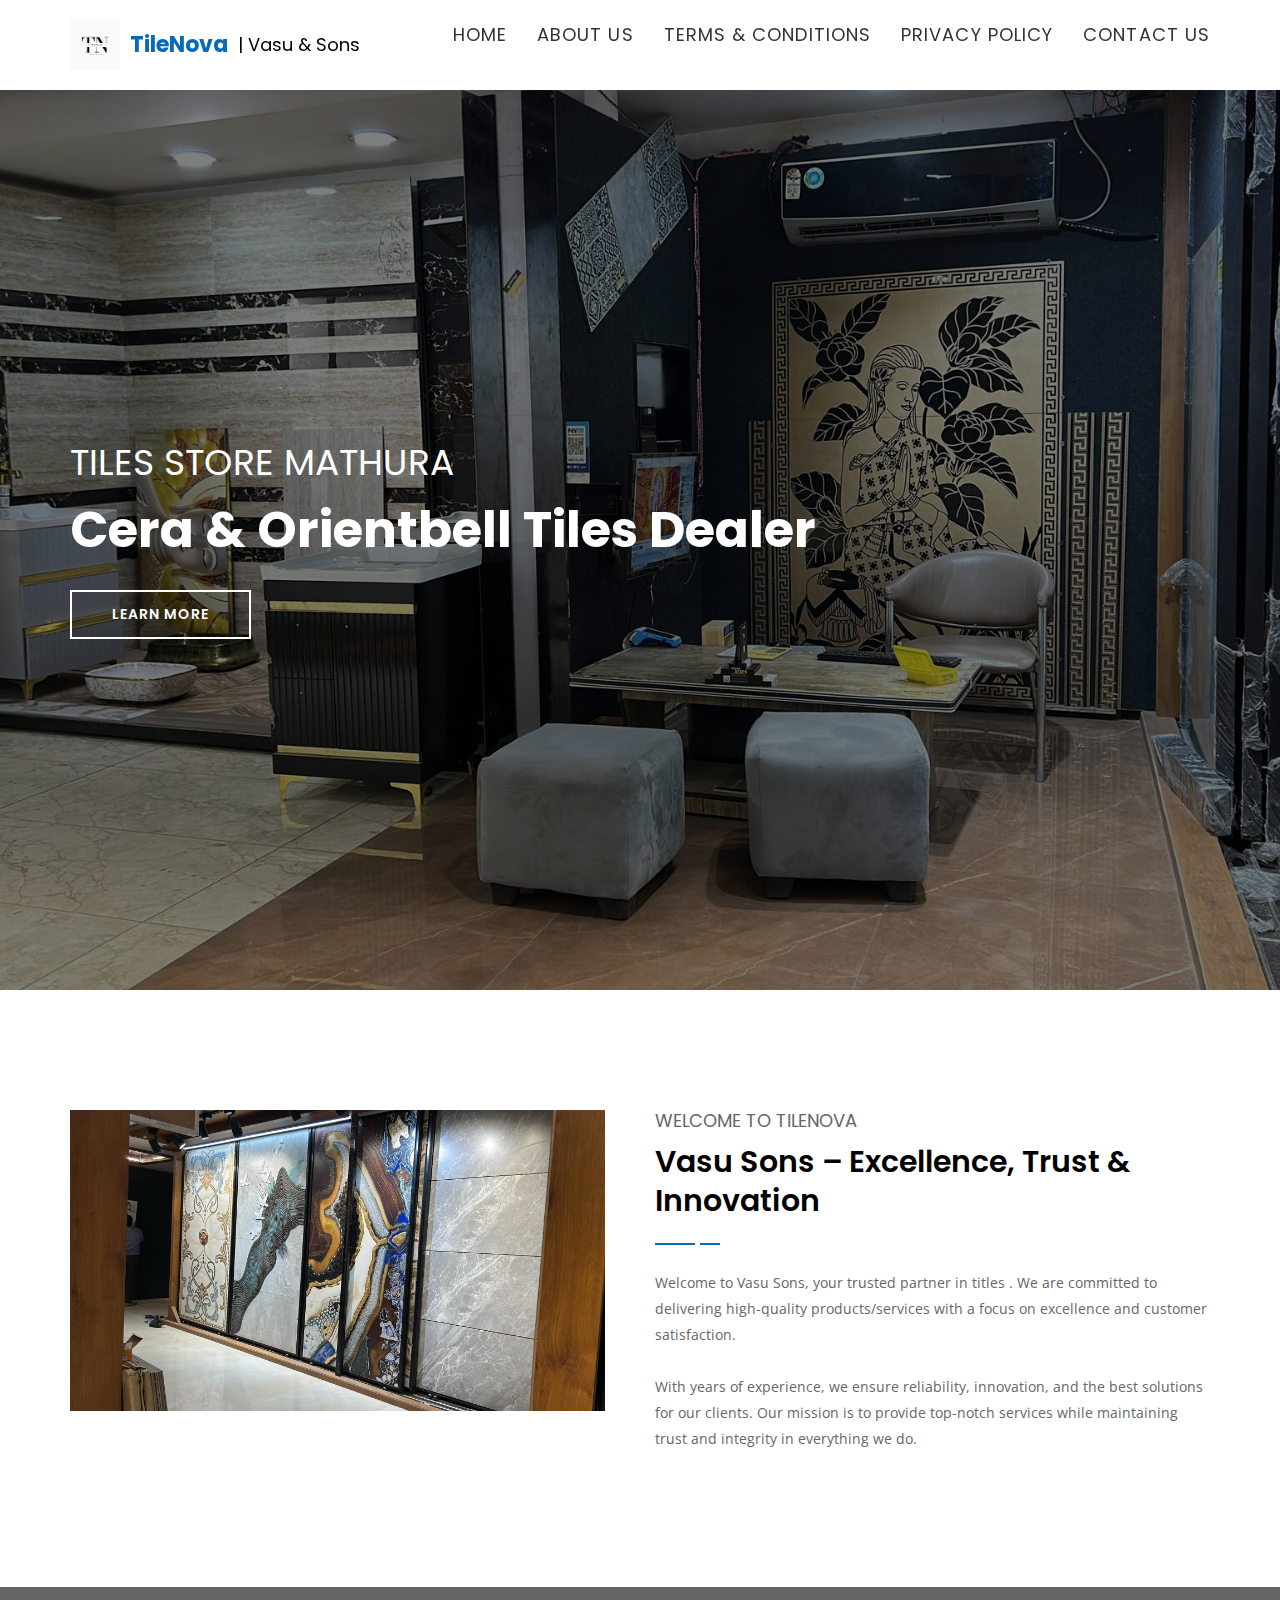
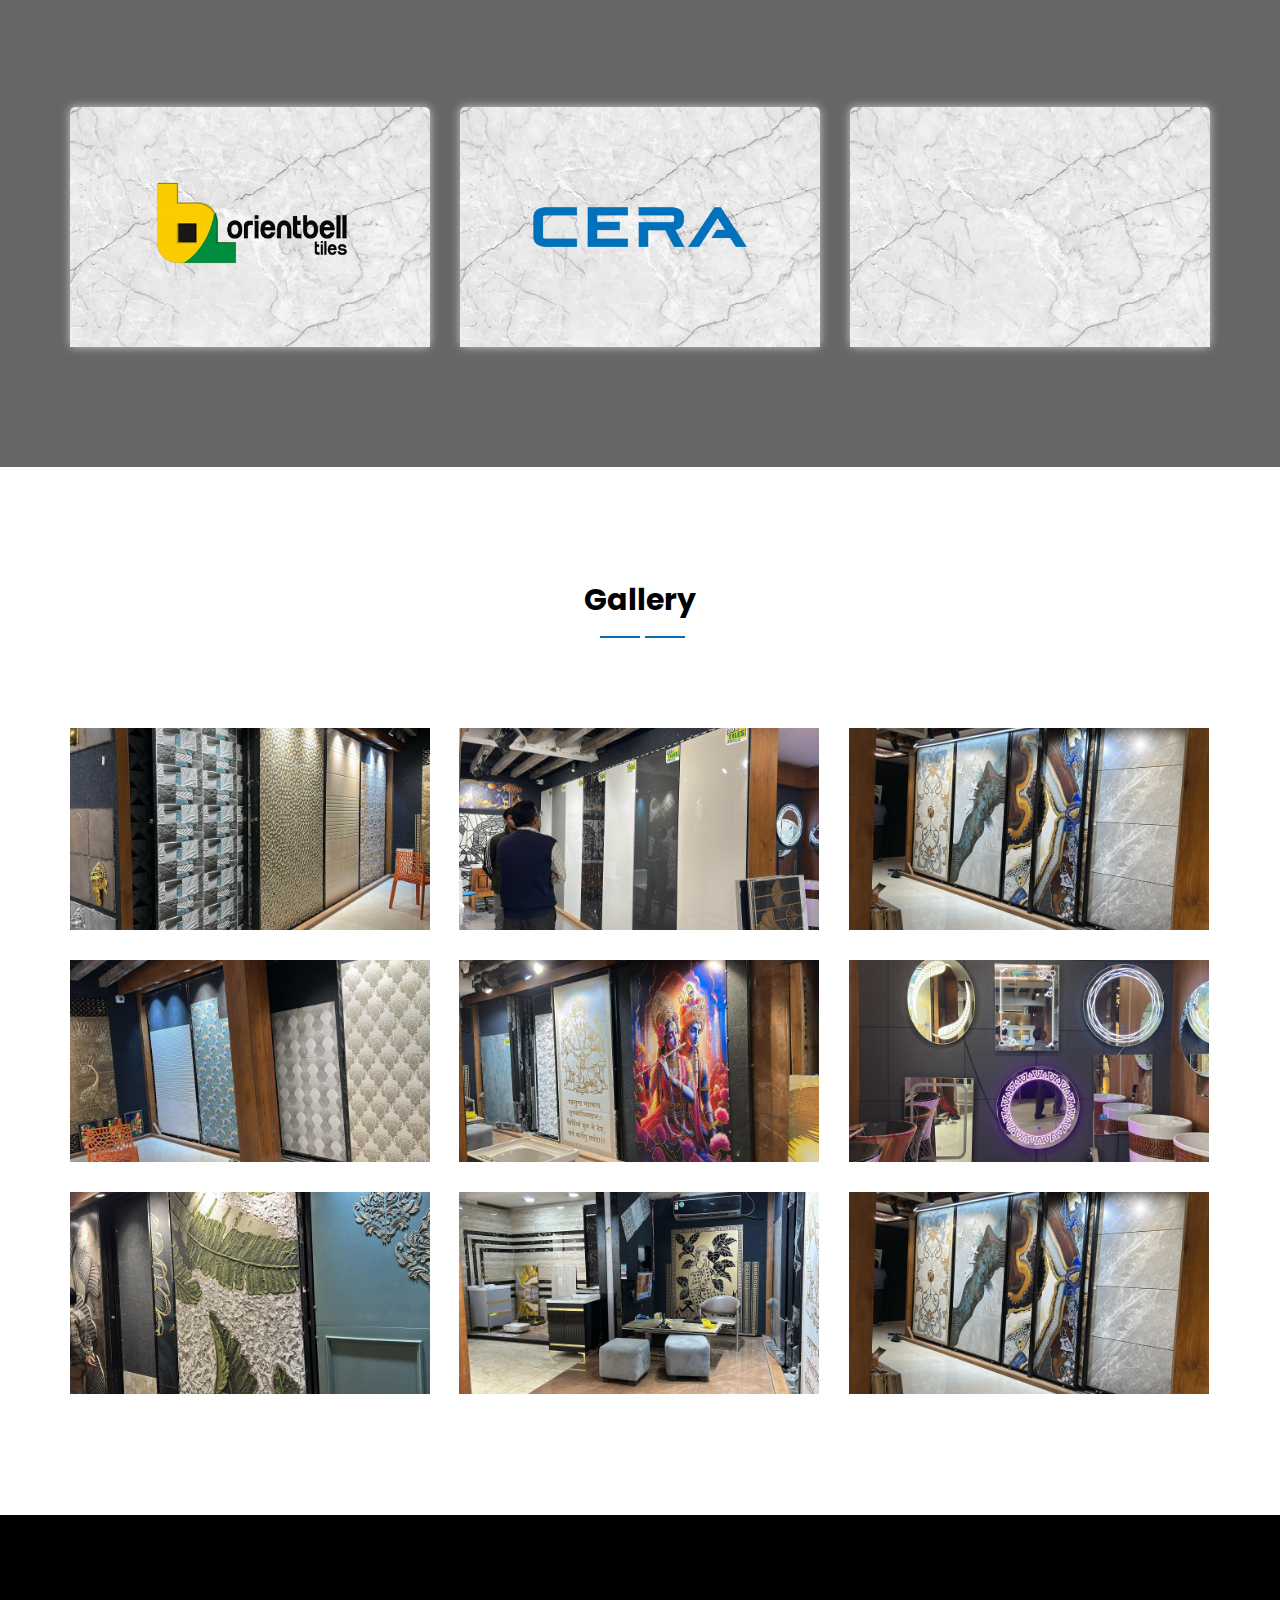
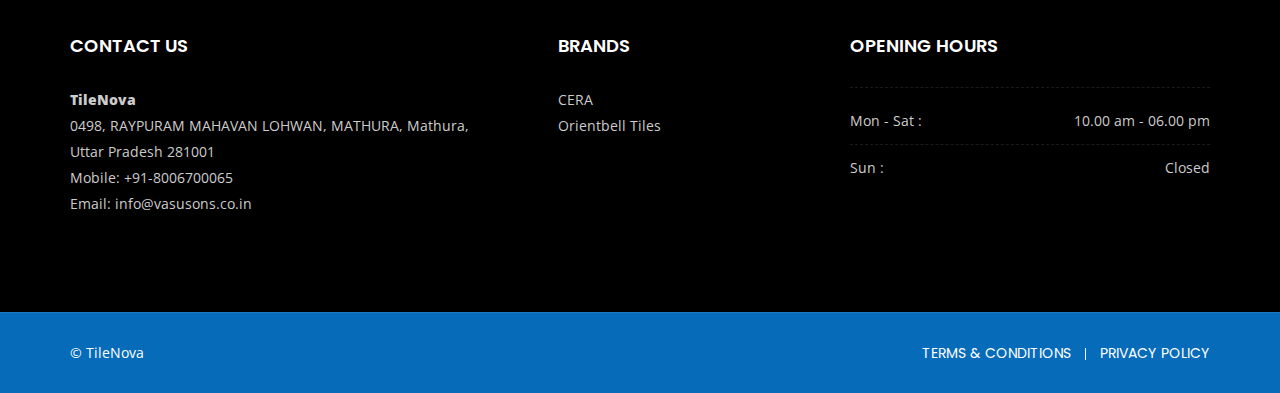
<file: index.html>
<!DOCTYPE html>
<html lang="en">

<head>
    <!-- ========== Meta Tags ========== -->
    <meta charset="utf-8">
    <meta http-equiv="X-UA-Compatible" content="IE=edge">
    <meta name="viewport" content="width=device-width, initial-scale=1">
    <meta name="description" content="Sameer Motors">

    <!-- ========== Page Title ========== -->
    <title>TileNova</title>

    <!-- ========== Favicon Icon ========== -->
    <link rel="shortcut icon" href="./assests/img/favicon.png" type="image/x-icon">

    <!-- ========== Start Stylesheet ========== -->
    <link href="./assests/css/bootstrap.min.css" rel="stylesheet" />
    <link href="./assests/css/" rel="stylesheet" />
    <link href="./assests/css/flaticon-set.css" rel="stylesheet" />
    <link href="./assests/css/elegant-icons.css" rel="stylesheet" />
    <link href="./assests/css/magnific-popup.css" rel="stylesheet" />
    <link href="./assests/css/owl.carousel.min.css" rel="stylesheet" />
    <link href="./assests/css/owl.theme.default.min.css" rel="stylesheet" />
    <link href="./assests/css/animate.css" rel="stylesheet" />
    <link href="./assests/css/bootsnav.css" rel="stylesheet" />
    <link href="./style.css" rel="stylesheet">
    <link href="./assests/css/responsive.css" rel="stylesheet" />
    <!-- ========== End Stylesheet ========== -->

    <!-- HTML5 shim and Respond.js for IE8 support of HTML5 elements and media queries -->
    <!-- WARNING: Respond.js doesn't work if you view the page via file:// -->
    <!--[if lt IE 9]>
      <script src="assests/js/html5/html5shiv.min.js"></script>
      <script src="assests/js/html5/respond.min.js"></script>
    <![endif]-->

    <!-- ========== Google Fonts ========== -->
    <link href="https://fonts.googleapis.com/css?family=Open+Sans" rel="stylesheet">
    <link href="https://fonts.googleapis.com/css?family=Poppins:400,500,600,700,800" rel="stylesheet">
  <style>

    .navbar .navbar-brand,
.navbar .navbar-nav > li > a {
    display: flex !important;
    align-items: center !important;
    height: 70px; /* navbar height */
}

.navbar .navbar-brand img {
    height: 50px; 
}

.navbar .navbar-nav > li > a {
    padding-top: 0 !important;
    padding-bottom: 0 !important;
}
</style>

</head>

<body>


    <!-- Header 
    ============================================= -->
    <header id="home">

        <!-- Start Navigation -->
        <nav class="navbar navbar-default navbar-sticky bootsnav">

            <!-- Start Top Search -->
            <!-- <div class="container">
                <div class="row">
                    <div class="top-search">
                        <div class="input-group">
                            <form action="#">
                                <input type="text" name="text" class="form-control" placeholder="Search">
                                <button type="submit">
                                    <i class="fas fa-search"></i>
                                </button>  
                            </form>
                        </div>
                    </div>
                </div>
            </div> -->
            <!-- End Top Search -->

            <div class="container">

                <!-- Start Atribute Navigation -->
                <!-- <div class="attr-nav">
                    <ul>
                        <li class="search"><a href="#"><i class="fa fa-search"></i></a></li>
                    </ul>
                </div> -->
                <!-- End Atribute Navigation -->

                <!-- Start Header Navigation -->
                <div class="navbar-header">
                    <button type="button" class="navbar-toggle" data-toggle="collapse" data-target="#navbar-menu">
                        <i class="fa fa-bars"></i>
                    </button>
                    <a class="navbar-brand d-flex align-items-center" href="index.html" style="gap:10px;">
                        <img src="./assests/img/t.png" alt="Logo" style="height:50px;">

                        <span style="font-size:22px; font-weight:bold; color:#066bb9;">
                            TileNova
                        </span>

                        <span style="font-size:18px; color:#000;">
                            | Vasu & Sons
                        </span>
                    </a>


                </div>
                <!-- End Header Navigation -->

                <!-- Collect the nav links, forms, and other content for toggling -->
                <div class="collapse navbar-collapse" id="navbar-menu">
                    <ul class="nav navbar-nav navbar-right" data-in="#" data-out="#">
                        <li>
                            <a class="smooth-menu" href="./index.html">Home</a>
                        </li>
                        <li>
                            <a class="smooth-menu" href="#about">About Us</a>
                        </li>
                        <li>
                            <a class="smooth-menu" href="./terms.html">Terms & Conditions</a>
                        </li>
                        <li>
                            <a class="smooth-menu" href="./privacy_policy.html">Privacy Policy</a>
                        </li>
                        <li>
                            <a class="smooth-menu" href="./contact_us.html">contact Us</a>
                        </li>
                    </ul>
                </div><!-- /.navbar-collapse -->
            </div>

        </nav>
        <!-- End Navigation -->
    </header>
    <!-- End Header -->

    <!-- Start Banner 
    ============================================= -->
    <div class="banner-area content-top-heading less-paragraph text-normal">
        <div id="bootcarousel" class="carousel slide animate_text carousel-fade" data-ride="carousel">

            <!-- Wrapper for slides -->
            <div class="carousel-inner text-light carousel-zoom">
                <div class="item active">
                    <div class="slider-thumb bg-fixed" style="background-image: url(./assests/img/08.jpg);"></div>
                    <div class="box-table shadow dark">
                        <div class="box-cell">
                            <div class="container">
                                <div class="row">
                                    <div class="col-md-8">
                                        <div class="content">
                                            <h3 data-animation="animated slideInLeft">Tiles Store Mathura</h3>
                                            <h1 data-animation="animated slideInUp">Cera & Orientbell Tiles Dealer</h1>
                                            <a data-animation="animated slideInUp" class="btn btn-light border btn-md"
                                                href="#">Learn more</a>
                                        </div>
                                    </div>
                                </div>
                            </div>
                        </div>
                    </div>
                </div>
                <div class="item">
                    <div class="slider-thumb bg-fixed" style="background-image: url(./assests/img/02.jpg);"></div>
                    <div class="box-table shadow dark">
                        <div class="box-cell">
                            <div class="container">
                                <div class="row">
                                    <div class="col-md-8">
                                        <div class="content">
                                            <h3 data-animation="animated slideInLeft">Tiles Store Mathura</h3>
                                            <h1 data-animation="animated slideInUp">Cera & Orientbell Tiles Dealer</h1>
                                            <a data-animation="animated slideInUp" class="btn btn-light border btn-md"
                                                href="#">Learn more</a>
                                        </div>
                                    </div>
                                </div>
                            </div>
                        </div>
                    </div>
                </div>

            </div>

            <!-- Left and right controls -->
            <a class="left carousel-control" href="#bootcarousel" data-slide="prev">
                <i class="fa fa-angle-left"></i>
                <span class="sr-only">Previous</span>
            </a>
            <a class="right carousel-control" href="#bootcarousel" data-slide="next">
                <i class="fa fa-angle-right"></i>
                <span class="sr-only">Next</span>
            </a>

        </div>
    </div>
    <!-- End Banner -->

    <!-- Start About 
    ============================================= -->
    <div id="about" class="about-area default-padding">
        <div class="container">
            <div class="row">
                <div class="about-info">
                    <div class="col-md-6 thumb">
                        <img src="./assests/img/03.jpg" alt="Thumb">
                    </div>
                    <div class="col-md-6 info">
                        <h5>Welcome to TileNova</h5>
                        <h2>Vasu Sons – Excellence, Trust & Innovation</h2>
                        <p>
                            Welcome to Vasu Sons, your trusted partner in titles . We are committed to delivering
                            high-quality products/services with a focus on excellence and customer satisfaction.
                            <br><br>
                            With years of experience, we ensure reliability, innovation, and the best solutions for our
                            clients. Our mission is to provide top-notch services while maintaining trust and integrity
                            in everything we do.
                        </p>
                    </div>
                </div>
            </div>
        </div>
    </div>
    <!-- End About -->


    <!-- Start Popular Courses 
    ============================================= -->
    <div id="courses" class="popular-courses bg-gray circle carousel-shadow default-padding"
        style="background-color:#666">
        <div class="container">

            <div class="row">
                <div class="col-md-12">
                    <div class="popular-courses-items popular-courses-carousel owl-carousel owl-theme">
                        <!-- Single Item -->
                        <div class="item">
                            <div class="thumb">
                                <a href="#">
                                    <img src="./assests/img/T2.jpg" alt="Thumb">
                                </a>
                            </div>
                        </div>

                        <div class="item">
                            <div class="thumb">
                                <a href="#">
                                    <img src="./assests/img/T3.jpg" alt="Thumb">
                                </a>
                            </div>
                        </div>

                        <div class="item">
                            <div class="thumb">
                                <a href="#">
                                    <img src="./assests/img/T1.jpg" alt="Thumb">
                                </a>
                            </div>
                        </div>


                        <!-- End Single Item -->
                    </div>
                </div>
            </div>
        </div>
    </div>
    <!-- End Popular Courses -->


    <!-- Start Portfolio
    ============================================= -->
    <div id="gallery" class="portfolio-area default-padding">
        <div class="container">
            <div class="portfolio-items-area text-center">

                <div class="row">
                    <div class="site-heading text-center">
                        <div class="col-md-8 col-md-offset-2">
                            <h2>Gallery</h2>
                        </div>
                    </div>
                </div>

                <div class="row">
                    <div class="col-md-12 portfolio-content">
                        <div class="row magnific-mix-gallery masonary text-light">
                            <div id="portfolio-grid" class="portfolio-items col-3">
                                <div class="pf-item ceremony students">
                                    <div class="item-effect">
                                        <img src="./assests/img/01.jpg" alt="thumb" />
                                        <div class="overlay">
                                            <a href="./assests/img/01.jpg" class="item popup-link"><i
                                                    class="fa fa-expand"></i></a>
                                            <a href="#"><i class="fas fa-link"></i></a>
                                        </div>
                                    </div>
                                </div>
                                <div class="pf-item ceremony students">
                                    <div class="item-effect">
                                        <img src="./assests/img/02.jpg" alt="thumb" />
                                        <div class="overlay">
                                            <a href="./assests/img/02.jpg" class="item popup-link"><i
                                                    class="fa fa-expand"></i></a>
                                            <a href="#"><i class="fas fa-link"></i></a>
                                        </div>
                                    </div>
                                </div>
                                <div class="pf-item ceremony students">
                                    <div class="item-effect">
                                        <img src="./assests/img/03.jpg" alt="thumb" />
                                        <div class="overlay">
                                            <a href="./assests/img/03.jpg" class="item popup-link"><i
                                                    class="fa fa-expand"></i></a>
                                            <a href="#"><i class="fas fa-link"></i></a>
                                        </div>
                                    </div>
                                </div>
                                <div class="pf-item ceremony students">
                                    <div class="item-effect">
                                        <img src="./assests/img/04.jpg" alt="thumb" />
                                        <div class="overlay">
                                            <a href="./assests/img/04.jpg" class="item popup-link"><i
                                                    class="fa fa-expand"></i></a>
                                            <a href="#"><i class="fas fa-link"></i></a>
                                        </div>
                                    </div>
                                </div>
                                <div class="pf-item ceremony students">
                                    <div class="item-effect">
                                        <img src="./assests/img/05.jpg" alt="thumb" />
                                        <div class="overlay">
                                            <a href="./assests/img/05.jpg" class="item popup-link"><i
                                                    class="fa fa-expand"></i></a>
                                            <a href="#"><i class="fas fa-link"></i></a>
                                        </div>
                                    </div>
                                </div>
                                <div class="pf-item ceremony students">
                                    <div class="item-effect">
                                        <img src="./assests/img/06.jpg" alt="thumb" />
                                        <div class="overlay">
                                            <a href="./assests/img/06.jpg" class="item popup-link"><i
                                                    class="fa fa-expand"></i></a>
                                            <a href="#"><i class="fas fa-link"></i></a>
                                        </div>
                                    </div>
                                </div>
                                <div class="pf-item ceremony students">
                                    <div class="item-effect">
                                        <img src="./assests/img/07.jpg" alt="thumb" />
                                        <div class="overlay">
                                            <a href="./assests/img/07.jpg" class="item popup-link"><i
                                                    class="fa fa-expand"></i></a>
                                            <a href="#"><i class="fas fa-link"></i></a>
                                        </div>
                                    </div>
                                </div>
                                <div class="pf-item ceremony students">
                                    <div class="item-effect">
                                        <img src="./assests/img/08.jpg" alt="thumb" />
                                        <div class="overlay">
                                            <a href="./assests/img/08.jpg" class="item popup-link"><i
                                                    class="fa fa-expand"></i></a>
                                            <a href="#"><i class="fas fa-link"></i></a>
                                        </div>
                                    </div>
                                </div>
                                <div class="pf-item ceremony students">
                                    <div class="item-effect">
                                        <img src="./assests/img/03.jpg" alt="thumb" />
                                        <div class="overlay">
                                            <a href="./assests/img/08.jpg" class="item popup-link"><i
                                                    class="fa fa-expand"></i></a>
                                            <a href="#"><i class="fas fa-link"></i></a>
                                        </div>
                                    </div>
                                </div>



                            </div>
                        </div>
                    </div>
                </div>
            </div>
        </div>
    </div>
    <!-- End Portfolio -->




    <!-- Start Footer 
    ============================================= -->
    <footer id="contact" class="bg-dark default-padding-top text-light">
        <div class="container">
            <div class="row">
                <div class="f-items">
                    <div class="col-md-5 col-sm-6 item">
                        <div class="f-item link">
                            <h4>CONTACT US</h4>
                            <p>
                                <b>TileNova</b><br>
                                0498, RAYPURAM MAHAVAN LOHWAN, MATHURA, Mathura,<br>Uttar Pradesh 281001<br>
                                Mobile: +91-8006700065<br>
                                Email: info@vasusons.co.in
                            </p>
                        </div>
                    </div>
                    <div class="col-md-3 col-sm-6 item">
                        <div class="f-item link">
                            <h4>BRANDS</h4>
                            <p>
                                CERA<br>
                                Orientbell Tiles
                            </p>
                        </div>
                    </div>
                    <div class="col-md-4 item">
                        <div class="f-item address">
                            <h4>Opening Hours</h4>

                            <div class="opening-info">
                                <ul>
                                    <li> <span> Mon - Sat : </span>
                                        <div class="pull-right"> 10.00 am - 06.00 pm </div>
                                    </li>
                                    <li> <span> Sun : </span>
                                        <div class="pull-right closed"> Closed </div>
                                    </li>
                                </ul>
                            </div>
                        </div>
                    </div>
                </div>
            </div>
        </div>
        <!-- Start Footer Bottom -->
        <div class="footer-bottom" style="background-color:#066bb9">
            <div class="container">
                <div class="row">
                    <div class="col-md-12">
                        <div class="col-md-6">
                            <p>&copy; TileNova</p>
                        </div>
                        <div class="col-md-6 text-right link">
                            <ul>
                                <li>
                                    <a href="./terms.html">Terms & Conditions</a>
                                </li>
                                <li>
                                    <a href="./privacy_policy.html">Privacy Policy</a>
                                </li>
                            </ul>
                        </div>
                    </div>
                </div>
            </div>
        </div>
    </footer>
    <!-- End Footer -->



    <!-- jQuery Frameworks
    ============================================= -->
    <script src="./assests/js/jquery-1.12.4.min.js"></script>
    <script src="./assests/js/bootstrap.min.js"></script>
    <script src="./assests/js/equal-height.min.js"></script>
    <script src="./assests/js/jquery.appear.js"></script>
    <script src="./assests/js/jquery.easing.min.js"></script>
    <script src="./assests/js/jquery.magnific-popup.min.js"></script>
    <script src="./assests/js/modernizr.custom.13711.js"></script>
    <script src="./assests/js/owl.carousel.min.js"></script>
    <script src="./assests/js/wow.min.js"></script>
    <script src="./assests/js/isotope.pkgd.min.js"></script>
    <script src="./assests/js/imagesloaded.pkgd.min.js"></script>
    <script src="./assests/js/count-to.js"></script>
    <script src="./assests/js/loopcounter.js"></script>
    <script src="./assests/js/jquery.nice-select.min.js"></script>
    <script src="./assests/js/bootsnav.js"></script>
    <script src="./assests/js/main.js"></script>

    </div>
</body>

</html>
</file>
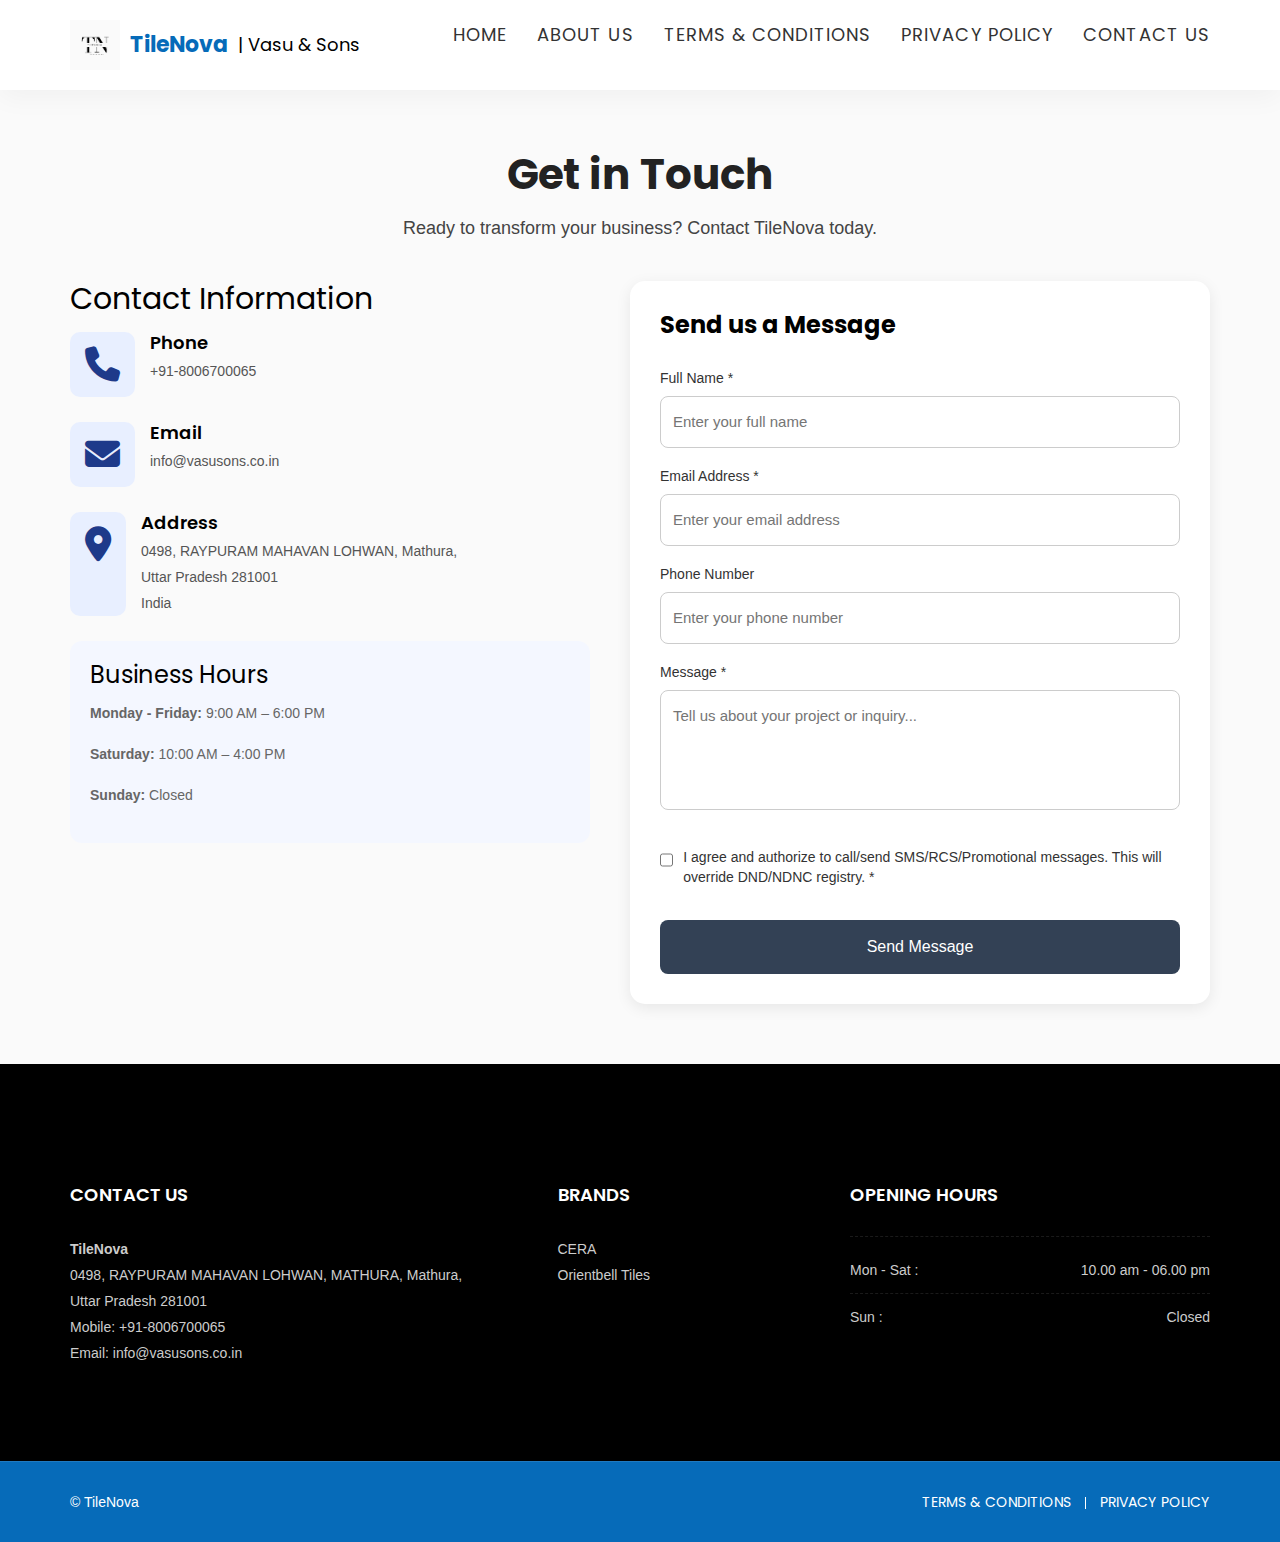
<file: contact_us.html>
<!DOCTYPE html>
<html lang="en">

<head>
    <meta charset="UTF-8">
    <meta name="viewport" content="width=device-width, initial-scale=1.0">
    <title>Contact us</title>

    <link href="./assests/css/bootstrap.min.css" rel="stylesheet" />
    <link href="./assests/css/" rel="stylesheet" />
    <link href="./assests/css/flaticon-set.css" rel="stylesheet" />
    <link href="./assests/css/elegant-icons.css" rel="stylesheet" />
    <link href="./assests/css/magnific-popup.css" rel="stylesheet" />
    <link href="./assests/css/owl.carousel.min.css" rel="stylesheet" />
    <link href="./assests/css/owl.theme.default.min.css" rel="stylesheet" />
    <link href="./assests/css/animate.css" rel="stylesheet" />
    <link href="./assests/css/bootsnav.css" rel="stylesheet" />
    <link href="./style.css" rel="stylesheet">
    <link href="./assests/css/responsive.css" rel="stylesheet" />

    <link href="https://fonts.googleapis.com/css?family=Open+Sans" rel="stylesheet">
    <link href="https://fonts.googleapis.com/css?family=Poppins:400,500,600,700,800" rel="stylesheet">
    <link rel="stylesheet" href="https://cdnjs.cloudflare.com/ajax/libs/font-awesome/6.5.0/css/all.min.css">

    <style>
        body {
            font-family: 'Inter', sans-serif;
            background: #fafafa;
            margin: 0;
        }

        .contact-section {
            padding: 60px 20px;
        }

        .title {
            text-align: center;
            font-size: 42px;
            font-weight: 700;
            color: #222;
        }

        .subtitle {
            text-align: center;
            font-size: 18px;
            margin-top: 10px;
            margin-bottom: 40px;
            color: #444;
        }

        .container {
            max-width: 1200px;
            margin: auto;
        }

        .contact-wrapper {
            display: flex;
            gap: 40px;
            flex-wrap: wrap;
        }

        /* LEFT SIDE */
        .contact-info {
            flex: 1;
            min-width: 300px;
        }

        .info-box {
            display: flex;
            gap: 15px;
            margin-bottom: 25px;
        }

        .info-box i {
            font-size: 35px;
            color: #1e3a8a;
            background: #e8efff;
            padding: 15px;
            border-radius: 10px;
        }

        .info-box h4 {
            margin: 0;
            font-size: 18px;
            font-weight: 600;
        }

        .info-box p {
            margin: 4px 0 0;
            color: #555;
        }

        .business-hours {
            background: #f4f7ff;
            padding: 20px;
            border-radius: 12px;
            margin-top: 20px;
        }

        .business-hours h3 {
            margin-bottom: 10px;
        }

        /* RIGHT SIDE FORM */
        .contact-form {
            flex: 1;
            min-width: 320px;
            background: #ffffff;
            padding: 30px;
            border-radius: 15px;
            box-shadow: 0 4px 15px rgba(0, 0, 0, 0.08);
        }

        .contact-form h2 {
            margin-bottom: 25px;
            font-size: 24px;
            font-weight: 700;
        }

        .contact-form input,
        .contact-form textarea {
            width: 100%;
            padding: 12px;
            border-radius: 8px;
            border: 1px solid #ccc;
            margin-bottom: 15px;
            font-size: 15px;
        }

        textarea {
            height: 120px;
            resize: none;
        }

        /* .checkbox-area {
    font-size: 14px;
    display: flex;
    align-items: flex-start;
    gap: 10px;
} */

        .checkbox-area {
            display: flex;
            align-items: center;
            gap: 10px;
            font-size: 14px;
            line-height: 20px;
            margin-bottom: 20px;
        }

        .checkbox-area input[type="checkbox"] {
            width: 18px;
            height: 18px;
            accent-color: #1e3a8a;
            /* checkbox color */
            margin-top: 2px;
        }


        .btn-submit {
            background: #334155;
            color: white;
            padding: 14px;
            border: none;
            width: 100%;
            border-radius: 8px;
            cursor: pointer;
            font-size: 16px;
        }

        .btn-submit:hover {
            background: #1e293b;
        }


        .navbar .navbar-brand,
        .navbar .navbar-nav>li>a {
            display: flex !important;
            align-items: center !important;
            height: 70px;
            /* navbar height */
        }

        .navbar .navbar-brand img {
            height: 50px;
        }

        .navbar .navbar-nav>li>a {
            padding-top: 0 !important;
            padding-bottom: 0 !important;
        }
    </style>
</head>

<body>

    <!-- Header 
    ============================================= -->
    <header id="home">

        <!-- Start Navigation -->
        <nav class="navbar navbar-default navbar-sticky bootsnav">

            <!-- Start Top Search -->
            <!-- <div class="container">
                <div class="row">
                    <div class="top-search">
                        <div class="input-group">
                            <form action="#">
                                <input type="text" name="text" class="form-control" placeholder="Search">
                                <button type="submit">
                                    <i class="fas fa-search"></i>
                                </button>  
                            </form>
                        </div>
                    </div>
                </div>
            </div> -->
            <!-- End Top Search -->

            <div class="container">

                <!-- Start Atribute Navigation -->
                <!-- <div class="attr-nav">
                    <ul>
                        <li class="search"><a href="#"><i class="fa fa-search"></i></a></li>
                    </ul>
                </div> -->
                <!-- End Atribute Navigation -->

                <!-- Start Header Navigation -->
                <div class="navbar-header">
                    <button type="button" class="navbar-toggle" data-toggle="collapse" data-target="#navbar-menu">
                        <i class="fa fa-bars"></i>
                    </button>
                    <a class="navbar-brand d-flex align-items-center" href="index.html" style="gap:10px;">
                        <img src="./assests/img/t.png" alt="Logo" style="height:50px;">

                        <span style="font-size:22px; font-weight:bold; color:#066bb9;">
                            TileNova
                        </span>

                        <span style="font-size:18px; color:#000;">
                            | Vasu & Sons
                        </span>
                    </a>


                </div>
                <!-- End Header Navigation -->

                <!-- Collect the nav links, forms, and other content for toggling -->
                <div class="collapse navbar-collapse" id="navbar-menu">
                    <ul class="nav navbar-nav navbar-right" data-in="#" data-out="#">
                        <li>
                            <a class="smooth-menu" href="./index.html">Home</a>
                        </li>
                        <li>
                            <a class="smooth-menu" href="#about">About Us</a>
                        </li>
                        <li>
                            <a class="smooth-menu" href="./terms.html">Terms & Conditions</a>
                        </li>
                        <li>
                            <a class="smooth-menu" href="./privacy_policy.html">Privacy Policy</a>
                        </li>
                        <li>
                            <a class="smooth-menu" href="./contact_us.html">contact Us</a>
                        </li>
                    </ul>
                </div><!-- /.navbar-collapse -->
            </div>

        </nav>
        <!-- End Navigation -->
    </header>
    <!-- End Header -->

    <section class="contact-section">
        <div class="container">
            <h1 class="title">Get in Touch</h1>
            <p class="subtitle">Ready to transform your business? Contact TileNova  today.</p>

            <div class="contact-wrapper">

                <!-- LEFT SIDE INFO -->
                <div class="contact-info">
                    <h2>Contact Information</h2>

                    <div class="info-box">
                        <i class="fas fa-phone"></i>
                        <div>
                            <h4>Phone</h4>
                            <p>+91-8006700065</p>
                        </div>
                    </div>

                    <div class="info-box">
                        <i class="fas fa-envelope"></i>
                        <div>
                            <h4>Email</h4>
                            <p>info@vasusons.co.in</p>
                        </div>
                    </div>

                    <div class="info-box">
                        <i class="fas fa-location-dot"></i>
                        <div>
                            <h4>Address</h4>
                            <p>0498, RAYPURAM MAHAVAN LOHWAN, Mathura,<br>
                                Uttar Pradesh 281001<br>
                                India</p>
                        </div>
                    </div>

                    <div class="business-hours">
                        <h3>Business Hours</h3>
                        <p><strong>Monday - Friday:</strong> 9:00 AM – 6:00 PM</p>
                        <p><strong>Saturday:</strong> 10:00 AM – 4:00 PM</p>
                        <p><strong>Sunday:</strong> Closed</p>
                    </div>
                </div>

                <!-- RIGHT SIDE FORM -->
                <div class="contact-form">
                    <h2>Send us a Message</h2>

                    <form action="#" method="POST" id="contactForm">
                        <label>Full Name *</label>
                        <input type="text" name="name" required placeholder="Enter your full name">

                        <label>Email Address *</label>
                        <input type="email" name="email" required placeholder="Enter your email address">

                        <label>Phone Number</label>
                        <input type="text" name="phone" placeholder="Enter your phone number">

                        <label>Message *</label>
                        <textarea name="message" required
                            placeholder="Tell us about your project or inquiry..."></textarea>

                        <label class="checkbox-area">
                            <input type="checkbox" name="rcs_optin">
                            I agree and authorize to call/send SMS/RCS/Promotional messages.
                            This will override DND/NDNC registry. *
                        </label>

                        <button type="submit" class="btn-submit">Send Message</button>
                    </form>
                </div>

            </div>
        </div>
    </section>

    <!-- Start Footer 
    ============================================= -->
    <footer id="contact" class="bg-dark default-padding-top text-light">
        <div class="container">
            <div class="row">
                <div class="f-items">
                    <div class="col-md-5 col-sm-6 item">
                        <div class="f-item link">
                            <h4>CONTACT US</h4>
                            <p>
                                <b>TileNova</b><br>
                                0498, RAYPURAM MAHAVAN LOHWAN, MATHURA, Mathura,<br>Uttar Pradesh 281001<br>
                                Mobile: +91-8006700065<br>
                                Email: info@vasusons.co.in
                            </p>
                        </div>
                    </div>
                    <div class="col-md-3 col-sm-6 item">
                        <div class="f-item link">
                            <h4>BRANDS</h4>
                            <p>
                                CERA<br>
                                Orientbell Tiles
                            </p>
                        </div>
                    </div>
                    <div class="col-md-4 item">
                        <div class="f-item address">
                            <h4>Opening Hours</h4>

                            <div class="opening-info">
                                <ul>
                                    <li> <span> Mon - Sat : </span>
                                        <div class="pull-right"> 10.00 am - 06.00 pm </div>
                                    </li>
                                    <li> <span> Sun : </span>
                                        <div class="pull-right closed"> Closed </div>
                                    </li>
                                </ul>
                            </div>
                        </div>
                    </div>
                </div>
            </div>
        </div>
        <!-- Start Footer Bottom -->
        <div class="footer-bottom" style="background-color:#066bb9">
            <div class="container">
                <div class="row">
                    <div class="col-md-12">
                        <div class="col-md-6">
                            <p>&copy; TileNova</p>
                        </div>
                        <div class="col-md-6 text-right link">
                            <ul>
                                <li>
                                    <a href="./terms.html">Terms & Conditions</a>
                                </li>
                                <li>
                                    <a href="./privacy_policy.html">Privacy Policy</a>
                                </li>
                            </ul>
                        </div>
                    </div>
                </div>
            </div>
        </div>
    </footer>
    <!-- End Footer -->



</body>

<!-- jQuery Frameworks
    ============================================= -->
<script src="./assests/js/jquery-1.12.4.min.js"></script>
<script src="./assests/js/bootstrap.min.js"></script>
<script src="./assests/js/equal-height.min.js"></script>
<script src="./assests/js/jquery.appear.js"></script>
<script src="./assests/js/jquery.easing.min.js"></script>
<script src="./assests/js/jquery.magnific-popup.min.js"></script>
<script src="./assests/js/modernizr.custom.13711.js"></script>
<script src="./assests/js/owl.carousel.min.js"></script>
<script src="./assests/js/wow.min.js"></script>
<script src="./assests/js/isotope.pkgd.min.js"></script>
<script src="./assests/js/imagesloaded.pkgd.min.js"></script>
<script src="./assests/js/count-to.js"></script>
<script src="./assests/js/loopcounter.js"></script>
<script src="./assests/js/jquery.nice-select.min.js"></script>
<script src="./assests/js/bootsnav.js"></script>
<script src="./assests/js/main.js"></script>

<script>
    document.querySelector("#contactForm").addEventListener("submit", function (e) {
        e.preventDefault();  // Stop form refresh

        alert("Your form has been submitted successfully!");

        // If you want to actually submit to backend
        // this.submit();
    });
</script>


</html>
</file>
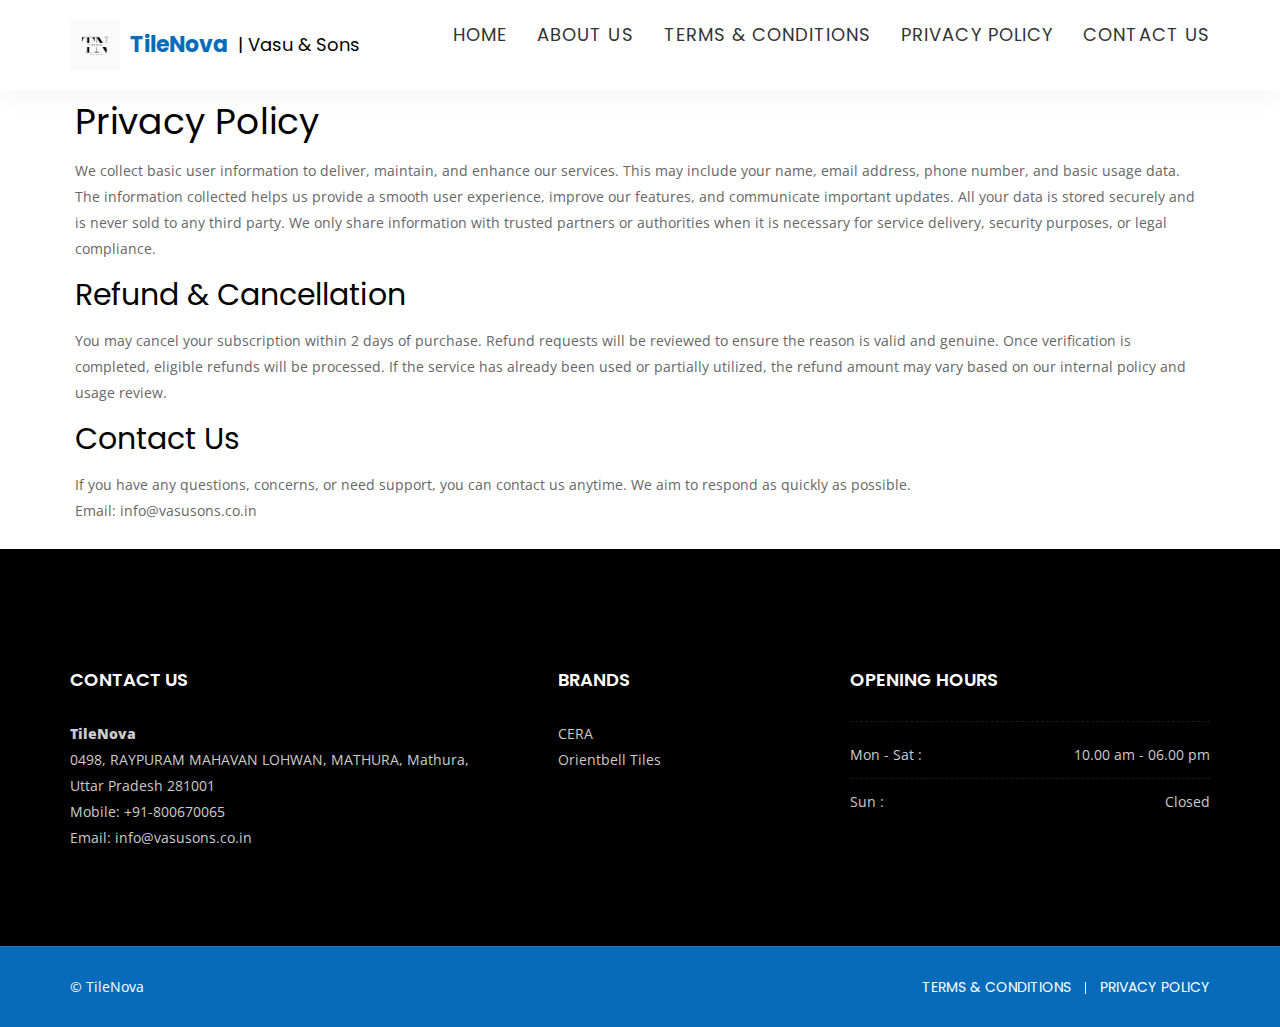
<file: privacy_policy.html>
<!DOCTYPE html>
<html lang="en">

<head>
    <!-- ========== Meta Tags ========== -->
    <meta charset="utf-8">
    <meta http-equiv="X-UA-Compatible" content="IE=edge">
    <meta name="viewport" content="width=device-width, initial-scale=1">
    <meta name="description" content="Sameer Motors">

    <!-- ========== Page Title ========== -->
    <title>Sameer Motors</title>

    <!-- ========== Favicon Icon ========== -->
    <link rel="shortcut icon" href="./assests/img/favicon.png" type="image/x-icon">

    <!-- ========== Start Stylesheet ========== -->
    <link href="./assests/css/bootstrap.min.css" rel="stylesheet" />
    <link href="./assests/css/font-awesome.min.css" rel="stylesheet" />
    <link href="./assests/css/flaticon-set.css" rel="stylesheet" />
    <link href="./assests/css/elegant-icons.css" rel="stylesheet" />
    <link href="./assests/css/magnific-popup.css" rel="stylesheet" />
    <link href="./assests/css/owl.carousel.min.css" rel="stylesheet" />
    <link href="./assests/css/owl.theme.default.min.css" rel="stylesheet" />
    <link href="./assests/css/animate.css" rel="stylesheet" />
    <link href="./assests/css/bootsnav.css" rel="stylesheet" />
    <link href="style.css" rel="stylesheet">
    <link href="./assests/css/responsive.css" rel="stylesheet" />
    <!-- ========== End Stylesheet ========== -->

    <!-- HTML5 shim and Respond.js for IE8 support of HTML5 elements and media queries -->
    <!-- WARNING: Respond.js doesn't work if you view the page via file:// -->
    <!--[if lt IE 9]>
      <script src="assests/js/html5/html5shiv.min.js"></script>
      <script src="assests/js/html5/respond.min.js"></script>
    <![endif]-->

    <!-- ========== Google Fonts ========== -->
    <link href="https://fonts.googleapis.com/css?family=Open+Sans" rel="stylesheet">
    <link href="https://fonts.googleapis.com/css?family=Poppins:400,500,600,700,800" rel="stylesheet">

      <style>

    .navbar .navbar-brand,
.navbar .navbar-nav > li > a {
    display: flex !important;
    align-items: center !important;
    height: 70px; /* navbar height */
}

.navbar .navbar-brand img {
    height: 50px; 
}

.navbar .navbar-nav > li > a {
    padding-top: 0 !important;
    padding-bottom: 0 !important;
}

.privacy-container{
    max-width: 1150px;
    margin: 0 auto;   /* PAGE CENTER ME AA JAYEGA */
    padding: 10px;
}
.privacy-container h1,
.privacy-container h2,
.privacy-container p{
    text-align: left;   /* Text left rahega but block center me */
}

</style>

</head>

<body>

     <!-- Header 
    ============================================= -->
    <header id="home">

        <!-- Start Navigation -->
        <nav class="navbar navbar-default navbar-sticky bootsnav">

            <!-- Start Top Search -->
            <!-- <div class="container">
                <div class="row">
                    <div class="top-search">
                        <div class="input-group">
                            <form action="#">
                                <input type="text" name="text" class="form-control" placeholder="Search">
                                <button type="submit">
                                    <i class="fas fa-search"></i>
                                </button>  
                            </form>
                        </div>
                    </div>
                </div>
            </div> -->
            <!-- End Top Search -->

            <div class="container">

                <!-- Start Atribute Navigation -->
                <!-- <div class="attr-nav">
                    <ul>
                        <li class="search"><a href="#"><i class="fa fa-search"></i></a></li>
                    </ul>
                </div> -->
                <!-- End Atribute Navigation -->

                <!-- Start Header Navigation -->
                <div class="navbar-header">
                    <button type="button" class="navbar-toggle" data-toggle="collapse" data-target="#navbar-menu">
                        <i class="fa fa-bars"></i>
                    </button>
                    <a class="navbar-brand d-flex align-items-center" href="index.html" style="gap:10px;">
                        <img src="./assests/img/t.png" alt="Logo" style="height:50px;">

                        <span style="font-size:22px; font-weight:bold; color:#066bb9;">
                            TileNova
                        </span>

                        <span style="font-size:18px; color:#000;">
                            | Vasu & Sons
                        </span>
                    </a>


                </div>
                <!-- End Header Navigation -->

                <!-- Collect the nav links, forms, and other content for toggling -->
                <div class="collapse navbar-collapse" id="navbar-menu">
                    <ul class="nav navbar-nav navbar-right" data-in="#" data-out="#">
                        <li>
                            <a class="smooth-menu" href="./index.html">Home</a>
                        </li>
                        <li>
                            <a class="smooth-menu" href="#about">About Us</a>
                        </li>
                        <li>
                            <a class="smooth-menu" href="./terms.html">Terms & Conditions</a>
                        </li>
                        <li>
                            <a class="smooth-menu" href="./privacy_policy.html">Privacy Policy</a>
                        </li>
                        <li>
                            <a class="smooth-menu" href="./contact_us.html">contact Us</a>
                        </li>
                    </ul>
                </div><!-- /.navbar-collapse -->
            </div>

        </nav>
        <!-- End Navigation -->
    </header>
    <!-- End Header -->

 
<!-- Start About 
    ============================================= -->

<div id="privacy-policy" class="privacy-container">

    <h1>Privacy Policy</h1>
    <p>We collect basic user information to deliver, maintain, and enhance our services. This may include your name, email address, phone number, and basic usage data. The information collected helps us provide a smooth user experience, improve our features, and communicate important updates. All your data is stored securely and is never sold to any third party. We only share information with trusted partners or authorities when it is necessary for service delivery, security purposes, or legal compliance.</p>

    <h2>Refund & Cancellation</h2>
    <p>You may cancel your subscription within 2 days of purchase. Refund requests will be reviewed to ensure the reason is valid and genuine. Once verification is completed, eligible refunds will be processed. If the service has already been used or partially utilized, the refund amount may vary based on our internal policy and usage review.</p>

    <h2>Contact Us</h2>
    <p>If you have any questions, concerns, or need support, you can contact us anytime. We aim to respond as quickly as possible.<br>
    Email: info@vasusons.co.in</p>

</div>


   <!-- Start Footer 
    ============================================= -->
    <footer id="contact" class="bg-dark default-padding-top text-light">
        <div class="container">
            <div class="row">
                <div class="f-items">
                    <div class="col-md-5 col-sm-6 item">
                        <div class="f-item link">
                            <h4>CONTACT US</h4>
                            <p>
                                <b>TileNova</b><br>
                                0498, RAYPURAM MAHAVAN LOHWAN, MATHURA, Mathura,<br>Uttar Pradesh 281001<br>
                                Mobile: +91-800670065<br>
                                Email: info@vasusons.co.in
							</p>
                        </div>
                    </div>
                    <div class="col-md-3 col-sm-6 item">
                        <div class="f-item link">
                            <h4>BRANDS</h4>
                            <p>
								CERA<br>
								Orientbell Tiles
							</p>
                        </div>
                    </div>
                    <div class="col-md-4 item">
                        <div class="f-item address">
                            <h4>Opening Hours</h4>
                            
                            <div class="opening-info">
                                <ul>
                                    <li> <span> Mon - Sat :  </span>
                                      <div class="pull-right"> 10.00 am - 06.00 pm </div>
                                    </li>
                                    <li> <span> Sun : </span>
                                      <div class="pull-right closed"> Closed </div>
                                    </li>
                                </ul>
                            </div>
                        </div>
                    </div>
                </div>
            </div>
        </div>
        <!-- Start Footer Bottom -->
        <div class="footer-bottom" style="background-color:#066bb9">
            <div class="container">
                <div class="row">
                    <div class="col-md-12">
                        <div class="col-md-6">
                            <p>&copy; TileNova</p>
                        </div>
                        <div class="col-md-6 text-right link">
                            <ul>
                                <li>
                                    <a href="./terms.html">Terms & Conditions</a>
                                </li>
                                <li>
                                    <a href="./privacy_policy.html">Privacy Policy</a>
                                </li>
                            </ul>
                        </div>
                    </div>
                </div>
            </div>
        </div>
    </footer>
    <!-- End Footer -->



    <!-- jQuery Frameworks
    ============================================= -->
    <script src="./assests/js/jquery-1.12.4.min.js"></script>
    <script src="./assests/js/bootstrap.min.js"></script>
    <script src="./assests/js/equal-height.min.js"></script>
    <script src="./assests/js/jquery.appear.js"></script>
    <script src="./assests/js/jquery.easing.min.js"></script>
    <script src="./assests/js/jquery.magnific-popup.min.js"></script>
    <script src="./assests/js/modernizr.custom.13711.js"></script>
    <script src="./assests/js/owl.carousel.min.js"></script>
    <script src="./assests/js/wow.min.js"></script>
    <script src="./assests/js/isotope.pkgd.min.js"></script>
    <script src="./assests/js/imagesloaded.pkgd.min.js"></script>
    <script src="./assests/js/count-to.js"></script>
    <script src="./assests/js/loopcounter.js"></script>
    <script src="./assests/js/jquery.nice-select.min.js"></script>
    <script src="./assests/js/bootsnav.js"></script>
    <script src="./assests/js/main.js"></script>





</div>
</body>
</html>
</file>
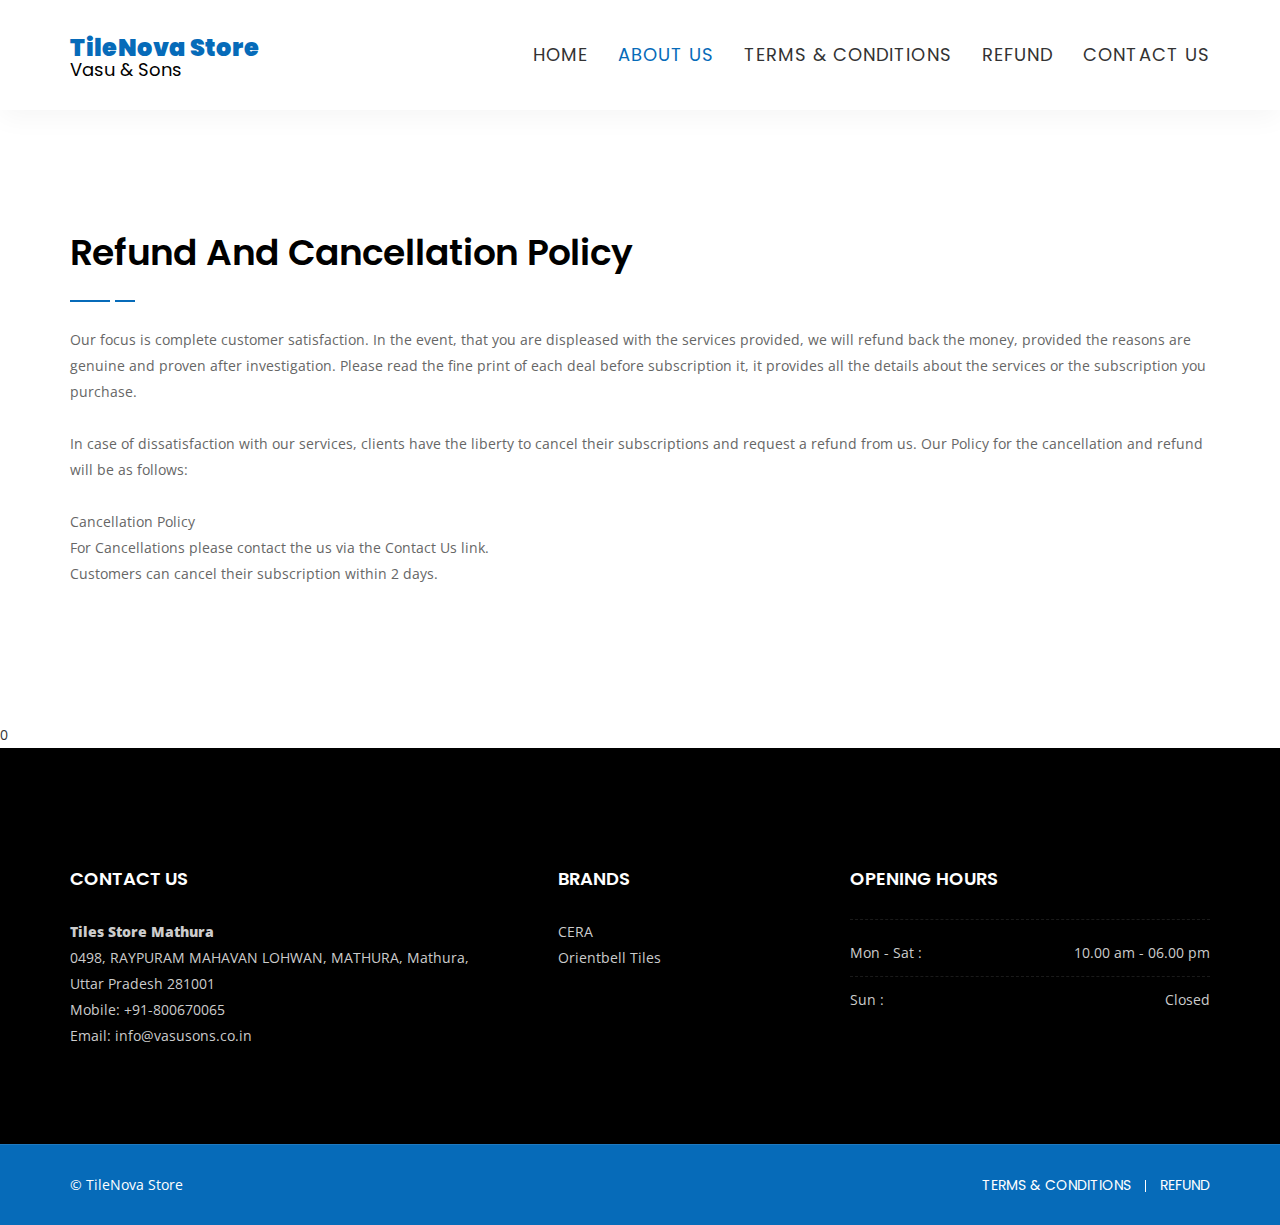
<file: refund.html>
<!DOCTYPE html>
<html lang="en">

<head>
    <!-- ========== Meta Tags ========== -->
    <meta charset="utf-8">
    <meta http-equiv="X-UA-Compatible" content="IE=edge">
    <meta name="viewport" content="width=device-width, initial-scale=1">
    <meta name="description" content="Sameer Motors">

    <!-- ========== Page Title ========== -->
    <title>Sameer Motors</title>

    <!-- ========== Favicon Icon ========== -->
    <link rel="shortcut icon" href="./assests/img/favicon.png" type="image/x-icon">

    <!-- ========== Start Stylesheet ========== -->
    <link href="./assests/css/bootstrap.min.css" rel="stylesheet" />
    <link href="./assests/css/font-awesome.min.css" rel="stylesheet" />
    <link href="./assests/css/flaticon-set.css" rel="stylesheet" />
    <link href="./assests/css/elegant-icons.css" rel="stylesheet" />
    <link href="./assests/css/magnific-popup.css" rel="stylesheet" />
    <link href="./assests/css/owl.carousel.min.css" rel="stylesheet" />
    <link href="./assests/css/owl.theme.default.min.css" rel="stylesheet" />
    <link href="./assests/css/animate.css" rel="stylesheet" />
    <link href="./assests/css/bootsnav.css" rel="stylesheet" />
    <link href="style.css" rel="stylesheet">
    <link href="./assests/css/responsive.css" rel="stylesheet" />
    <!-- ========== End Stylesheet ========== -->

    <!-- HTML5 shim and Respond.js for IE8 support of HTML5 elements and media queries -->
    <!-- WARNING: Respond.js doesn't work if you view the page via file:// -->
    <!--[if lt IE 9]>
      <script src="assests/js/html5/html5shiv.min.js"></script>
      <script src="assests/js/html5/respond.min.js"></script>
    <![endif]-->

    <!-- ========== Google Fonts ========== -->
    <link href="https://fonts.googleapis.com/css?family=Open+Sans" rel="stylesheet">
    <link href="https://fonts.googleapis.com/css?family=Poppins:400,500,600,700,800" rel="stylesheet">

</head>

<body>

    <!-- Header 
    ============================================= -->
    <header id="home">

        <!-- Start Navigation -->
        <nav class="navbar navbar-default navbar-sticky bootsnav">

            <!-- Start Top Search -->
            <!-- <div class="container">
                <div class="row">
                    <div class="top-search">
                        <div class="input-group">
                            <form action="#">
                                <input type="text" name="text" class="form-control" placeholder="Search">
                                <button type="submit">
                                    <i class="fas fa-search"></i>
                                </button>  
                            </form>
                        </div>
                    </div>
                </div>
            </div> -->
            <!-- End Top Search -->

            <div class="container">

                <!-- Start Atribute Navigation -->
                <!-- <div class="attr-nav">
                    <ul>
                        <li class="search"><a href="#"><i class="fa fa-search"></i></a></li>
                    </ul>
                </div> -->        
                <!-- End Atribute Navigation -->

                <!-- Start Header Navigation -->
                <div class="navbar-header">
                    <button type="button" class="navbar-toggle" data-toggle="collapse" data-target="#navbar-menu">
                        <i class="fa fa-bars"></i>
                    </button>
                    <a class="navbar-brand" href="./index.html">
                        <!--<img src="assests/img/logo.png" style="width:200px;" class="logo" alt="Logo">-->
                        <table>
                            <tr>
                                <td height="18"></td>
                            </tr>
                        </table>
                        <font size="5" style="color:#066bb9;"><strong>TileNova Store</strong></font><br>
                        <font size="4" style="color:#000;">Vasu & Sons</font>
                    </a>
                </div>
                <!-- End Header Navigation -->

                <!-- Collect the nav links, forms, and other content for toggling -->
                <div class="collapse navbar-collapse" id="navbar-menu">
                    <ul class="nav navbar-nav navbar-right" data-in="#" data-out="#">
                        <li>
                            <a class="smooth-menu" href="./index.html">Home</a>
                        </li>
                        <li>
                            <a class="smooth-menu" href="#about">About Us</a>
                        </li>
                         <li>
                            <a class="smooth-menu" href="./terms.html">Terms & Conditions</a>
                        </li>
						<li>
                            <a class="smooth-menu" href="./refund.html">Refund</a>
                        </li>
                        <li>
                            <a class="smooth-menu" href="./contact_us.html">contact Us</a>
                        </li>
                    </ul>
                </div><!-- /.navbar-collapse -->
            </div>

        </nav>
        <!-- End Navigation -->
    </header>
    <!-- End Header -->

 
<!-- Start About 
    ============================================= -->
    <div id="about" class="about-area default-padding">
        <div class="container">
            <div class="row">
                <div class="about-info">

                    <div class="col-md-12 info">
                        <h1>Refund and Cancellation Policy</h1>

                        <p>
                            

Our focus is complete customer satisfaction. In the event, that you are displeased with the services provided, we will refund back the money, provided the reasons are genuine and proven after investigation. Please read the fine print of each deal before subscription it, it provides all the details about the services or the subscription you purchase.
<br><br>
In case of dissatisfaction with our services, clients have the liberty to cancel their subscriptions and request a refund from us. Our Policy for the cancellation and refund will be as follows:
<br><br>
Cancellation Policy
<br>
For Cancellations please contact the us via the Contact Us link.
<br>
Customers can cancel their subscription within 2 days.


                        </p>
                    </div>
                </div>
            </div>
        </div>
    </div>
    <!-- End About -->
	
   
   
   <!-- Start Footer 
    ============================================= -->
    0<footer id="contact" class="bg-dark default-padding-top text-light">
        <div class="container">
            <div class="row">
                <div class="f-items">
                    <div class="col-md-5 col-sm-6 item">
                        <div class="f-item link">
                            <h4>CONTACT US</h4>
                            <p>
                                <b>Tiles Store Mathura</b><br>
                                0498, RAYPURAM MAHAVAN LOHWAN, MATHURA, Mathura,<br>Uttar Pradesh 281001<br>
                                Mobile: +91-800670065<br>
                                Email: info@vasusons.co.in
							</p>
                        </div>
                    </div>
                    <div class="col-md-3 col-sm-6 item">
                        <div class="f-item link">
                            <h4>BRANDS</h4>
                            <p>
								CERA<br>
								Orientbell Tiles
							</p>
                        </div>
                    </div>
                    <div class="col-md-4 item">
                        <div class="f-item address">
                            <h4>Opening Hours</h4>
                            
                            <div class="opening-info">
                                <ul>
                                    <li> <span> Mon - Sat :  </span>
                                      <div class="pull-right"> 10.00 am - 06.00 pm </div>
                                    </li>
                                    <li> <span> Sun : </span>
                                      <div class="pull-right closed"> Closed </div>
                                    </li>
                                </ul>
                            </div>
                        </div>
                    </div>
                </div>
            </div>
        </div>
        <!-- Start Footer Bottom -->
        <div class="footer-bottom" style="background-color:#066bb9">
            <div class="container">
                <div class="row">
                    <div class="col-md-12">
                        <div class="col-md-6">
                            <p>&copy; TileNova Store</p>
                        </div>
                        <div class="col-md-6 text-right link">
                            <ul>
                                <li>
                                    <a href="./terms.html">Terms & Conditions</a>
                                </li>
                                <li>
                                    <a href="./refund.html">Refund</a>
                                </li>
                            </ul>
                        </div>
                    </div>
                </div>
            </div>
        </div>
    </footer>
    <!-- End Footer -->



    <!-- jQuery Frameworks
    ============================================= -->
    <script src="./assests/js/jquery-1.12.4.min.js"></script>
    <script src="./assests/js/bootstrap.min.js"></script>
    <script src="./assests/js/equal-height.min.js"></script>
    <script src="./assests/js/jquery.appear.js"></script>
    <script src="./assests/js/jquery.easing.min.js"></script>
    <script src="./assests/js/jquery.magnific-popup.min.js"></script>
    <script src="./assests/js/modernizr.custom.13711.js"></script>
    <script src="./assests/js/owl.carousel.min.js"></script>
    <script src="./assests/js/wow.min.js"></script>
    <script src="./assests/js/isotope.pkgd.min.js"></script>
    <script src="./assests/js/imagesloaded.pkgd.min.js"></script>
    <script src="./assests/js/count-to.js"></script>
    <script src="./assests/js/loopcounter.js"></script>
    <script src="./assests/js/jquery.nice-select.min.js"></script>
    <script src="./assests/js/bootsnav.js"></script>
    <script src="./assests/js/main.js"></script>





</div>
</body>
</html>
</file>
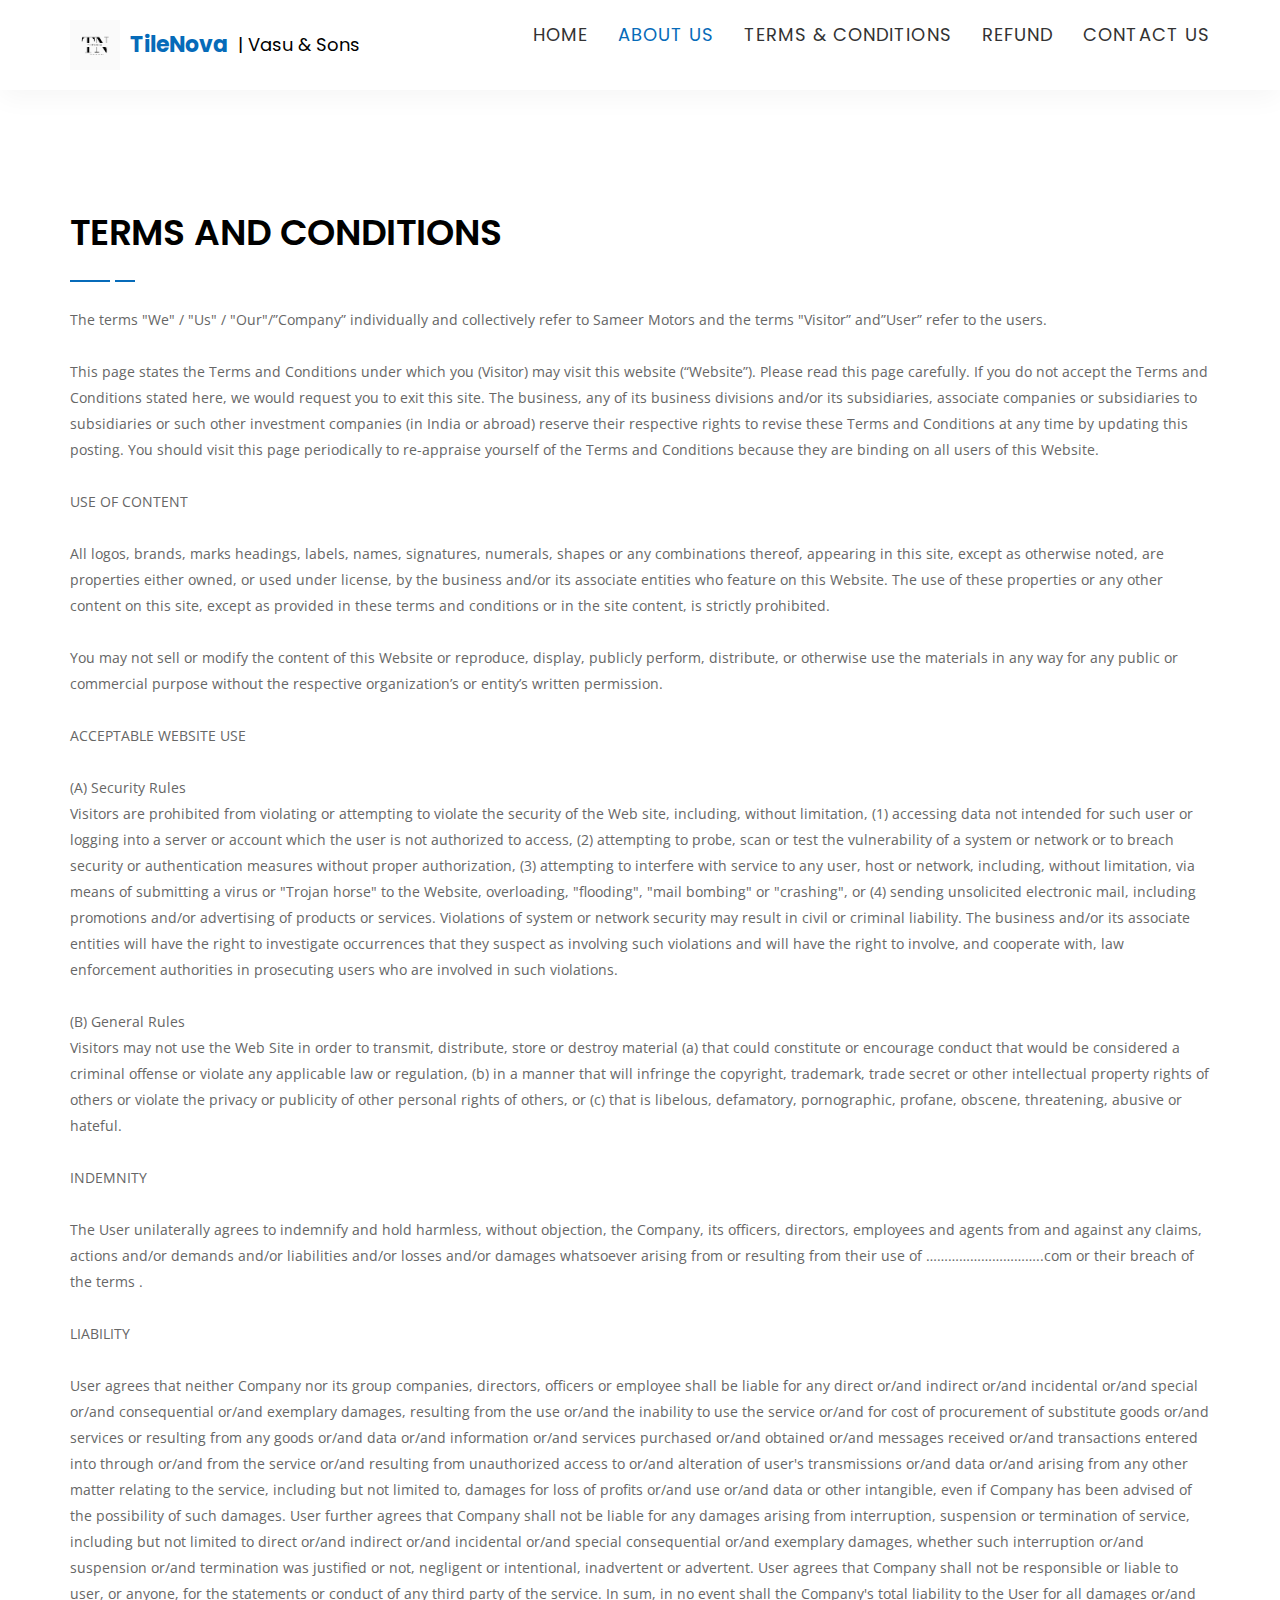
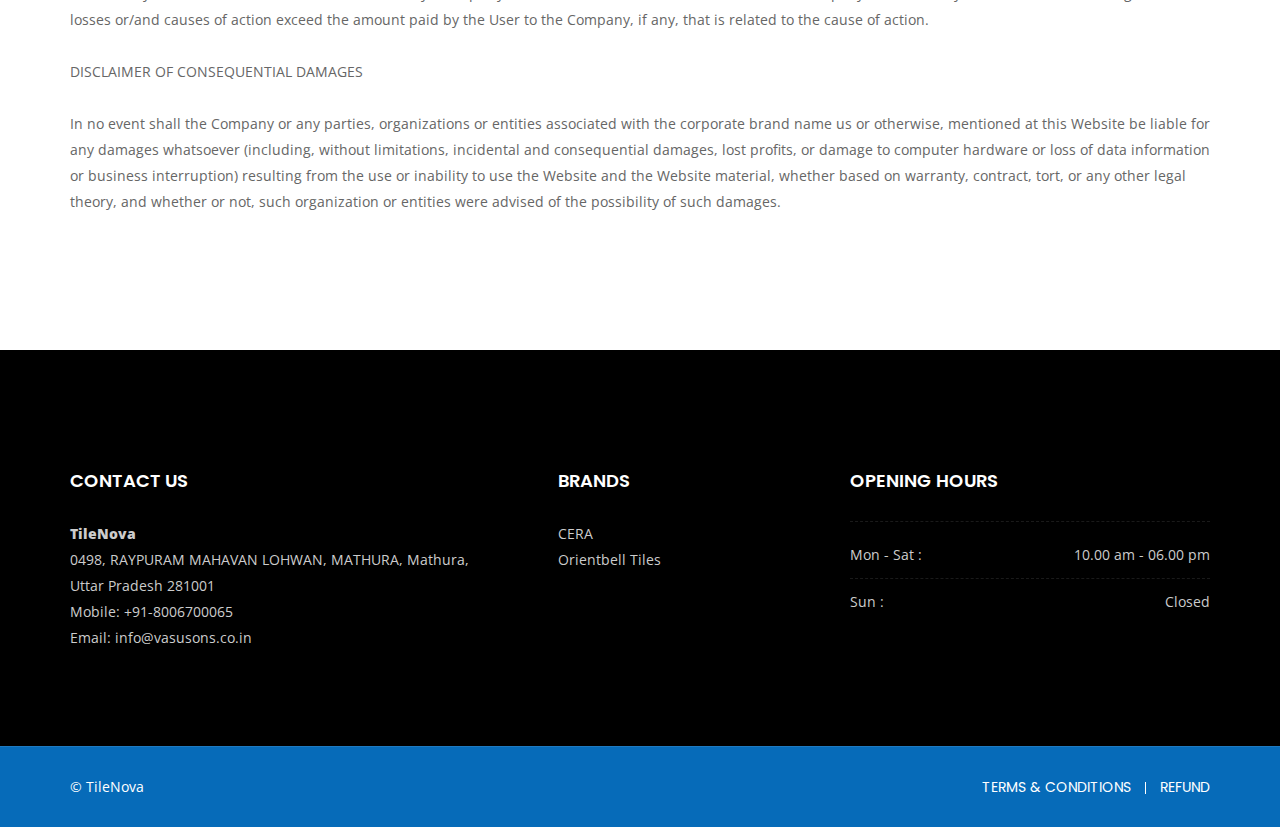
<file: terms.html>
<!DOCTYPE html>
<html lang="en">

<head>
    <!-- ========== Meta Tags ========== -->
    <meta charset="utf-8">
    <meta http-equiv="X-UA-Compatible" content="IE=edge">
    <meta name="viewport" content="width=device-width, initial-scale=1">
    <meta name="description" content="Sameer Motors">

    <!-- ========== Page Title ========== -->
    <title>Sameer Motors</title>

    <!-- ========== Favicon Icon ========== -->
    <link rel="shortcut icon" href="./assests/img/favicon.png" type="image/x-icon">

    <!-- ========== Start Stylesheet ========== -->
    <link href="./assests/css/bootstrap.min.css" rel="stylesheet" />
    <link href="./assests/css/font-awesome.min.css" rel="stylesheet" />
    <link href="./assests/css/flaticon-set.css" rel="stylesheet" />
    <link href="./assests/css/elegant-icons.css" rel="stylesheet" />
    <link href="./assests/css/magnific-popup.css" rel="stylesheet" />
    <link href="./assests/css/owl.carousel.min.css" rel="stylesheet" />
    <link href="./assests/css/owl.theme.default.min.css" rel="stylesheet" />
    <link href="./assests/css/animate.css" rel="stylesheet" />
    <link href="./assests/css/bootsnav.css" rel="stylesheet" />
    <link href="style.css" rel="stylesheet">
    <link href="./assests/css/responsive.css" rel="stylesheet" />
    <!-- ========== End Stylesheet ========== -->

    <!-- HTML5 shim and Respond.js for IE8 support of HTML5 elements and media queries -->
    <!-- WARNING: Respond.js doesn't work if you view the page via file:// -->
    <!--[if lt IE 9]>
      <script src="assests/js/html5/html5shiv.min.js"></script>
      <script src="assests/js/html5/respond.min.js"></script>
    <![endif]-->

    <!-- ========== Google Fonts ========== -->
    <link href="https://fonts.googleapis.com/css?family=Open+Sans" rel="stylesheet">
    <link href="https://fonts.googleapis.com/css?family=Poppins:400,500,600,700,800" rel="stylesheet">

      <style>

    .navbar .navbar-brand,
.navbar .navbar-nav > li > a {
    display: flex !important;
    align-items: center !important;
    height: 70px; /* navbar height */
}

.navbar .navbar-brand img {
    height: 50px; 
}

.navbar .navbar-nav > li > a {
    padding-top: 0 !important;
    padding-bottom: 0 !important;
}
</style>

</head>

<body>

     <!-- Header 
    ============================================= -->
    <header id="home">

        <!-- Start Navigation -->
        <nav class="navbar navbar-default navbar-sticky bootsnav">

            <!-- Start Top Search -->
            <!-- <div class="container">
                <div class="row">
                    <div class="top-search">
                        <div class="input-group">
                            <form action="#">
                                <input type="text" name="text" class="form-control" placeholder="Search">
                                <button type="submit">
                                    <i class="fas fa-search"></i>
                                </button>  
                            </form>
                        </div>
                    </div>
                </div>
            </div> -->
            <!-- End Top Search -->

            <div class="container">

                <!-- Start Atribute Navigation -->
                <!-- <div class="attr-nav">
                    <ul>
                        <li class="search"><a href="#"><i class="fa fa-search"></i></a></li>
                    </ul>
                </div> -->
                <!-- End Atribute Navigation -->

                <!-- Start Header Navigation -->
                <div class="navbar-header">
                    <button type="button" class="navbar-toggle" data-toggle="collapse" data-target="#navbar-menu">
                        <i class="fa fa-bars"></i>
                    </button>
                    <a class="navbar-brand d-flex align-items-center" href="index.html" style="gap:10px;">
                        <img src="./assests/img/t.png" alt="Logo" style="height:50px;">

                        <span style="font-size:22px; font-weight:bold; color:#066bb9;">
                            TileNova
                        </span>

                        <span style="font-size:18px; color:#000;">
                            | Vasu & Sons
                        </span>
                    </a>


                </div>
                <!-- End Header Navigation -->

                <!-- Collect the nav links, forms, and other content for toggling -->
                <div class="collapse navbar-collapse" id="navbar-menu">
                    <ul class="nav navbar-nav navbar-right" data-in="#" data-out="#">
                        <li>
                            <a class="smooth-menu" href="./index.html">Home</a>
                        </li>
                        <li>
                            <a class="smooth-menu" href="#about">About Us</a>
                        </li>
                        <li>
                            <a class="smooth-menu" href="./terms.html">Terms & Conditions</a>
                        </li>
                        <li>
                            <a class="smooth-menu" href="./refund.html">Refund</a>
                        </li>
                        <li>
                            <a class="smooth-menu" href="./contact_us.html">contact Us</a>
                        </li>
                    </ul>
                </div><!-- /.navbar-collapse -->
            </div>

        </nav>
        <!-- End Navigation -->
    </header>
    <!-- End Header -->
 

<!-- Start About 
    ============================================= -->
    <div id="about" class="about-area default-padding">
        <div class="container">
            <div class="row">
                <div class="about-info">

                    <div class="col-md-12 info">
                        <h1>TERMS AND CONDITIONS</h1>

                        <p>
                            The terms "We" / "Us" / "Our"/”Company” individually and collectively refer to Sameer Motors and the terms "Visitor” and”User” refer to the users.
							<br><br>
							This page states the Terms and Conditions under which you (Visitor) may visit this website (“Website”). Please read this page carefully. If you do not accept the Terms and Conditions stated here, we would request you to exit this site. The business, any of its business divisions and/or its subsidiaries, associate companies or subsidiaries to subsidiaries or such other investment companies (in India or abroad) reserve their respective rights to revise these Terms and Conditions at any time by updating this posting. You should visit this page periodically to re-appraise yourself of the Terms and Conditions because they are binding on all users of this Website.
							<br><br>
							USE OF CONTENT
							<br><br>
							All logos, brands, marks headings, labels, names, signatures, numerals, shapes or any combinations thereof, appearing in this site, except as otherwise noted, are properties either owned, or used under license, by the business and/or its associate entities who feature on this Website. The use of these properties or any other content on this site, except as provided in these terms and conditions or in the site content, is strictly prohibited.
<br><br>
							You may not sell or modify the content of this Website or reproduce, display, publicly perform, distribute, or otherwise use the materials in any way for any public or commercial purpose without the respective organization’s or entity’s written permission.
<br><br>
							ACCEPTABLE WEBSITE USE
<br><br>
							(A) Security Rules<br>

							Visitors are prohibited from violating or attempting to violate the security of the Web site, including, without limitation, (1) accessing data not intended for such user or logging into a server or account which the user is not authorized to access, (2) attempting to probe, scan or test the vulnerability of a system or network or to breach security or authentication measures without proper authorization, (3) attempting to interfere with service to any user, host or network, including, without limitation, via means of submitting a virus or "Trojan horse" to the Website, overloading, "flooding", "mail bombing" or "crashing", or (4) sending unsolicited electronic mail, including promotions and/or advertising of products or services. Violations of system or network security may result in civil or criminal liability. The business and/or its associate entities will have the right to investigate occurrences that they suspect as involving such violations and will have the right to involve, and cooperate with, law enforcement authorities in prosecuting users who are involved in such violations.
<br><br>
							(B) General Rules<br>

							Visitors may not use the Web Site in order to transmit, distribute, store or destroy material (a) that could constitute or encourage conduct that would be considered a criminal offense or violate any applicable law or regulation, (b) in a manner that will infringe the copyright, trademark, trade secret or other intellectual property rights of others or violate the privacy or publicity of other personal rights of others, or (c) that is libelous, defamatory, pornographic, profane, obscene, threatening, abusive or hateful.
<br><br>
							INDEMNITY<br><br>

							The User unilaterally agrees to indemnify and hold harmless, without objection, the Company, its officers, directors, employees and agents from and against any claims, actions and/or demands and/or liabilities and/or losses and/or damages whatsoever arising from or resulting from their use of …………………………..com or their breach of the terms .
<br><br>
							LIABILITY
<br><br>
							User agrees that neither Company nor its group companies, directors, officers or employee shall be liable for any direct or/and indirect or/and incidental or/and special or/and consequential or/and exemplary damages, resulting from the use or/and the inability to use the service or/and for cost of procurement of substitute goods or/and services or resulting from any goods or/and data or/and information or/and services purchased or/and obtained or/and messages received or/and transactions entered into through or/and from the service or/and resulting from unauthorized access to or/and alteration of user's transmissions or/and data or/and arising from any other matter relating to the service, including but not limited to, damages for loss of profits or/and use or/and data or other intangible, even if Company has been advised of the possibility of such damages. User further agrees that Company shall not be liable for any damages arising from interruption, suspension or termination of service, including but not limited to direct or/and indirect or/and incidental or/and special consequential or/and exemplary damages, whether such interruption or/and suspension or/and termination was justified or not, negligent or intentional, inadvertent or advertent. User agrees that Company shall not be responsible or liable to user, or anyone, for the statements or conduct of any third party of the service. In sum, in no event shall the Company's total liability to the User for all damages or/and losses or/and causes of action exceed the amount paid by the User to the Company, if any, that is related to the cause of action.
<br><br>
							DISCLAIMER OF CONSEQUENTIAL DAMAGES
<br><br>
							In no event shall the Company or any parties, organizations or entities associated with the corporate brand name us or otherwise, mentioned at this Website be liable for any damages whatsoever (including, without limitations, incidental and consequential damages, lost profits, or damage to computer hardware or loss of data information or business interruption) resulting from the use or inability to use the Website and the Website material, whether based on warranty, contract, tort, or any other legal theory, and whether or not, such organization or entities were advised of the possibility of such damages.


                        </p>
                    </div>
                </div>
            </div>
        </div>
    </div>
    <!-- End About -->
    
    
    
    
    
	
   <!-- Start Footer 
    ============================================= -->
    <footer id="contact" class="bg-dark default-padding-top text-light">
        <div class="container">
            <div class="row">
                <div class="f-items">
                    <div class="col-md-5 col-sm-6 item">
                        <div class="f-item link">
                            <h4>CONTACT US</h4>
                            <p>
                                <b>TileNova</b><br>
                                0498, RAYPURAM MAHAVAN LOHWAN, MATHURA, Mathura,<br>Uttar Pradesh 281001<br>
                                Mobile: +91-8006700065<br>
                                Email: info@vasusons.co.in
							</p>
                        </div>
                    </div>
                    <div class="col-md-3 col-sm-6 item">
                        <div class="f-item link">
                            <h4>BRANDS</h4>
                            <p>
								CERA<br>
								Orientbell Tiles
							</p>
                        </div>
                    </div>
                    <div class="col-md-4 item">
                        <div class="f-item address">
                            <h4>Opening Hours</h4>
                            
                            <div class="opening-info">
                                <ul>
                                    <li> <span> Mon - Sat :  </span>
                                      <div class="pull-right"> 10.00 am - 06.00 pm </div>
                                    </li>
                                    <li> <span> Sun : </span>
                                      <div class="pull-right closed"> Closed </div>
                                    </li>
                                </ul>
                            </div>
                        </div>
                    </div>
                </div>
            </div>
        </div>
        <!-- Start Footer Bottom -->
        <div class="footer-bottom" style="background-color:#066bb9">
            <div class="container">
                <div class="row">
                    <div class="col-md-12">
                        <div class="col-md-6">
                            <p>&copy; TileNova</p>
                        </div>
                        <div class="col-md-6 text-right link">
                            <ul>
                                <li>
                                    <a href="./terms.html">Terms & Conditions</a>
                                </li>
                                <li>
                                    <a href="./refund.html">Refund</a>
                                </li>
                            </ul>
                        </div>
                    </div>
                </div>
            </div>
        </div>
    </footer>
    <!-- End Footer -->



    <!-- jQuery Frameworks
    ============================================= -->
    <script src="./assests/js/jquery-1.12.4.min.js"></script>
    <script src="./assests/js/bootstrap.min.js"></script>
    <script src="./assests/js/equal-height.min.js"></script>
    <script src="./assests/js/jquery.appear.js"></script>
    <script src="./assests/js/jquery.easing.min.js"></script>
    <script src="./assests/js/jquery.magnific-popup.min.js"></script>
    <script src="./assests/js/modernizr.custom.13711.js"></script>
    <script src="./assests/js/owl.carousel.min.js"></script>
    <script src="./assests/js/wow.min.js"></script>
    <script src="./assests/js/isotope.pkgd.min.js"></script>
    <script src="./assests/js/imagesloaded.pkgd.min.js"></script>
    <script src="./assests/js/count-to.js"></script>
    <script src="./assests/js/loopcounter.js"></script>
    <script src="./assests/js/jquery.nice-select.min.js"></script>
    <script src="./assests/js/bootsnav.js"></script>
    <script src="./assests/js/main.js"></script>





</div>
</body>
</html>
</file>
<file: assests/css/flaticon-set.css>
/*
    Flaticon icon font: Flaticon
    Creation date: 08/09/2018 00:19
    */

@font-face {
  font-family: "Flaticon";
  src: url("../fonts/Flaticon.eot");
  src: url("../fonts/Flaticon.eot?#iefix") format("embedded-opentype"),
       url("../fonts/Flaticon.woff") format("woff"),
       url("../fonts/Flaticon.ttf") format("truetype"),
       url("../fonts/Flaticon.svg#Flaticon") format("svg");
  font-weight: normal;
  font-style: normal;
}

@media screen and (-webkit-min-device-pixel-ratio:0) {
  @font-face {
    font-family: "Flaticon";
    src: url("./Flaticon.svg#Flaticon") format("svg");
  }
}

[class^="flaticon-"]:before, [class*=" flaticon-"]:before,
[class^="flaticon-"]:after, [class*=" flaticon-"]:after {   
  font-family: Flaticon;
  speak: none;
  font-style: normal;
  font-weight: normal;
  font-variant: normal;
  text-transform: none;
  line-height: 1;

  /* Better Font Rendering =========== */
  -webkit-font-smoothing: antialiased;
  -moz-osx-font-smoothing: grayscale;
}

.flaticon-faculty-shield:before { content: "\f100"; }
.flaticon-book:before { content: "\f101"; }
.flaticon-book-1:before { content: "\f102"; }
.flaticon-book-2:before { content: "\f103"; }
.flaticon-diploma:before { content: "\f104"; }
.flaticon-scholarship:before { content: "\f105"; }
.flaticon-trending:before { content: "\f106"; }
.flaticon-online-course:before { content: "\f107"; }
.flaticon-books:before { content: "\f108"; }
.flaticon-reading:before { content: "\f109"; }
.flaticon-presentation:before { content: "\f10a"; }
.flaticon-professor:before { content: "\f10b"; }
.flaticon-training:before { content: "\f10c"; }
.flaticon-learning:before { content: "\f10d"; }
.flaticon-education:before { content: "\f10e"; }
.flaticon-print:before { content: "\f10f"; }
.flaticon-software:before { content: "\f110"; }
.flaticon-feature:before { content: "\f111"; }
.flaticon-interaction:before { content: "\f112"; }
.flaticon-conveyor:before { content: "\f113"; }
.flaticon-firewall:before { content: "\f114"; }
.flaticon-potential:before { content: "\f115"; }
.flaticon-potential-1:before { content: "\f116"; }
.flaticon-code:before { content: "\f117"; }
.flaticon-web-design:before { content: "\f118"; }
.flaticon-html:before { content: "\f119"; }
.flaticon-artificial-intelligence:before { content: "\f11a"; }
.flaticon-gear:before { content: "\f11b"; }
.flaticon-medal:before { content: "\f11c"; }
.flaticon-contract:before { content: "\f11d"; }
.flaticon-teacher-lecture-in-front-an-auditory:before { content: "\f11e"; }
.flaticon-manager:before { content: "\f11f"; }
.flaticon-translate:before { content: "\f120"; }
.flaticon-translator:before { content: "\f121"; }
.flaticon-online:before { content: "\f122"; }
.flaticon-university-campus:before { content: "\f123"; }
</file>
<file: assests/css/elegant-icons.css>
@font-face {
	font-family: 'ElegantIcons';
	src:url('../fonts/ElegantIcons.eot');
	src:url('../fonts/ElegantIcons.eot?#iefix') format('embedded-opentype'),
		url('../fonts/ElegantIcons.woff') format('woff'),
		url('../fonts/ElegantIcons.ttf') format('truetype'),
		url('../fonts/ElegantIcons.svg#ElegantIcons') format('svg');
	font-weight: normal;
	font-style: normal;
}

@media screen and (-webkit-min-device-pixel-ratio:0) {
  @font-face {
    font-family: "ElegantIcons";
    src: url("./ElegantIcons.svg#ElegantIcons") format("svg");
  }
}

/* Use the following CSS code if you want to use data attributes for inserting your icons */
[data-icon]:before {
	font-family: 'ElegantIcons';
	content: attr(data-icon);
	speak: none;
	font-weight: normal;
	font-variant: normal;
	text-transform: none;
	line-height: 1;
	-webkit-font-smoothing: antialiased;
	-moz-osx-font-smoothing: grayscale;
}

/* Use the following CSS code if you want to have a class per icon */
/*
Instead of a list of all class selectors,
you can use the generic selector below, but it's slower:
[class*="your-class-prefix"] {
*/

.arrow_up, .arrow_down, .arrow_left, .arrow_right, .arrow_left-up, .arrow_right-up, .arrow_right-down, .arrow_left-down, .arrow-up-down, .arrow_up-down_alt, .arrow_left-right_alt, .arrow_left-right, .arrow_expand_alt2, .arrow_expand_alt, .arrow_condense, .arrow_expand, .arrow_move, .arrow_carrot-up, .arrow_carrot-down, .arrow_carrot-left, .arrow_carrot-right, .arrow_carrot-2up, .arrow_carrot-2down, .arrow_carrot-2left, .arrow_carrot-2right, .arrow_carrot-up_alt2, .arrow_carrot-down_alt2, .arrow_carrot-left_alt2, .arrow_carrot-right_alt2, .arrow_carrot-2up_alt2, .arrow_carrot-2down_alt2, .arrow_carrot-2left_alt2, .arrow_carrot-2right_alt2, .arrow_triangle-up, .arrow_triangle-down, .arrow_triangle-left, .arrow_triangle-right, .arrow_triangle-up_alt2, .arrow_triangle-down_alt2, .arrow_triangle-left_alt2, .arrow_triangle-right_alt2, .arrow_back, .icon_minus-06, .icon_plus, .icon_close, .icon_check, .icon_minus_alt2, .icon_plus_alt2, .icon_close_alt2, .icon_check_alt2, .icon_zoom-out_alt, .icon_zoom-in_alt, .icon_search, .icon_box-empty, .icon_box-selected, .icon_minus-box, .icon_plus-box, .icon_box-checked, .icon_circle-empty, .icon_circle-slelected, .icon_stop_alt2, .icon_stop, .icon_pause_alt2, .icon_pause, .icon_menu, .icon_menu-square_alt2, .icon_menu-circle_alt2, .icon_ul, .icon_ol, .icon_adjust-horiz, .icon_adjust-vert, .icon_document_alt, .icon_documents_alt, .icon_pencil, .icon_pencil-edit_alt, .icon_pencil-edit, .icon_folder-alt, .icon_folder-open_alt, .icon_folder-add_alt, .icon_info_alt, .icon_error-oct_alt, .icon_error-circle_alt, .icon_error-triangle_alt, .icon_question_alt2, .icon_question, .icon_comment_alt, .icon_chat_alt, .icon_vol-mute_alt, .icon_volume-low_alt, .icon_volume-high_alt, .icon_quotations, .icon_quotations_alt2, .icon_clock_alt, .icon_lock_alt, .icon_lock-open_alt, .icon_key_alt, .icon_cloud_alt, .icon_cloud-upload_alt, .icon_cloud-download_alt, .icon_image, .icon_images, .icon_lightbulb_alt, .icon_gift_alt, .icon_house_alt, .icon_genius, .icon_mobile, .icon_tablet, .icon_laptop, .icon_desktop, .icon_camera_alt, .icon_mail_alt, .icon_cone_alt, .icon_ribbon_alt, .icon_bag_alt, .icon_creditcard, .icon_cart_alt, .icon_paperclip, .icon_tag_alt, .icon_tags_alt, .icon_trash_alt, .icon_cursor_alt, .icon_mic_alt, .icon_compass_alt, .icon_pin_alt, .icon_pushpin_alt, .icon_map_alt, .icon_drawer_alt, .icon_toolbox_alt, .icon_book_alt, .icon_calendar, .icon_film, .icon_table, .icon_contacts_alt, .icon_headphones, .icon_lifesaver, .icon_piechart, .icon_refresh, .icon_link_alt, .icon_link, .icon_loading, .icon_blocked, .icon_archive_alt, .icon_heart_alt, .icon_star_alt, .icon_star-half_alt, .icon_star, .icon_star-half, .icon_tools, .icon_tool, .icon_cog, .icon_cogs, .arrow_up_alt, .arrow_down_alt, .arrow_left_alt, .arrow_right_alt, .arrow_left-up_alt, .arrow_right-up_alt, .arrow_right-down_alt, .arrow_left-down_alt, .arrow_condense_alt, .arrow_expand_alt3, .arrow_carrot_up_alt, .arrow_carrot-down_alt, .arrow_carrot-left_alt, .arrow_carrot-right_alt, .arrow_carrot-2up_alt, .arrow_carrot-2dwnn_alt, .arrow_carrot-2left_alt, .arrow_carrot-2right_alt, .arrow_triangle-up_alt, .arrow_triangle-down_alt, .arrow_triangle-left_alt, .arrow_triangle-right_alt, .icon_minus_alt, .icon_plus_alt, .icon_close_alt, .icon_check_alt, .icon_zoom-out, .icon_zoom-in, .icon_stop_alt, .icon_menu-square_alt, .icon_menu-circle_alt, .icon_document, .icon_documents, .icon_pencil_alt, .icon_folder, .icon_folder-open, .icon_folder-add, .icon_folder_upload, .icon_folder_download, .icon_info, .icon_error-circle, .icon_error-oct, .icon_error-triangle, .icon_question_alt, .icon_comment, .icon_chat, .icon_vol-mute, .icon_volume-low, .icon_volume-high, .icon_quotations_alt, .icon_clock, .icon_lock, .icon_lock-open, .icon_key, .icon_cloud, .icon_cloud-upload, .icon_cloud-download, .icon_lightbulb, .icon_gift, .icon_house, .icon_camera, .icon_mail, .icon_cone, .icon_ribbon, .icon_bag, .icon_cart, .icon_tag, .icon_tags, .icon_trash, .icon_cursor, .icon_mic, .icon_compass, .icon_pin, .icon_pushpin, .icon_map, .icon_drawer, .icon_toolbox, .icon_book, .icon_contacts, .icon_archive, .icon_heart, .icon_profile, .icon_group, .icon_grid-2x2, .icon_grid-3x3, .icon_music, .icon_pause_alt, .icon_phone, .icon_upload, .icon_download, .social_facebook, .social_twitter, .social_pinterest, .social_googleplus, .social_tumblr, .social_tumbleupon, .social_wordpress, .social_instagram, .social_dribbble, .social_vimeo, .social_linkedin, .social_rss, .social_deviantart, .social_share, .social_myspace, .social_skype, .social_youtube, .social_picassa, .social_googledrive, .social_flickr, .social_blogger, .social_spotify, .social_delicious, .social_facebook_circle, .social_twitter_circle, .social_pinterest_circle, .social_googleplus_circle, .social_tumblr_circle, .social_stumbleupon_circle, .social_wordpress_circle, .social_instagram_circle, .social_dribbble_circle, .social_vimeo_circle, .social_linkedin_circle, .social_rss_circle, .social_deviantart_circle, .social_share_circle, .social_myspace_circle, .social_skype_circle, .social_youtube_circle, .social_picassa_circle, .social_googledrive_alt2, .social_flickr_circle, .social_blogger_circle, .social_spotify_circle, .social_delicious_circle, .social_facebook_square, .social_twitter_square, .social_pinterest_square, .social_googleplus_square, .social_tumblr_square, .social_stumbleupon_square, .social_wordpress_square, .social_instagram_square, .social_dribbble_square, .social_vimeo_square, .social_linkedin_square, .social_rss_square, .social_deviantart_square, .social_share_square, .social_myspace_square, .social_skype_square, .social_youtube_square, .social_picassa_square, .social_googledrive_square, .social_flickr_square, .social_blogger_square, .social_spotify_square, .social_delicious_square, .icon_printer, .icon_calulator, .icon_building, .icon_floppy, .icon_drive, .icon_search-2, .icon_id, .icon_id-2, .icon_puzzle, .icon_like, .icon_dislike, .icon_mug, .icon_currency, .icon_wallet, .icon_pens, .icon_easel, .icon_flowchart, .icon_datareport, .icon_briefcase, .icon_shield, .icon_percent, .icon_globe, .icon_globe-2, .icon_target, .icon_hourglass, .icon_balance, .icon_rook, .icon_printer-alt, .icon_calculator_alt, .icon_building_alt, .icon_floppy_alt, .icon_drive_alt, .icon_search_alt, .icon_id_alt, .icon_id-2_alt, .icon_puzzle_alt, .icon_like_alt, .icon_dislike_alt, .icon_mug_alt, .icon_currency_alt, .icon_wallet_alt, .icon_pens_alt, .icon_easel_alt, .icon_flowchart_alt, .icon_datareport_alt, .icon_briefcase_alt, .icon_shield_alt, .icon_percent_alt, .icon_globe_alt, .icon_clipboard {
	font-family: 'ElegantIcons';
	speak: none;
	font-style: normal;
	font-weight: normal;
	font-variant: normal;
	text-transform: none;
	line-height: 1;
	-webkit-font-smoothing: antialiased;
}
.arrow_up:before {
	content: "\21";
}
.arrow_down:before {
	content: "\22";
}
.arrow_left:before {
	content: "\23";
}
.arrow_right:before {
	content: "\24";
}
.arrow_left-up:before {
	content: "\25";
}
.arrow_right-up:before {
	content: "\26";
}
.arrow_right-down:before {
	content: "\27";
}
.arrow_left-down:before {
	content: "\28";
}
.arrow-up-down:before {
	content: "\29";
}
.arrow_up-down_alt:before {
	content: "\2a";
}
.arrow_left-right_alt:before {
	content: "\2b";
}
.arrow_left-right:before {
	content: "\2c";
}
.arrow_expand_alt2:before {
	content: "\2d";
}
.arrow_expand_alt:before {
	content: "\2e";
}
.arrow_condense:before {
	content: "\2f";
}
.arrow_expand:before {
	content: "\30";
}
.arrow_move:before {
	content: "\31";
}
.arrow_carrot-up:before {
	content: "\32";
}
.arrow_carrot-down:before {
	content: "\33";
}
.arrow_carrot-left:before {
	content: "\34";
}
.arrow_carrot-right:before {
	content: "\35";
}
.arrow_carrot-2up:before {
	content: "\36";
}
.arrow_carrot-2down:before {
	content: "\37";
}
.arrow_carrot-2left:before {
	content: "\38";
}
.arrow_carrot-2right:before {
	content: "\39";
}
.arrow_carrot-up_alt2:before {
	content: "\3a";
}
.arrow_carrot-down_alt2:before {
	content: "\3b";
}
.arrow_carrot-left_alt2:before {
	content: "\3c";
}
.arrow_carrot-right_alt2:before {
	content: "\3d";
}
.arrow_carrot-2up_alt2:before {
	content: "\3e";
}
.arrow_carrot-2down_alt2:before {
	content: "\3f";
}
.arrow_carrot-2left_alt2:before {
	content: "\40";
}
.arrow_carrot-2right_alt2:before {
	content: "\41";
}
.arrow_triangle-up:before {
	content: "\42";
}
.arrow_triangle-down:before {
	content: "\43";
}
.arrow_triangle-left:before {
	content: "\44";
}
.arrow_triangle-right:before {
	content: "\45";
}
.arrow_triangle-up_alt2:before {
	content: "\46";
}
.arrow_triangle-down_alt2:before {
	content: "\47";
}
.arrow_triangle-left_alt2:before {
	content: "\48";
}
.arrow_triangle-right_alt2:before {
	content: "\49";
}
.arrow_back:before {
	content: "\4a";
}
.icon_minus-06:before {
	content: "\4b";
}
.icon_plus:before {
	content: "\4c";
}
.icon_close:before {
	content: "\4d";
}
.icon_check:before {
	content: "\4e";
}
.icon_minus_alt2:before {
	content: "\4f";
}
.icon_plus_alt2:before {
	content: "\50";
}
.icon_close_alt2:before {
	content: "\51";
}
.icon_check_alt2:before {
	content: "\52";
}
.icon_zoom-out_alt:before {
	content: "\53";
}
.icon_zoom-in_alt:before {
	content: "\54";
}
.icon_search:before {
	content: "\55";
}
.icon_box-empty:before {
	content: "\56";
}
.icon_box-selected:before {
	content: "\57";
}
.icon_minus-box:before {
	content: "\58";
}
.icon_plus-box:before {
	content: "\59";
}
.icon_box-checked:before {
	content: "\5a";
}
.icon_circle-empty:before {
	content: "\5b";
}
.icon_circle-slelected:before {
	content: "\5c";
}
.icon_stop_alt2:before {
	content: "\5d";
}
.icon_stop:before {
	content: "\5e";
}
.icon_pause_alt2:before {
	content: "\5f";
}
.icon_pause:before {
	content: "\60";
}
.icon_menu:before {
	content: "\61";
}
.icon_menu-square_alt2:before {
	content: "\62";
}
.icon_menu-circle_alt2:before {
	content: "\63";
}
.icon_ul:before {
	content: "\64";
}
.icon_ol:before {
	content: "\65";
}
.icon_adjust-horiz:before {
	content: "\66";
}
.icon_adjust-vert:before {
	content: "\67";
}
.icon_document_alt:before {
	content: "\68";
}
.icon_documents_alt:before {
	content: "\69";
}
.icon_pencil:before {
	content: "\6a";
}
.icon_pencil-edit_alt:before {
	content: "\6b";
}
.icon_pencil-edit:before {
	content: "\6c";
}
.icon_folder-alt:before {
	content: "\6d";
}
.icon_folder-open_alt:before {
	content: "\6e";
}
.icon_folder-add_alt:before {
	content: "\6f";
}
.icon_info_alt:before {
	content: "\70";
}
.icon_error-oct_alt:before {
	content: "\71";
}
.icon_error-circle_alt:before {
	content: "\72";
}
.icon_error-triangle_alt:before {
	content: "\73";
}
.icon_question_alt2:before {
	content: "\74";
}
.icon_question:before {
	content: "\75";
}
.icon_comment_alt:before {
	content: "\76";
}
.icon_chat_alt:before {
	content: "\77";
}
.icon_vol-mute_alt:before {
	content: "\78";
}
.icon_volume-low_alt:before {
	content: "\79";
}
.icon_volume-high_alt:before {
	content: "\7a";
}
.icon_quotations:before {
	content: "\7b";
}
.icon_quotations_alt2:before {
	content: "\7c";
}
.icon_clock_alt:before {
	content: "\7d";
}
.icon_lock_alt:before {
	content: "\7e";
}
.icon_lock-open_alt:before {
	content: "\e000";
}
.icon_key_alt:before {
	content: "\e001";
}
.icon_cloud_alt:before {
	content: "\e002";
}
.icon_cloud-upload_alt:before {
	content: "\e003";
}
.icon_cloud-download_alt:before {
	content: "\e004";
}
.icon_image:before {
	content: "\e005";
}
.icon_images:before {
	content: "\e006";
}
.icon_lightbulb_alt:before {
	content: "\e007";
}
.icon_gift_alt:before {
	content: "\e008";
}
.icon_house_alt:before {
	content: "\e009";
}
.icon_genius:before {
	content: "\e00a";
}
.icon_mobile:before {
	content: "\e00b";
}
.icon_tablet:before {
	content: "\e00c";
}
.icon_laptop:before {
	content: "\e00d";
}
.icon_desktop:before {
	content: "\e00e";
}
.icon_camera_alt:before {
	content: "\e00f";
}
.icon_mail_alt:before {
	content: "\e010";
}
.icon_cone_alt:before {
	content: "\e011";
}
.icon_ribbon_alt:before {
	content: "\e012";
}
.icon_bag_alt:before {
	content: "\e013";
}
.icon_creditcard:before {
	content: "\e014";
}
.icon_cart_alt:before {
	content: "\e015";
}
.icon_paperclip:before {
	content: "\e016";
}
.icon_tag_alt:before {
	content: "\e017";
}
.icon_tags_alt:before {
	content: "\e018";
}
.icon_trash_alt:before {
	content: "\e019";
}
.icon_cursor_alt:before {
	content: "\e01a";
}
.icon_mic_alt:before {
	content: "\e01b";
}
.icon_compass_alt:before {
	content: "\e01c";
}
.icon_pin_alt:before {
	content: "\e01d";
}
.icon_pushpin_alt:before {
	content: "\e01e";
}
.icon_map_alt:before {
	content: "\e01f";
}
.icon_drawer_alt:before {
	content: "\e020";
}
.icon_toolbox_alt:before {
	content: "\e021";
}
.icon_book_alt:before {
	content: "\e022";
}
.icon_calendar:before {
	content: "\e023";
}
.icon_film:before {
	content: "\e024";
}
.icon_table:before {
	content: "\e025";
}
.icon_contacts_alt:before {
	content: "\e026";
}
.icon_headphones:before {
	content: "\e027";
}
.icon_lifesaver:before {
	content: "\e028";
}
.icon_piechart:before {
	content: "\e029";
}
.icon_refresh:before {
	content: "\e02a";
}
.icon_link_alt:before {
	content: "\e02b";
}
.icon_link:before {
	content: "\e02c";
}
.icon_loading:before {
	content: "\e02d";
}
.icon_blocked:before {
	content: "\e02e";
}
.icon_archive_alt:before {
	content: "\e02f";
}
.icon_heart_alt:before {
	content: "\e030";
}
.icon_star_alt:before {
	content: "\e031";
}
.icon_star-half_alt:before {
	content: "\e032";
}
.icon_star:before {
	content: "\e033";
}
.icon_star-half:before {
	content: "\e034";
}
.icon_tools:before {
	content: "\e035";
}
.icon_tool:before {
	content: "\e036";
}
.icon_cog:before {
	content: "\e037";
}
.icon_cogs:before {
	content: "\e038";
}
.arrow_up_alt:before {
	content: "\e039";
}
.arrow_down_alt:before {
	content: "\e03a";
}
.arrow_left_alt:before {
	content: "\e03b";
}
.arrow_right_alt:before {
	content: "\e03c";
}
.arrow_left-up_alt:before {
	content: "\e03d";
}
.arrow_right-up_alt:before {
	content: "\e03e";
}
.arrow_right-down_alt:before {
	content: "\e03f";
}
.arrow_left-down_alt:before {
	content: "\e040";
}
.arrow_condense_alt:before {
	content: "\e041";
}
.arrow_expand_alt3:before {
	content: "\e042";
}
.arrow_carrot_up_alt:before {
	content: "\e043";
}
.arrow_carrot-down_alt:before {
	content: "\e044";
}
.arrow_carrot-left_alt:before {
	content: "\e045";
}
.arrow_carrot-right_alt:before {
	content: "\e046";
}
.arrow_carrot-2up_alt:before {
	content: "\e047";
}
.arrow_carrot-2dwnn_alt:before {
	content: "\e048";
}
.arrow_carrot-2left_alt:before {
	content: "\e049";
}
.arrow_carrot-2right_alt:before {
	content: "\e04a";
}
.arrow_triangle-up_alt:before {
	content: "\e04b";
}
.arrow_triangle-down_alt:before {
	content: "\e04c";
}
.arrow_triangle-left_alt:before {
	content: "\e04d";
}
.arrow_triangle-right_alt:before {
	content: "\e04e";
}
.icon_minus_alt:before {
	content: "\e04f";
}
.icon_plus_alt:before {
	content: "\e050";
}
.icon_close_alt:before {
	content: "\e051";
}
.icon_check_alt:before {
	content: "\e052";
}
.icon_zoom-out:before {
	content: "\e053";
}
.icon_zoom-in:before {
	content: "\e054";
}
.icon_stop_alt:before {
	content: "\e055";
}
.icon_menu-square_alt:before {
	content: "\e056";
}
.icon_menu-circle_alt:before {
	content: "\e057";
}
.icon_document:before {
	content: "\e058";
}
.icon_documents:before {
	content: "\e059";
}
.icon_pencil_alt:before {
	content: "\e05a";
}
.icon_folder:before {
	content: "\e05b";
}
.icon_folder-open:before {
	content: "\e05c";
}
.icon_folder-add:before {
	content: "\e05d";
}
.icon_folder_upload:before {
	content: "\e05e";
}
.icon_folder_download:before {
	content: "\e05f";
}
.icon_info:before {
	content: "\e060";
}
.icon_error-circle:before {
	content: "\e061";
}
.icon_error-oct:before {
	content: "\e062";
}
.icon_error-triangle:before {
	content: "\e063";
}
.icon_question_alt:before {
	content: "\e064";
}
.icon_comment:before {
	content: "\e065";
}
.icon_chat:before {
	content: "\e066";
}
.icon_vol-mute:before {
	content: "\e067";
}
.icon_volume-low:before {
	content: "\e068";
}
.icon_volume-high:before {
	content: "\e069";
}
.icon_quotations_alt:before {
	content: "\e06a";
}
.icon_clock:before {
	content: "\e06b";
}
.icon_lock:before {
	content: "\e06c";
}
.icon_lock-open:before {
	content: "\e06d";
}
.icon_key:before {
	content: "\e06e";
}
.icon_cloud:before {
	content: "\e06f";
}
.icon_cloud-upload:before {
	content: "\e070";
}
.icon_cloud-download:before {
	content: "\e071";
}
.icon_lightbulb:before {
	content: "\e072";
}
.icon_gift:before {
	content: "\e073";
}
.icon_house:before {
	content: "\e074";
}
.icon_camera:before {
	content: "\e075";
}
.icon_mail:before {
	content: "\e076";
}
.icon_cone:before {
	content: "\e077";
}
.icon_ribbon:before {
	content: "\e078";
}
.icon_bag:before {
	content: "\e079";
}
.icon_cart:before {
	content: "\e07a";
}
.icon_tag:before {
	content: "\e07b";
}
.icon_tags:before {
	content: "\e07c";
}
.icon_trash:before {
	content: "\e07d";
}
.icon_cursor:before {
	content: "\e07e";
}
.icon_mic:before {
	content: "\e07f";
}
.icon_compass:before {
	content: "\e080";
}
.icon_pin:before {
	content: "\e081";
}
.icon_pushpin:before {
	content: "\e082";
}
.icon_map:before {
	content: "\e083";
}
.icon_drawer:before {
	content: "\e084";
}
.icon_toolbox:before {
	content: "\e085";
}
.icon_book:before {
	content: "\e086";
}
.icon_contacts:before {
	content: "\e087";
}
.icon_archive:before {
	content: "\e088";
}
.icon_heart:before {
	content: "\e089";
}
.icon_profile:before {
	content: "\e08a";
}
.icon_group:before {
	content: "\e08b";
}
.icon_grid-2x2:before {
	content: "\e08c";
}
.icon_grid-3x3:before {
	content: "\e08d";
}
.icon_music:before {
	content: "\e08e";
}
.icon_pause_alt:before {
	content: "\e08f";
}
.icon_phone:before {
	content: "\e090";
}
.icon_upload:before {
	content: "\e091";
}
.icon_download:before {
	content: "\e092";
}
.social_facebook:before {
	content: "\e093";
}
.social_twitter:before {
	content: "\e094";
}
.social_pinterest:before {
	content: "\e095";
}
.social_googleplus:before {
	content: "\e096";
}
.social_tumblr:before {
	content: "\e097";
}
.social_tumbleupon:before {
	content: "\e098";
}
.social_wordpress:before {
	content: "\e099";
}
.social_instagram:before {
	content: "\e09a";
}
.social_dribbble:before {
	content: "\e09b";
}
.social_vimeo:before {
	content: "\e09c";
}
.social_linkedin:before {
	content: "\e09d";
}
.social_rss:before {
	content: "\e09e";
}
.social_deviantart:before {
	content: "\e09f";
}
.social_share:before {
	content: "\e0a0";
}
.social_myspace:before {
	content: "\e0a1";
}
.social_skype:before {
	content: "\e0a2";
}
.social_youtube:before {
	content: "\e0a3";
}
.social_picassa:before {
	content: "\e0a4";
}
.social_googledrive:before {
	content: "\e0a5";
}
.social_flickr:before {
	content: "\e0a6";
}
.social_blogger:before {
	content: "\e0a7";
}
.social_spotify:before {
	content: "\e0a8";
}
.social_delicious:before {
	content: "\e0a9";
}
.social_facebook_circle:before {
	content: "\e0aa";
}
.social_twitter_circle:before {
	content: "\e0ab";
}
.social_pinterest_circle:before {
	content: "\e0ac";
}
.social_googleplus_circle:before {
	content: "\e0ad";
}
.social_tumblr_circle:before {
	content: "\e0ae";
}
.social_stumbleupon_circle:before {
	content: "\e0af";
}
.social_wordpress_circle:before {
	content: "\e0b0";
}
.social_instagram_circle:before {
	content: "\e0b1";
}
.social_dribbble_circle:before {
	content: "\e0b2";
}
.social_vimeo_circle:before {
	content: "\e0b3";
}
.social_linkedin_circle:before {
	content: "\e0b4";
}
.social_rss_circle:before {
	content: "\e0b5";
}
.social_deviantart_circle:before {
	content: "\e0b6";
}
.social_share_circle:before {
	content: "\e0b7";
}
.social_myspace_circle:before {
	content: "\e0b8";
}
.social_skype_circle:before {
	content: "\e0b9";
}
.social_youtube_circle:before {
	content: "\e0ba";
}
.social_picassa_circle:before {
	content: "\e0bb";
}
.social_googledrive_alt2:before {
	content: "\e0bc";
}
.social_flickr_circle:before {
	content: "\e0bd";
}
.social_blogger_circle:before {
	content: "\e0be";
}
.social_spotify_circle:before {
	content: "\e0bf";
}
.social_delicious_circle:before {
	content: "\e0c0";
}
.social_facebook_square:before {
	content: "\e0c1";
}
.social_twitter_square:before {
	content: "\e0c2";
}
.social_pinterest_square:before {
	content: "\e0c3";
}
.social_googleplus_square:before {
	content: "\e0c4";
}
.social_tumblr_square:before {
	content: "\e0c5";
}
.social_stumbleupon_square:before {
	content: "\e0c6";
}
.social_wordpress_square:before {
	content: "\e0c7";
}
.social_instagram_square:before {
	content: "\e0c8";
}
.social_dribbble_square:before {
	content: "\e0c9";
}
.social_vimeo_square:before {
	content: "\e0ca";
}
.social_linkedin_square:before {
	content: "\e0cb";
}
.social_rss_square:before {
	content: "\e0cc";
}
.social_deviantart_square:before {
	content: "\e0cd";
}
.social_share_square:before {
	content: "\e0ce";
}
.social_myspace_square:before {
	content: "\e0cf";
}
.social_skype_square:before {
	content: "\e0d0";
}
.social_youtube_square:before {
	content: "\e0d1";
}
.social_picassa_square:before {
	content: "\e0d2";
}
.social_googledrive_square:before {
	content: "\e0d3";
}
.social_flickr_square:before {
	content: "\e0d4";
}
.social_blogger_square:before {
	content: "\e0d5";
}
.social_spotify_square:before {
	content: "\e0d6";
}
.social_delicious_square:before {
	content: "\e0d7";
}
.icon_printer:before {
	content: "\e103";
}
.icon_calulator:before {
	content: "\e0ee";
}
.icon_building:before {
	content: "\e0ef";
}
.icon_floppy:before {
	content: "\e0e8";
}
.icon_drive:before {
	content: "\e0ea";
}
.icon_search-2:before {
	content: "\e101";
}
.icon_id:before {
	content: "\e107";
}
.icon_id-2:before {
	content: "\e108";
}
.icon_puzzle:before {
	content: "\e102";
}
.icon_like:before {
	content: "\e106";
}
.icon_dislike:before {
	content: "\e0eb";
}
.icon_mug:before {
	content: "\e105";
}
.icon_currency:before {
	content: "\e0ed";
}
.icon_wallet:before {
	content: "\e100";
}
.icon_pens:before {
	content: "\e104";
}
.icon_easel:before {
	content: "\e0e9";
}
.icon_flowchart:before {
	content: "\e109";
}
.icon_datareport:before {
	content: "\e0ec";
}
.icon_briefcase:before {
	content: "\e0fe";
}
.icon_shield:before {
	content: "\e0f6";
}
.icon_percent:before {
	content: "\e0fb";
}
.icon_globe:before {
	content: "\e0e2";
}
.icon_globe-2:before {
	content: "\e0e3";
}
.icon_target:before {
	content: "\e0f5";
}
.icon_hourglass:before {
	content: "\e0e1";
}
.icon_balance:before {
	content: "\e0ff";
}
.icon_rook:before {
	content: "\e0f8";
}
.icon_printer-alt:before {
	content: "\e0fa";
}
.icon_calculator_alt:before {
	content: "\e0e7";
}
.icon_building_alt:before {
	content: "\e0fd";
}
.icon_floppy_alt:before {
	content: "\e0e4";
}
.icon_drive_alt:before {
	content: "\e0e5";
}
.icon_search_alt:before {
	content: "\e0f7";
}
.icon_id_alt:before {
	content: "\e0e0";
}
.icon_id-2_alt:before {
	content: "\e0fc";
}
.icon_puzzle_alt:before {
	content: "\e0f9";
}
.icon_like_alt:before {
	content: "\e0dd";
}
.icon_dislike_alt:before {
	content: "\e0f1";
}
.icon_mug_alt:before {
	content: "\e0dc";
}
.icon_currency_alt:before {
	content: "\e0f3";
}
.icon_wallet_alt:before {
	content: "\e0d8";
}
.icon_pens_alt:before {
	content: "\e0db";
}
.icon_easel_alt:before {
	content: "\e0f0";
}
.icon_flowchart_alt:before {
	content: "\e0df";
}
.icon_datareport_alt:before {
	content: "\e0f2";
}
.icon_briefcase_alt:before {
	content: "\e0f4";
}
.icon_shield_alt:before {
	content: "\e0d9";
}
.icon_percent_alt:before {
	content: "\e0da";
}
.icon_globe_alt:before {
	content: "\e0de";
}
.icon_clipboard:before {
	content: "\e0e6";
}


	.glyph {
		float: left;
		text-align: center;
		padding: .75em;
		margin: .4em 1.5em .75em 0;
		width: 6em;
text-shadow: none;
	}
        .glyph_big {
        font-size: 128px;
        color: #59c5dc;
        float: left;
        margin-right: 20px;
        }

        .glyph div { padding-bottom: 10px;}

	.glyph input {
		font-family: consolas, monospace;
		font-size: 12px;
		width: 100%;
		text-align: center;
		border: 0;
		box-shadow: 0 0 0 1px #ccc;
		padding: .2em;
                -moz-border-radius: 5px;
                -webkit-border-radius: 5px;
	}
	.centered {
		margin-left: auto;
		margin-right: auto;
	}
	.glyph .fs1 {
		font-size: 2em;
	}
</file>
<file: assests/css/bootsnav.css>
/* * Navbar Main Css * v1.0 */
nav.bootsnav .dropdown.megamenu-fw {
  position: static;
}

nav.bootsnav .container {
  position: relative;
}

nav.bootsnav .megamenu-fw .dropdown-menu {
  left: auto;
}

nav.bootsnav .megamenu-content {
  padding: 15px;
  width: 100% !important;
}

nav.bootsnav .megamenu-content .title {
  color: #333333;
  font-weight: 600;
  margin-top: 0;
  text-transform: uppercase;
  font-size: 16px;
  margin-bottom: 10px;
}

nav.bootsnav .dropdown.megamenu-fw .dropdown-menu {
  left: 0;
  right: 0;
}

.navbar-collapse {
  padding: 0;
}
/* Navbar Default */
nav.navbar .navbar-brand {
  height: auto !important;
}

.navbar-default.navbar.navbar-sidebar.bg-dark .social-share {
  padding: 0 30px;
}

nav.bootsnav.navbar-sidebar.bg-dark ul.nav li.dropdown ul.dropdown-menu li a, 
nav.bootsnav.navbar-sidebar.bg-dark ul.nav li.dropdown a, 
nav.bootsnav.navbar-sidebar.bg-dark ul.nav li.dropdown h6 {
  color: #cccccc;
}

.attr-nav ul.cart-list li.total a {
  background: #066bb9 none repeat scroll 0 0;
  display: inline-block;
  font-weight: 600 !important;
  padding: 12px 15px;
}

.attr-nav ul.cart-list li.total a:hover {
  background: #000000 none repeat scroll 0 0 !important;
  color: #ffffff !important;
}

nav.navbar.bootsnav {
  background-color: #fff;
  border-radius: 0;
  border: none;
  box-shadow: 0 8px 25px 0 rgba(0, 0, 0, 0.04);
  -moz-box-shadow: 0 8px 25px 0 rgba(0, 0, 0, 0.04);
  -webkit-box-shadow: 0 8px 25px 0 rgba(0, 0, 0, 0.04);
  -o-box-shadow: 0 8px 25px 0 rgba(0, 0, 0, 0.04);
  margin: 0;
}

nav.bg-dark.navbar.bootsnav {
  background-color: #1c1c1c;
  border: medium none !important;
  margin: 0;
}

nav.navbar.bootsnav ul.nav > li > a {
  color: #333333;
  background-color: transparent !important;
  text-transform: uppercase;
  font-weight: 600;
}

nav.navbar.bootsnav.bg-dark ul.nav > li > a {
  color: #ffffff;
}

nav.navbar.bootsnav ul.nav li.megamenu-fw > a:hover, 
nav.navbar.bootsnav ul.nav li.megamenu-fw > a:focus, 
nav.navbar.bootsnav ul.nav li.active > a:hover, 
nav.navbar.bootsnav ul.nav li.active > a:focus, 
nav.navbar.bootsnav ul.nav li.active > a {
  background-color: transparent;
}

nav.navbar.bootsnav .navbar-toggle {
  background-color: transparent !important;
  border: none;
  padding: 0;
  font-size: 18px;
  position: relative;
  top: 5px;
}

nav.navbar.bootsnav ul.nav .dropdown-menu .dropdown-menu {
  top: 0;
  left: 100%;
}

nav.navbar.bootsnav ul.nav ul.dropdown-menu > li > a {
  white-space: normal;
}

ul.menu-col {
  padding: 0;
  margin: 0;
  list-style: none;
}

ul.menu-col > a,
ul.menu-col > img {
  margin: 8px 0;
}

ul.menu-col li a {
  color: #333333;
}

ul.menu-col li a:hover, ul.menu-col li a:focus {
  text-decoration: none;
}

#navbar-menu {
  -webkit-animation-duration: .3s;
  animation-duration: .3s;
}

nav.bootsnav.navbar-full {
  padding-bottom: 10px;
  padding-top: 10px;
}

nav.bootsnav.navbar-full .navbar-header {
  display: block;
  width: 100%;
}

nav.bootsnav.navbar-full .navbar-toggle {
  display: inline-block;
  margin-right: 0;
  position: relative;
  top: 20px;
  font-size: 24px;
  -webkit-transition: all 1s ease-in-out;
  -moz-transition: all 1s ease-in-out;
  -o-transition: all 1s ease-in-out;
  -ms-transition: all 1s ease-in-out;
  transition: all 1s ease-in-out;
}

nav.bootsnav.navbar-full .navbar-collapse {
  position: fixed;
  width: 100%;
  height: 100% !important;
  top: 0;
  left: 0;
  padding: 0;
  display: none !important;
  z-index: 9;
}

nav.bootsnav.navbar-full .navbar-collapse.in {
  display: block !important;
}

nav.bootsnav.navbar-full .navbar-collapse .nav-full {
  overflow: auto;
}

nav.bootsnav.navbar-full .navbar-collapse .wrap-full-menu {
  display: table-cell;
  vertical-align: middle;
  background-color: #fff;
  overflow: auto;
}

nav.bootsnav.navbar-full .navbar-collapse .nav-full::-webkit-scrollbar {
  width: 0;
}

nav.bootsnav.navbar-full .navbar-collapse .nav-full::-moz-scrollbar {
  width: 0;
}

nav.bootsnav.navbar-full .navbar-collapse .nav-full::-ms-scrollbar {
  width: 0;
}

nav.bootsnav.navbar-full .navbar-collapse .nav-full::-o-scrollbar {
  width: 0;
}

nav.bootsnav.navbar-full .navbar-collapse ul.nav {
  display: block;
  width: 100%;
  overflow: auto;
}

nav.bootsnav.navbar-full .navbar-collapse ul.nav a:hover, 
nav.bootsnav.navbar-full .navbar-collapse ul.nav a:focus, 
nav.bootsnav.navbar-full .navbar-collapse ul.nav a {
  background-color: transparent;
}

nav.bootsnav.navbar-full .navbar-collapse ul.nav > li {
  float: none;
  display: block;
  text-align: center;
}

nav.bootsnav.navbar-full .navbar-collapse ul.nav > li > a {
  display: table;
  margin: auto;
  text-transform: uppercase;
  font-weight: bold;
  letter-spacing: normal;
  font-size: 14px;
  padding: 15px 15px;
}

nav.navbar.bootsnav li.dropdown ul.dropdown-menu > li > a .badge {
  padding: 3px 10px;
  font-weight: 500;
  margin-left: 4px;
  background: #066bb9;
  color: #232323;
  border-radius: 5px;
}

nav.bootsnav.navbar-full .navbar-collapse ul.nav > li > a:hover {
  letter-spacing: 7px;
}

nav.bootsnav.navbar-full .navbar-collapse ul.nav > li.close-full-menu > a:hover {
  letter-spacing: normal;
}

li.close-full-menu > a {
  padding-top: 0px !important;
  padding-bottom: 0px !important;
}

li.close-full-menu > a i {
  font-size: 32px;
}

li.close-full-menu {
  padding-top: 30px !important;
  padding-bottom: 30px !important;
}

.attr-nav {
  display: inline-block;
  float: right;
  margin-left: 13px;
  margin-right: -10px;
}

nav.navbar.attr-border .attr-nav {
  border-left: 1px solid #e7e7e7;
  margin-left: 30px;
  padding-left: 15px;
  min-height: 90px;
}

.bootsnav .side .widget.social li.facebook a {
  background: #3b5998 none repeat scroll 0 0;
}

.bootsnav .side .widget.social li.twitter a {
  background: #1da1f2 none repeat scroll 0 0;
}

.bootsnav .side .widget.social li.pinterest a {
  background: #bd081c none repeat scroll 0 0;
}

.bootsnav .side .widget.social li.g-plus a {
  background: #db4437 none repeat scroll 0 0;
}

.bootsnav .side .widget.social li.linkedin a {
  background: #0077b5 none repeat scroll 0 0;
}

.bootsnav .side .widget.social li.dribbble a {
  background: #ea4c89 none repeat scroll 0 0;
}

nav.navbar.attr-border.bootsnav.sticked .attr-nav {
  min-height: 80px;
}

.attr-nav > ul {
  padding: 0;
  margin: 0 0 -17px 0;
  list-style: none;
  display: inline-block;
}

.attr-nav > ul li.dropdown ul.dropdown-menu {
  margin-top: 0;
  border-top: 3px solid #066bb9 !important;
}

.color-yellow .attr-nav > ul li.dropdown ul.dropdown-menu {
  border-top: 3px solid #ff9800 !important;
}

.attr-nav > ul > li {
  float: left;
  display: block;
}

.attr-nav > ul > li > a {
  color: #333333;
  display: block;
  padding: 32px 0 !important;
  position: relative;
}

.attr-nav > a {
  margin-top: 25px;
}

.attr-nav > ul > li > a span.badge {
  background-color: #066bb9;
  color: #232323;
  height: 20px;
  line-height: 20px;
  margin-top: -5px;
  padding: 0;
  position: absolute;
  right: 0;
  text-align: center;
  top: 0;
  width: 20px;
}

.color-yellow .attr-nav > ul > li > a span.badge {
  background-color: #ff9800;
}

.attr-nav > ul > li.dropdown ul.dropdown-menu {
  -moz-border-radius: 0px;
  -webkit-border-radius: 0px;
  -o-border-radius: 0px;
  border-radius: 0px;
  -moz-box-shadow: 0px 0px 0px;
  -webkit-box-shadow: 0px 0px 0px;
  -o-box-shadow: 0px 0px 0px;
  box-shadow: 0px 0px 0px;
  border: solid 1px #e0e0e0;
}

ul.cart-list {
  padding: 0 !important;
  width: 250px !important;
}

ul.cart-list > li {
  position: relative;
  border-bottom: solid 1px #efefef;
  padding: 15px 15px 23px 15px !important;
}

ul.cart-list > li > a.photo {
  padding: 0 !important;
  margin-right: 15px;
  float: left;
  display: block;
  width: 50px;
  height: 50px;
  left: 15px;
  top: 15px;
}

ul.cart-list > li img {
  border: 1px solid #e7e7e7;
  height: 50px;
  padding: 3px;
  width: 50px;
}

ul.cart-list > li > h6 {
  margin: 0;
  font-size: 14px;
}

ul.cart-list > li > h6 > a.photo {
  padding: 0 !important;
  display: block;
}

ul.cart-list > li > p {
  margin-bottom: 0;
}

ul.cart-list > li.total {
  background-color: #f5f5f5;
  padding-bottom: 15px !important;
  font-family: "Poppins",sans-serif;
}

ul.cart-list > li.total > .btn {
  display: inline-block;
  border: none !important;
  height: auto !important;
}

ul.cart-list > li .price {
  font-family: "PT Sans",sans-serif;
  font-weight: bold;
}

ul.cart-list > li .price:hover {
  box-shadow: inherit;
}

ul.cart-list > li.total > span {
  padding-top: 8px;
}

.navbar.bg-dark .top-search {
  background: #066bb9 none repeat scroll 0 0;
}

.top-search form {
  overflow: hidden;
  position: relative;
}

.top-search form button {
  background: transparent none repeat scroll 0 0;
  border: medium none;
  box-shadow: inherit;
  color: #666666;
  height: 50px;
  position: absolute;
  right: 0;
  text-align: center;
  top: 0;
  width: 50px;
  z-index: 9;
}

.top-search {
  background-color: #ffffff;
  border: medium none;
  border-radius: 30px;
  box-shadow: 0 10px 40px -15px rgba(0, 0, 0, 0.5);
  display: none;
  height: 50px;
  position: absolute;
  right: 10px;
  top: 90px;
  z-index: 99;
  border: 1px solid #e7e7e7;
}

.top-search input.form-control {
  background-color: transparent;
  border: medium none !important;
  box-shadow: inherit;
  color: #1c1c1c;
  min-width: 300px;
  padding: 0 20px;
}

.top-search .input-group-addon {
  background-color: transparent;
  border: medium none;
  color: #666666;
  padding-left: 0;
  padding-right: 0;
  position: absolute;
  right: 20px;
  top: 10px;
  z-index: 9;
}

.top-search .input-group-addon.close-search {
  cursor: pointer;
}

body {
  -webkit-transition: all 0.3s ease-in-out;
  -moz-transition: all 0.3s ease-in-out;
  -o-transition: all 0.3s ease-in-out;
  -ms-transition: all 0.3s ease-in-out;
  transition: all 0.3s ease-in-out;
}

.side {
  position: fixed;
  overflow-y: auto;
  top: 0;
  right: -400px;
  width: 400px;
  padding: 50px;
  height: 100%;
  display: block;
  background-color: #ffffff;
  -webkit-transition: all 0.3s ease-in-out;
  -moz-transition: all 0.3s ease-in-out;
  -o-transition: all 0.3s ease-in-out;
  -ms-transition: all 0.3s ease-in-out;
  transition: all 0.3s ease-in-out;
  z-index: 9;
  box-shadow: 0 15px 40px -5px rgba(0, 0, 0, 0.1);
}

.side.on {
  right: -16px;
}

.body-overlay {
  background: rgba(0, 0, 0, 0.65) none repeat scroll 0 0;
  bottom: 0;
  height: 0;
  left: 0;
  opacity: 0;
  position: fixed;
  right: 0;
  transition: opacity 0.4s ease 0.8s, height 0s ease 1.2s;
  z-index: 490;
}

body.on-side .body-overlay {
  height: 100%;
  transition: height 0s ease 0s, opacity 0.4s ease 0s;
}

body.on-side .body-overlay {
  opacity: 1;
  top: 0;
}

.side .close-side {
  border-radius: 50%;
  color: #f44336;
  float: right;
  font-size: 20px;
  font-weight: 400;
  height: 40px;
  line-height: 38px;
  position: relative;
  text-align: center;
  top: -30px;
  width: 40px;
  z-index: 2;
}

.color-yellow .side .close-side {
  color: #ff9800;
}

.side.barber .close-side {
  border-color: #bc9355;
  color: #bc9355;
}

.navbar .side .widget.social li {
  display: inline-block;
}

.navbar .side .widget li a {
  color: #232323;
}

nav.navbar.bootsnav ul.nav > li.dropdown > a.dropdown-toggle::after {
  content: "\f107";
  font-family: "Font Awesome 5 Free";
  margin-left: 5px;
  margin-top: 2px;
}

.navbar .side .widget.social li a {
  color: #ffffff;
  display: inline-block;
  font-weight: 500;
  height: 45px;
  line-height: 45px;
  margin-right: 5px;
  margin-top: 5px;
  padding: 0;
  text-align: center;
  width: 45px;
}

.navbar .side .widget.social li a:hover {
  background: #066bb9 none repeat scroll 0 0;
  color: #ffffff;
}

.navbar.color-yellow .side .widget.social li a:hover {
  background: #ff9800 none repeat scroll 0 0;
}

.navbar .side .widget li {
  display: block;
  font-family: "Poppins",sans-serif;
  font-size: 15px;
  margin-bottom: 15px;
}

.navbar .side .widget.opening-hours li {
  border-bottom: 1px solid #e7e7e7;
  font-size: 14px;
  font-weight: 600;
  margin-bottom: 10px;
  padding-bottom: 10px;
  text-transform: uppercase;
}

.navbar .side .widget.opening-hours li:last-child {
  border: medium none;
  margin: 0;
  padding: 0;
}

.navbar .side .widget li span {
  float: right;
}

.navbar .side.barber .widget li i {
  background: #bc9355 none repeat scroll 0 0;
}

.bootsnav .side .widget.search input {
  border: 1px solid #e7e7e7;
  box-shadow: inherit;
  width: 100%;
}

.navbar .side .widget li:last-child {
  margin: 0;
}

.navbar .side .widget h4 {
  display: inline-block;
  font-weight: 600;
  padding-bottom: 15px;
  position: relative;
  text-transform: uppercase;
  z-index: 1;
}

.navbar .side .widget .profile-thumb img {
  border: 2px solid #e7e7e7;
  height: 150px;
  margin-top: 10px;
  padding: 3px;
  width: 150px;
  -webkit-border-radius: 10px;
  -moz-border-radius: 10px;
  border-radius: 10px;
}

.navbar .side .widget h4::after {
  background: #066bb9 none repeat scroll 0 0;
  bottom: 0;
  content: "";
  height: 2px;
  left: 0;
  position: absolute;
  width: 30px;
}

.navbar .side .widget h4::before {
  background: #066bb9 none repeat scroll 0 0;
  bottom: 0;
  content: "";
  height: 2px;
  left: 35px;
  position: absolute;
  width: 10px;
}

.side .widget {
  position: relative;
  z-index: 1;
  margin-bottom: 50px;
}

.side img {
  margin-bottom: 20px;
}

.side .widget .title {
  margin-bottom: 15px;
}

.side .widget ul.link {
  padding: 0;
  margin: 0;
  list-style: none;
}

.side .widget ul.link li a {
  color: #066bb9;
  display: block;
  font-weight: bold;
  letter-spacing: 1px;
  padding: 5px 0;
  text-transform: uppercase;
}

.color-yellow .side .widget ul.link li a {
  color: #ff9800;
}

.side .widget ul.link li a:focus, 
.side .widget ul.link li a:hover {
  color: #fff;
  text-decoration: none;
}

nav.navbar.bootsnav .share {
  padding: 0 30px;
  margin-bottom: 30px;
}

nav.navbar.bootsnav .share ul {
  display: inline-block;
  padding: 0;
  margin: 0 0 -7px 0;
  list-style: none;
}

nav.navbar.bootsnav .share ul > li {
  float: left;
  display: block;
  margin-right: 5px;
}

nav.navbar.bootsnav .share ul > li > a {
  border-radius: 3px;
  display: inline-block;
  margin-right: 20px;
  text-align: center;
  vertical-align: middle;
}

nav.navbar.bootsnav .share.dark ul > li > a {
  background-color: #066bb9;
  color: #ffffff;
}

nav.navbar.bootsnav.color-yellow .share.dark ul > li > a {
  background-color: #ff9800;
}

nav.navbar.bootsnav .share ul > li > a:hover {
  color: #066bb9;
}

nav.navbar.bootsnav.color-yellow .share ul > li > a:hover {
  color: #ff9800;
}

nav.navbar.bootsnav.navbar-fixed {
  display: block;
  position: fixed;
  width: 100%;
  z-index: 100;
  box-shadow: 0 8px 25px 0 rgba(0, 0, 0, 0.04);
  -moz-box-shadow: 0 8px 25px 0 rgba(0, 0, 0, 0.04);
  -webkit-box-shadow: 0 8px 25px 0 rgba(0, 0, 0, 0.04);
  -o-box-shadow: 0 8px 25px 0 rgba(0, 0, 0, 0.04);
  top: 0;
}

nav.navbar.bootsnav.navbar-fixed.nav-box.no-background {
  background: #ffffff none repeat scroll 0 0;
  top: 50px;
  width: auto;
  left: auto;
}

nav.navbar.bootsnav.navbar-fixed.nav-box.no-background ul.nav > li > a, 
nav.navbar.bootsnav.navbar-fixed.nav-box.no-background .attr-nav > ul > li > a {
  color: #333333;
}

nav.navbar.bootsnav.navbar-fixed.nav-box {
  left: 0;
  top: 0;
  width: 100%;
}

nav.navbar.bootsnav.navbar-fixed.no-background {
  display: block;
  position: absolute;
  width: 100%;
  z-index: 100;
  box-shadow: 0 0 0;
  -moz-box-shadow: 0 0 0;
  -webkit-box-shadow: 0 0 0;
  -o-box-shadow: 0 0 0;
}

nav.navbar.bootsnav {
  z-index: 100;
}

.wrap-sticky {
  position: relative;
  -webkit-transition: all 0.3s ease-in-out;
  -moz-transition: all 0.3s ease-in-out;
  -o-transition: all 0.3s ease-in-out;
  -ms-transition: all 0.3s ease-in-out;
  transition: all 0.3s ease-in-out;
}

.wrap-sticky nav.navbar.bootsnav {
  position: absolute;
  width: 100%;
  left: 0;
  top: 0;
  margin: 0;
}

.wrap-sticky nav.navbar.bootsnav.sticked {
  position: fixed;
  -webkit-transition: all 0.2s ease-in-out;
  -moz-transition: all 0.2s ease-in-out;
  -o-transition: all 0.2s ease-in-out;
  -ms-transition: all 0.2s ease-in-out;
  transition: all 0.2s ease-in-out;
  top: 0;
}

@media (min-width: 1024px) and (max-width: 1400px) {
  body.wrap-nav-sidebar .wrapper .container {
    width: 100%;
    padding-left: 30px;
    padding-right: 30px;
  }
}

@media (min-width: 1024px) and (max-width: 1200px) {
  nav.navbar.bootsnav ul.nav > li > a {
    padding: 35px 12px !important;
  }
  nav.navbar.bootsnav.sticked ul.nav > li > a {
    padding: 30px 12px !important;
  }

}

@media (min-width: 1024px) {
  nav.navbar.bootsnav ul.nav .dropdown-menu .dropdown-menu {
    margin-top: -2px;
  }

  nav.navbar.bootsnav ul.nav.navbar-right .dropdown-left .dropdown-menu .dropdown-menu {
    left: -200px;
  }

  nav.navbar.bootsnav ul.nav.navbar-right .dropdown-menu {
    right: auto;
  }

  nav.navbar.bootsnav ul.nav.navbar-right .dropdown-left .dropdown-menu {
    right: 0;
    left: auto;
  }

  nav.navbar.bootsnav ul.nav > li > a {
    font-size: 18px;
    font-weight: 400;
    letter-spacing: 0.06em;
    padding: 45px 15px;
    text-transform: uppercase;
  }

  nav.navbar.bootsnav.sticked ul.nav > li > a {
    padding: 30px 15px;
  }

  nav.navbar.bootsnav.sticked .attr-nav li {
    padding: 23px 0;
  }

  nav.navbar.bootsnav.sticked .top-search {
    top: 80px;
  }

  nav.navbar.bootsnav .navbar-brand {
    padding: 20px 15px;
  }

  nav.navbar.bootsnav.sticked .navbar-brand {
    padding: 15px;
  }

  nav.navbar.bootsnav ul.nav > li.active > a {
    color: #066bb9;
  }

  nav.navbar.bootsnav.color-yellow ul.nav > li.active > a {
    color: #ff9800;
  }

  nav.navbar.bootsnav.barber ul.nav > li.active > a {
    color: #bc9355;
  }

  nav.navbar.bootsnav.active-full ul.nav > li > a.active,
    nav.navbar.bootsnav.active-full ul.nav > li > a:hover {
    background: #066bb9 none repeat scroll 0 0 !important;
    color: #ffffff;
  }

  nav.navbar.bootsnav.active-full.color-yellow ul.nav > li > a.active,
  nav.navbar.bootsnav.active-full.color-yellow ul.nav > li > a:hover {
    background: #ff9800 none repeat scroll 0 0 !important;
  }

  nav.navbar.bootsnav.active-full ul.nav > li.active > a:hover {
    color: #ffffff;
  }

  nav.navbar.bootsnav ul.nav > li > a:hover {
    color: #066bb9;
  }

  nav.navbar.bootsnav.color-yellow ul.nav > li > a:hover {
    color: #ff9800;
  }

  nav.navbar.bootsnav.barber ul.nav > li > a:hover {
    color: #bc9355;
  }

  nav.op-nav.bootsnav ul.nav.navbar-nav li a {
    text-transform: uppercase;
  }

  .social-links.sl-default a {
    border: 1px solid #ffffff;
    color: #ffffff;
    display: inline-block;
    float: left;
    height: 30px;
    line-height: 30px;
    margin-bottom: 5px;
    margin-right: 5px;
    text-align: center;
    width: 30px;
  }

  nav.navbar.bootsnav li.dropdown ul.dropdown-menu {
    background: #fff none repeat scroll 0 0;
    border: 1px solid transparent;
    border-radius: 2px;
    box-shadow: 0 5px 50px 0 rgba(0, 0, 0, 0.15);
    padding: 0;
    width: 250px;
  }

  nav.navbar.bootsnav li.dropdown ul.dropdown-menu.cart-list {
    left: auto;
    min-width: 300px;
    right: 0;
    border: none !important;
  }

  nav.navbar.bootsnav li.dropdown ul.dropdown-menu > li a:hover, 
  nav.navbar.bootsnav li.dropdown ul.dropdown-menu > li a:hover {
    background-color: transparent;
  }

  nav.navbar.bootsnav li.dropdown ul.dropdown-menu > li > a {
    padding: 12px 15px;
    border-bottom: solid 1px #f5f5f5;
    color: #333333;
    font-weight: 400;
    font-size: 14px;
    text-transform: capitalize;
  }

  nav.navbar.bootsnav li.dropdown ul.dropdown-menu > li:last-child > a {
    border-bottom: none;
  }

  nav.navbar.bootsnav ul.navbar-right li.dropdown ul.dropdown-menu li a:hover {
    color: #066bb9;
  }

  nav.navbar.bootsnav.color-yellow ul.navbar-right li.dropdown ul.dropdown-menu li a:hover {
    color: #ff9800;
  }

  nav.navbar.bootsnav ul.navbar-left li.dropdown ul.dropdown-menu li a:hover {
    color: #066bb9;
  }

  nav.navbar.bootsnav.color-yellow ul.navbar-left li.dropdown ul.dropdown-menu li a:hover {
    color: #ff9800;
  }

  nav.navbar.bootsnav ul.navbar-right li.dropdown.dropdown-left ul.dropdown-menu li a {
    text-align: right;
  }

  nav.navbar.bootsnav li.dropdown ul.dropdown-menu li.dropdown > a.dropdown-toggle:before {
    font-family: 'Font Awesome 5 Free';
    font-weight: 900;
    float: right;
    content: "\f105";
    margin-top: 0;
  }

  nav.navbar.bootsnav ul.navbar-right li.dropdown ul.dropdown-menu li.dropdown > a.dropdown-toggle:before {
    font-family: 'Font Awesome 5 Free';
    font-weight: 900;
    float: right;
    content: "\f105";
    margin-top: 0;
  }

  nav.navbar.bootsnav ul.navbar-right li.dropdown.dropdown-left ul.dropdown-menu li.dropdown > a.dropdown-toggle:before {
    font-family: 'Font Awesome 5 Free';
    font-weight: 900;
    float: left;
    content: "\f104";
    margin-top: 0;
  }

  nav.navbar.bootsnav li.dropdown ul.dropdown-menu ul.dropdown-menu {
    top: -1px;
  }

  nav.navbar.bootsnav ul.dropdown-menu.megamenu-content {
    padding: 0 15px !important;
  }

  nav.navbar.bootsnav ul.dropdown-menu.megamenu-content > li {
    padding: 25px 0 20px;
  }

  nav.navbar.bootsnav ul.dropdown-menu.megamenu-content.tabbed {
    padding: 0;
  }

  nav.navbar.bootsnav ul.dropdown-menu.megamenu-content.tabbed > li {
    padding: 0;
  }

  nav.navbar.bootsnav ul.dropdown-menu.megamenu-content .col-menu {
    padding: 0 30px;
    margin: 0 -0.5px;
    border-left: solid 1px #f0f0f0;
    border-right: solid 1px #f0f0f0;
  }

  nav.navbar.bootsnav ul.dropdown-menu.megamenu-content .col-menu:first-child {
    border-left: none;
  }

  nav.navbar.bootsnav ul.dropdown-menu.megamenu-content .col-menu:last-child {
    border-right: none;
  }

  nav.navbar.bootsnav ul.dropdown-menu.megamenu-content .content {
    display: none;
  }

  nav.navbar.bootsnav ul.dropdown-menu.megamenu-content .content ul.menu-col li {
    display: block;
    width: 100%;
  }

  nav.navbar.bootsnav ul.dropdown-menu.megamenu-content img {
    margin-top: 15px;
  }

  nav.navbar.bootsnav ul.dropdown-menu.megamenu-content .content ul.menu-col li a {
    border-bottom: medium none;
    color: #333333;
    display: inline-block;
    font-size: 14px;
    margin-bottom: 0;
    padding: 8px 0;
    text-align: left;
    text-transform: capitalize;
    width: auto;
    font-weight: 400;
  }

  nav.navbar.bootsnav ul.dropdown-menu.megamenu-content .content ul.menu-col li a:hover {
    color: #066bb9;
  }

  nav.navbar.bootsnav.color-yellow ul.dropdown-menu.megamenu-content .content ul.menu-col li a:hover {
    color: #ff9800;
  }

  nav.navbar.bootsnav.on ul.dropdown-menu.megamenu-content .content {
    display: block !important;
    height: auto !important;
  }

  nav.navbar.bootsnav.no-background {
    background-color: transparent;
    border: none;
  }

  nav.navbar.bootsnav.navbar-transparent .attr-nav {
    padding-left: 15px;
    margin-left: 30px;
  }

  nav.navbar.bootsnav.navbar-transparent.white {
    background-color: rgba(255, 255, 255, 0.3);
    border-bottom: solid 1px #bbb;
  }

  nav.navbar.navbar-inverse.bootsnav.navbar-transparent.dark, 
  nav.navbar.bootsnav.navbar-transparent.dark {
    background-color: rgba(0, 0, 0, 0.3);
    border-bottom: solid 1px #555;
  }

  nav.navbar.bootsnav.navbar-transparent.white .attr-nav {
    border-left: solid 1px #bbb;
  }

  nav.navbar.navbar-inverse.bootsnav.navbar-transparent.dark .attr-nav, 
  nav.navbar.bootsnav.navbar-transparent.dark .attr-nav {
    border-left: solid 1px #555;
  }

  nav.navbar.bootsnav.no-background.white .attr-nav > ul > li > a, 
  nav.navbar.bootsnav.navbar-transparent.white .attr-nav > ul > li > a, 
  nav.navbar.bootsnav.navbar-transparent.white ul.nav > li > a, 
  nav.navbar.bootsnav.no-background.white ul.nav > li > a {
    color: #fff;
  }

  nav.navbar.bootsnav.navbar-transparent.dark .attr-nav > ul > li > a, 
  nav.navbar.bootsnav.navbar-transparent.dark ul.nav > li > a {
    color: #eee;
  }

  nav.navbar.bootsnav.navbar-fixed.navbar-transparent .logo-scrolled, 
  nav.navbar.bootsnav.navbar-fixed.no-background .logo-scrolled {
    display: none;
  }

  nav.navbar.bootsnav.navbar-fixed.navbar-transparent .logo-display, 
  nav.navbar.bootsnav.navbar-fixed.no-background .logo-display {
    display: block;
  }

  nav.navbar.bootsnav.navbar-fixed .logo-display {
    display: none;
  }

  nav.navbar.bootsnav.navbar-fixed .logo-scrolled {
    display: block;
  }

  .attr-nav > ul > li.dropdown ul.dropdown-menu {
    margin-top: 0;
    margin-left: 55px;
    width: 250px;
    left: -250px;
  }

  nav.navbar.bootsnav.menu-center .container {
    position: relative;
  }

  nav.navbar.bootsnav.menu-center ul.nav.navbar-center {
    float: none;
    margin: 0 auto;
    display: table;
    table-layout: fixed;
  }

  nav.navbar.bootsnav.menu-center .navbar-header, 
  nav.navbar.bootsnav.menu-center .attr-nav {
    position: absolute;
  }

  nav.navbar.bootsnav.menu-center .attr-nav {
    right: 15px;
  }

  nav.bootsnav.navbar-brand-top .navbar-header {
    display: block;
    width: 100%;
    text-align: center;
  }

  nav.bootsnav.navbar-brand-top ul.nav > li.dropdown > ul.dropdown-menu {
    margin-top: 0px;
  }

  nav.bootsnav.navbar-brand-top ul.nav > li.dropdown.megamenu-fw > ul.dropdown-menu {
    margin-top: 0;
  }

  nav.bootsnav.navbar-brand-top .navbar-header .navbar-brand {
    display: inline-block;
    float: none;
    margin: 0;
  }

  nav.bootsnav.navbar-brand-top .navbar-collapse {
    text-align: center;
  }

  nav.bootsnav.navbar-brand-top ul.nav {
    display: inline-block;
    float: none;
    margin: 0 0 -5px 0;
  }

  nav.bootsnav.brand-center .navbar-header {
    display: block;
    width: 100%;
    position: absolute;
    text-align: center;
    top: 0;
    left: 0;
  }

  nav.bootsnav.brand-center .navbar-brand {
    display: inline-block;
    float: none;
  }

  nav.bootsnav.brand-center.center-side .navbar-brand {
    display: inline-block;
    float: none;
    padding: 15px 0;
  }

  nav.bootsnav.brand-center .navbar-collapse {
    text-align: center;
    display: inline-block;
    padding-left: 0;
    padding-right: 0;
  }

  nav.bootsnav.brand-center ul.nav > li.dropdown > ul.dropdown-menu {
    margin-top: 0px;
  }

  nav.bootsnav.brand-center ul.nav > li.dropdown.megamenu-fw > ul.dropdown-menu {
    margin-top: 0;
  }

  nav.bootsnav.brand-center .navbar-collapse .col-half {
    width: 50%;
    float: left;
    display: block;
  }

  nav.bootsnav.brand-center .navbar-collapse .col-half.left {
    text-align: right;
    padding-right: 100px;
  }

  nav.bootsnav.brand-center .navbar-collapse .col-half.right {
    text-align: left;
    padding-left: 100px;
  }

  nav.bootsnav.brand-center ul.nav {
    float: none !important;
    margin-bottom: -5px !important;
    display: inline-block !important;
  }

  nav.bootsnav.brand-center ul.nav.navbar-right {
    margin: 0;
  }

  nav.bootsnav.brand-center.center-side .navbar-collapse .col-half.left {
    text-align: left;
    padding-right: 100px;
  }

  nav.bootsnav.brand-center.center-side .navbar-collapse .col-half.right {
    text-align: right;
    padding-left: 100px;
  }

  body.wrap-nav-sidebar .wrapper {
    padding-left: 260px;
    overflow-x: hidden;
  }

  nav.bootsnav.navbar-sidebar {
    position: fixed;
    width: 260px;
    overflow: hidden;
    left: 0;
    padding: 0 0 0 0 !important;
    background: #fff;
    -moz-box-shadow: 1px 0px 1px 0px #eee;
    -webkit-box-shadow: 1px 0px 1px 0px #eee;
    -o-box-shadow: 1px 0px 1px 0px #eee;
    box-shadow: 1px 0px 1px 0px #eee;
  }

  nav.bootsnav.navbar-sidebar.bg-dark {
    background: #fff none repeat scroll 0 0;
    -moz-box-shadow: 1px 0 6px 0 #040914;
    -webkit-box-shadow: 1px 0 6px 0 #040914;
    -o-box-shadow: 1px 0 6px 0 #040914;
    box-shadow: 1px 0 6px 0 #040914;
    left: 0;
    overflow: hidden;
    padding: 0 !important;
    position: fixed;
    width: 260px;
  }

  nav.bootsnav.navbar-sidebar.bg-dark {
    background-color: #1c1c1c;
  }

  nav.bootsnav.navbar-sidebar .scroller {
    width: 280px;
    overflow-y: auto;
    overflow-x: hidden;
  }

  nav.bootsnav.navbar-sidebar .container-fluid, 
  nav.bootsnav.navbar-sidebar .container {
    padding: 0 !important;
  }

  nav.bootsnav.navbar-sidebar .navbar-header {
    float: none;
    display: block;
    width: 260px;
    padding: 10px 15px;
    margin: 10px 0 0 0 !important;
  }

  nav.bootsnav.navbar-sidebar .navbar-collapse {
    padding: 0 !important;
    width: 260px;
  }

  nav.bootsnav.navbar-sidebar ul.nav {
    float: none;
    display: block;
    width: 100%;
    padding: 0 15px !important;
    margin: 0 0 30px 0;
  }

  nav.bootsnav.navbar-sidebar ul.nav li {
    float: none !important;
  }

  nav.bootsnav.navbar-sidebar ul.nav > li {
    border-bottom: 1px solid #eeeeee;
  }

  nav.bootsnav.navbar-sidebar.bg-dark ul.nav > li {
    border-bottom: 1px solid #0f1a20;
  }

  nav.bootsnav.navbar-sidebar ul.nav > li > a {
    padding: 10px 15px;
  }

  nav.bootsnav.navbar-sidebar.bg-dark ul.nav > li > a {
    color: #ffffff;
  }

  nav.bootsnav.navbar-sidebar ul.nav > li > a:hover {
    color: #066bb9;
  }

  nav.bootsnav.navbar-sidebar.color-yellow ul.nav > li > a:hover {
    color: #ff9800;
  }

  nav.bootsnav.navbar-sidebar ul.nav > li.dropdown > a:after {
    float: right;
  }

  nav.bootsnav.navbar-sidebar ul.nav li.dropdown ul.dropdown-menu {
    left: 100%;
    top: 0;
    position: relative !important;
    left: 0 !important;
    width: 100% !important;
    height: auto !important;
    background-color: transparent;
    border: none !important;
    padding: 0;
    -moz-box-shadow: 0px 0px 0px;
    -webkit-box-shadow: 0px 0px 0px;
    -o-box-shadow: 0px 0px 0px;
    box-shadow: 0px 0px 0px;
  }

  nav.bootsnav.navbar-sidebar ul.nav .megamenu-content .col-menu {
    border: none !important;
  }

  nav.bootsnav.navbar-sidebar ul.nav > li.dropdown > ul.dropdown-menu {
    margin-bottom: 15px;
  }

  nav.bootsnav.navbar-sidebar ul.nav li.dropdown ul.dropdown-menu {
    padding-left: 15px;
    float: none;
    margin-bottom: 0;
  }

  nav.bootsnav.navbar-sidebar ul.nav li.dropdown ul.dropdown-menu li a {
    padding: 10px 15px;
    color: #333333;
    border: none;
  }

  nav.bootsnav.navbar-sidebar ul.nav li.dropdown ul.dropdown-menu ul.dropdown-menu {
    padding-left: 15px;
    margin-top: 0;
  }

  nav.bootsnav.navbar-sidebar ul.nav li.dropdown ul.dropdown-menu li.dropdown > a:before {
    font-family: 'Font Awesome 5 Free';
    content: "\f105";
    float: right;
  }

  nav.bootsnav.navbar-sidebar ul.nav li.dropdown.on ul.dropdown-menu li.dropdown.on > a:before {
    content: "\f107";
  }

  nav.bootsnav.navbar-sidebar ul.dropdown-menu.megamenu-content > li {
    padding: 0 !important;
  }

  nav.bootsnav.navbar-sidebar .dropdown .megamenu-content .col-menu {
    display: block;
    float: none !important;
    padding: 0;
    margin: 0;
    width: 100%;
  }

  nav.bootsnav.navbar-sidebar .dropdown .megamenu-content .col-menu .title {
    padding: 7px 0;
    text-transform: none;
    font-weight: 400;
    letter-spacing: 0px;
    margin-bottom: 0;
    cursor: pointer;
    color: #333333;
    text-transform: uppercase;
  }

  nav.bootsnav.navbar-sidebar .dropdown .megamenu-content .col-menu .title:before {
    font-family: 'Font Awesome 5 Free';
    content: "\f105";
    float: right;
  }

  nav.bootsnav.navbar-sidebar .dropdown .megamenu-content .col-menu.on .title:before {
    content: "\f107";
  }

  nav.bootsnav.navbar-sidebar .dropdown .megamenu-content .col-menu {
    border: none;
  }

  nav.bootsnav.navbar-sidebar .dropdown .megamenu-content .col-menu .content {
    padding: 0 0 0 15px;
  }

  nav.bootsnav.navbar-sidebar .dropdown .megamenu-content .col-menu ul.menu-col li a {
    padding: 3px 0 !important;
  }
}

@media (max-width: 1023px) {

  .attr-nav {
    margin-right: 0;
  }

  nav.navbar.bootsnav .navbar-brand {
    display: inline-block;
    float: none !important;
    margin: 0 !important;
  }

  nav.navbar.bootsnav .navbar-header {
    float: none;
    display: block;
    text-align: center;
    padding-left: 30px;
    padding-right: 30px;
  }

  nav.navbar.bootsnav .navbar-toggle {
    display: inline-block;
    float: left;
    margin-right: -200px;
    margin-top: 15px;
  }

  .navbar-brand > img {
    height: 30px !important;
  }

  nav.navbar.bootsnav.navbar-transparent.pad-top {
    background: #ffffff none repeat scroll 0 0 !important;
    border-bottom: none !important;
    margin-top: 0 !important;
  }

  nav.navbar.bootsnav.attr-border .navbar-header {
    border-bottom: 1px solid #e7e7e7;
  }

  nav.navbar.attr-border .attr-nav,
  nav.navbar.bootsnav.sticked.attr-border .attr-nav {
    height: 60px;
    min-height: 60px;
  }

  .top-search {
    top: 60px;
  }

  .navbar.navbar-fixed .top-search {
    top: 68px;
  }

  nav.navbar.bootsnav ul.nav > li.dropdown > a.dropdown-toggle::after {
    display: none;
  }

  .attr-nav > ul > li {
    padding: 13px 0 !important;
  }

  .navbar.navbar-fixed .attr-nav > ul > li {
    padding: 16px 0 !important;
  }

  header nav.navbar.border.bootsnav.navbar-fixed.no-background ul li a {
    margin-left: 0;
  }

  nav.bootsnav.navbar-default.info-topbar .navbar-header {
    display: block !important;
  }

  nav.bootsnav.navbar-default.info-topbar ul li a.active::after {
    display: none;
  }

  nav.bootsnav.navbar-default.info-topbar ul li a::after {
    display: none;
  }

  .attr-nav > ul > li > a {
    padding: 17px 0 !important;
  }

  .top-bar-area .logo {
    display: none;
  }

  .top-bar-area.shadow::after {
    display: none;
  }

  .top-bar-area .info {
    text-align: center;
  }

  nav.navbar.shadow.navbar-inverse.bootsnav.navbar-transparent.dark, 
  nav.navbar.shadow.bootsnav.navbar-transparent.dark {
    background-color: #ffffff !important;
    border-bottom: medium none navy;
  }

  .navbar-default.bootsnav.navbar-sidebar.bg-dark .social-share {
    padding: 20px 0;
  }

  .attr-nav > ul li.dropdown ul.dropdown-menu {
    margin-top: -1px !important;
  }

  nav.navbar.bootsnav.no-background.wt-bar {
    background-color: #ffffff;
    margin: 0;
    position: relative;
    top: 0 !important;
  }

  .topbar-area.com.bg-transparent {
    border-bottom: 1px solid #e7e7e7 !important;
    position: relative !important;
  }

  .topbar-area.com.bg-transparent.text-light a {
    color: #333333 !important;
  }

  nav.bg-dark.navbar.bootsnav .navbar-toggle {
    color: #ffffff;
  }

  nav.bg-dark.navbar.bootsnav ul.nav > li > a {
    background-color: transparent;
    color: #333333 !important;
  }

  nav.navbar.bootsnav ul.nav li.dropdown > ul.dropdown-menu {
    box-shadow: inherit !important;
  }

  nav.navbar.bootsnav ul.nav li.dropdown > ul.dropdown-menu li > a {
    border-bottom: 1px solid #e7e7e7 !important;
    text-transform: capitalize;
    font-weight: 500;
    font-size: 14px;
  }

  nav.navbar.bootsnav ul.nav li.dropdown > ul.dropdown-menu li:hover > a {
    background-color: transparent !important;
    color: #066bb9 !important;
  }

  nav.navbar.bootsnav.color-yellow ul.nav li.dropdown > ul.dropdown-menu li:hover > a {
    color: #ff9800 !important;
  }

  nav.bg-dark.navbar.bootsnav ul.nav li.dropdown > ul.dropdown-menu li a {
    background: transparent none repeat scroll 0 0 !important;
    border-bottom: 1px solid #e7e7e7;
    color: #333333 !important;
  }

  nav.bg-dark.navbar.bootsnav ul.nav li.dropdown > ul.dropdown-menu li a:hover {
    color: #5cb85c !important;
  }

  nav.navbar.bootsnav .navbar-collapse.collapse.in {
    background: #ffffff none repeat scroll 0 0;
    display: block;
    margin-bottom: 30px;
  }

  nav.bg-dark.navbar.bootsnav .dropdown .megamenu-content .col-menu .title {
    border-bottom: 1px solid #e0e0e0;
    font-size: 14px;
  }

  nav.navbar.bootsnav .navbar-collapse {
    border: none;
    margin-bottom: 0;
  }

  nav.navbar.bootsnav.no-full .navbar-collapse {
    max-height: 350px;
    overflow-y: auto !important;
  }

  nav.navbar.bootsnav .navbar-collapse.collapse {
    display: none !important;
  }

  nav.navbar.bootsnav .navbar-collapse.collapse.in {
    display: block !important;
  }

  nav.navbar.bootsnav .navbar-nav {
    float: none !important;
    padding-left: 30px;
    padding-right: 30px;
    margin: 0px;
  }

  nav.navbar.bootsnav .navbar-nav > li {
    float: none;
  }

  nav.navbar.bootsnav li.dropdown a.dropdown-toggle:before {
    font-family: 'Font Awesome 5 Free';
    font-weight: 900;
    content: "\f105";
    float: right;
    font-size: 16px;
    margin-left: 10px;
  }

  nav.navbar.bootsnav li.dropdown.on > a.dropdown-toggle:before {
    content: "\f107";
  }

  nav.navbar.bootsnav .navbar-nav > li > a {
    display: block;
    width: 100%;
    border-bottom: solid 1px #e0e0e0;
    padding: 10px 0 !important;
    border-top: solid 1px #e0e0e0;
    margin-bottom: -1px;
  }

  nav.navbar.bootsnav .navbar-nav > li:first-child > a {
    border-top: none;
  }

  nav.navbar.bootsnav ul.navbar-nav.navbar-left > li:last-child > ul.dropdown-menu {
    border-bottom: solid 1px #e0e0e0;
  }

  nav.navbar.bootsnav ul.nav li.dropdown li a.dropdown-toggle {
    float: none !important;
    position: relative;
    display: block;
    width: 100%;
  }

  nav.navbar.bootsnav ul.nav li.dropdown ul.dropdown-menu {
    width: 100%;
    position: relative !important;
    background-color: transparent;
    float: none;
    border: none;
    padding: 0 0 0 15px !important;
    margin: 0 0 -1px 0 !important;
    -moz-box-shadow: 0px 0px 0px;
    -webkit-box-shadow: 0px 0px 0px;
    -o-box-shadow: 0px 0px 0px;
    box-shadow: 0px 0px 0px;
    -moz-border-radius: 0px 0px 0px;
    -webkit-border-radius: 0px 0px 0px;
    -o-border-radius: 0px 0px 0px;
    border-radius: 0px 0px 0px;
  }

  nav.navbar.bootsnav ul.nav li.dropdown ul.dropdown-menu > li > a {
    border-bottom: 1px solid #e0e0e0;
    color: #333333;
    display: block;
    font-size: 14px;
    font-weight: 500;
    padding: 15px 0;
    text-transform: capitalize;
    width: 100%;
  }

  nav.navbar.bootsnav ul.nav ul.dropdown-menu li a:hover, 
  nav.navbar.bootsnav ul.nav ul.dropdown-menu li a:focus {
    background-color: transparent;
  }

  nav.navbar.bootsnav ul.nav ul.dropdown-menu ul.dropdown-menu {
    float: none !important;
    left: 0;
    padding: 0 0 0 15px;
    position: relative;
    background: transparent;
    width: 100%;
  }

  nav.navbar.bootsnav ul.nav ul.dropdown-menu li.dropdown.on > ul.dropdown-menu {
    display: inline-block;
    margin-top: -10px;
  }

  nav.navbar.bootsnav li.dropdown ul.dropdown-menu li.dropdown > a.dropdown-toggle:after {
    display: none;
  }

  nav.navbar.bootsnav .dropdown .megamenu-content .col-menu .title {
    padding: 10px 15px 10px 0;
    line-height: 24px;
    text-transform: none;
    font-weight: 400;
    letter-spacing: 0px;
    margin-bottom: 0;
    cursor: pointer;
    border-bottom: solid 1px #e0e0e0;
    color: #333333;
    font-size: 14px;
    font-weight: 600;
    text-transform: uppercase;
  }

  nav.navbar.bootsnav .dropdown .megamenu-content .col-menu ul > li > a {
    display: block;
    width: 100%;
    border-bottom: solid 1px #e0e0e0;
    padding: 8px 0;
  }

  nav.navbar.bootsnav .dropdown .megamenu-content .col-menu .title:before {
    font-family: 'Font Awesome 5 Free';
    content: "\f105";
    float: right;
    font-size: 16px;
    margin-left: 10px;
    position: relative;
    right: -15px;
    font-weight: 900;
  }

  nav.navbar.bootsnav .dropdown .megamenu-content .col-menu:last-child .title {
    border-bottom: none;
  }

  nav.navbar.bootsnav .dropdown .megamenu-content .col-menu.on:last-child .title {
    border-bottom: solid 1px #e0e0e0;
  }

  nav.navbar.bootsnav .dropdown .megamenu-content .col-menu:last-child ul.menu-col li:last-child a {
    border-bottom: none;
  }

  nav.navbar.bootsnav .dropdown .megamenu-content .col-menu.on .title:before {
    content: "\f107";
  }

  nav.navbar.bootsnav .dropdown .megamenu-content .col-menu .content {
    padding: 0 0 0 15px;
  }

  nav.bootsnav.brand-center .navbar-collapse {
    display: block;
  }

  nav.bootsnav.brand-center ul.nav {
    margin-bottom: 0px !important;
  }

  nav.bootsnav.brand-center .navbar-collapse .col-half {
    width: 100%;
    float: none;
    display: block;
  }

  nav.bootsnav.brand-center .navbar-collapse .col-half.left {
    margin-bottom: 0;
  }

  nav.bootsnav .megamenu-content {
    padding: 0;
  }

  nav.bootsnav .megamenu-content .col-menu {
    padding-bottom: 0;
  }

  nav.bootsnav .megamenu-content .title {
    cursor: pointer;
    display: block;
    padding: 10px 15px;
    margin-bottom: 0;
    font-weight: normal;
  }

  nav.bootsnav .megamenu-content .content {
    display: none;
  }

  .attr-nav {
    position: absolute;
    right: 60px;
  }

  .attr-nav > ul {
    padding: 0;
    margin: 0 -15px -7px 0;
  }

  .attr-nav > ul > li > a {
    padding: 16px 15px 15px;
  }

  .attr-nav > ul > li.dropdown > a.dropdown-toggle:before {
    display: none;
  }

  .attr-nav > ul > li.dropdown ul.dropdown-menu {
    margin-top: 2px;
    margin-left: 55px;
    width: 250px;
    left: -250px;
    border-top: solid 1px;
  }

  .top-search .container {
    padding: 0 45px;
  }

  nav.bootsnav.navbar-full ul.nav {
    margin-left: 0;
  }

  nav.bootsnav.navbar-full ul.nav > li > a {
    border: none;
  }

  nav.bootsnav.navbar-full .navbar-brand {
    float: left !important;
    padding-left: 0;
  }

  nav.bootsnav.navbar-full .navbar-toggle {
    display: inline-block;
    float: right;
    margin-right: 0;
    margin-top: 10px;
    top: 0;
  }

  nav.bootsnav.navbar-full .navbar-header {
    padding-left: 15px;
    padding-right: 15px;
  }

  nav.navbar.bootsnav.navbar-sidebar .share {
    padding: 30px 15px;
    margin-bottom: 0;
  }

  nav.navbar.bootsnav .megamenu-content.tabbed {
    padding-left: 0 !important;
  }

  nav.navbar.bootsnav .tabbed > li {
    padding: 25px 0;
    margin-left: -15px !important;
  }

  body > .wrapper {
    -webkit-transition: all 0.3s ease-in-out;
    -moz-transition: all 0.3s ease-in-out;
    -o-transition: all 0.3s ease-in-out;
    -ms-transition: all 0.3s ease-in-out;
    transition: all 0.3s ease-in-out;
  }

  body.side-right > .wrapper {
    margin-left: 280px;
    margin-right: -280px !important;
  }

  nav.navbar.bootsnav.navbar-mobile .navbar-collapse {
    position: fixed;
    overflow-y: auto !important;
    overflow-x: hidden !important;
    display: block;
    background: #fff;
    z-index: 99;
    width: 280px;
    height: 100% !important;
    left: -280px;
    top: 0;
    padding: 0;
    -webkit-transition: all 0.3s ease-in-out;
    -moz-transition: all 0.3s ease-in-out;
    -o-transition: all 0.3s ease-in-out;
    -ms-transition: all 0.3s ease-in-out;
    transition: all 0.3s ease-in-out;
  }

  nav.navbar.bootsnav.navbar-mobile .navbar-collapse.in {
    left: 0;
  }

  nav.navbar.bootsnav.navbar-mobile ul.nav {
    width: 293px;
    padding-right: 0;
    padding-left: 15px;
  }

  nav.navbar.bootsnav.navbar-mobile ul.nav > li > a {
    padding: 15px 15px;
  }

  nav.navbar.bootsnav.navbar-mobile ul.nav ul.dropdown-menu > li > a {
    padding-right: 15px !important;
    padding-top: 15px !important;
    padding-bottom: 15px !important;
  }

  nav.navbar.bootsnav.navbar-mobile ul.nav ul.dropdown-menu .col-menu .title {
    padding-right: 30px !important;
    padding-top: 13px !important;
    padding-bottom: 13px !important;
  }

  nav.navbar.bootsnav.navbar-mobile ul.nav ul.dropdown-menu .col-menu ul.menu-col li a {
    padding-top: 13px !important;
    padding-bottom: 13px !important;
  }

  nav.navbar.bootsnav.navbar-mobile .navbar-collapse [class*=' col-'] {
    width: 100%;
  }

  nav.navbar.bootsnav.navbar-fixed .logo-scrolled {
    display: block !important;
  }

  nav.navbar.bootsnav.navbar-fixed .logo-display {
    display: none !important;
  }

  nav.navbar.bootsnav.navbar-mobile .tab-menu, 
  nav.navbar.bootsnav.navbar-mobile .tab-content {
    width: 100%;
    display: block;
  }
}

@media (max-width: 767px) {
  nav.navbar.bootsnav .navbar-header {
    padding-left: 15px;
    padding-right: 15px;
  }

  nav.navbar.bootsnav .navbar-nav {
    padding-left: 15px;
    padding-right: 15px;
    margin: 0;
  }

  .attr-nav {
    right: 30px;
  }

  .attr-nav > ul {
    margin-right: -25px;
  }

  .attr-nav > ul > li > a {
    padding: 16px 10px 15px;
    padding-left: 0 !important;
  }

  .attr-nav > ul > li.dropdown ul.dropdown-menu {
    left: -275px;
  }

  .top-search .container {
    padding: 0 15px;
  }

  nav.bootsnav.navbar-full .navbar-collapse {
    left: 15px;
  }

  nav.bootsnav.navbar-full .navbar-header {
    padding-right: 0;
  }

  nav.bootsnav.navbar-full .navbar-toggle {
    margin-right: -15px;
  }

  nav.bootsnav.navbar-full ul.nav > li > a {
    font-size: 18px !important;
    line-height: 14px !important;
    padding: 10px 10px !important;
  }

  nav.navbar.bootsnav.navbar-sidebar .share {
    padding: 30px 15px !important;
  }

  nav.navbar.bootsnav.navbar-sidebar .share {
    padding: 30px 0 !important;
    margin-bottom: 0;
  }

  nav.navbar.bootsnav.navbar-mobile.navbar-sidebar .share {
    padding: 30px 15px !important;
    margin-bottom: 0;
  }

  body.side-right > .wrapper {
    margin-left: 280px;
    margin-right: -280px !important;
  }

  nav.navbar.bootsnav.navbar-mobile .navbar-collapse {
    margin-left: 0;
  }

  nav.navbar.bootsnav.navbar-mobile ul.nav {
    margin-left: -15px;
  }

  nav.navbar.bootsnav.navbar-mobile ul.nav {
    border-top: solid 1px #fff;
  }

  li.close-full-menu {
    padding-top: 15px !important;
    padding-bottom: 15px !important;
  }
}

@media (min-width: 480px) and (max-width: 640px) {
  nav.bootsnav.navbar-full ul.nav {
    padding-top: 30px;
    padding-bottom: 30px;
  }
}

.navbar-brand>img {
  display: initial;
  height: auto;
}

.attr-nav > ul > li {
  padding: 27px 0;
  font-size: 18px;
}

.attr-nav > ul > li > a {
  font-size: 18px;
  padding: 5px 10px !important;
}

.attr-nav.menu li a {
  font-size: 14px;
  font-weight: 500;
  text-transform: uppercase;
}

.attr-nav.menu li {
  margin-left: 10px;
}

.attr-nav.menu li:last-child a {
  background: #066bb9 none repeat scroll 0 0;
  border-radius: 30px;
  color: #ffffff !important;
  padding: 5px 20px !important;
}

.color-yellow .attr-nav.menu li:last-child a {
  background: #ff9800 none repeat scroll 0 0;
}

nav.bootsnav.navbar-default.info-topbar .attr-nav ul li a {
  font-size: 16px;
  margin-left: 25px;
  margin-right: 0;
}

nav.bootsnav.navbar-default.info-topbar.sticked .attr-nav ul li a {
  margin-right: 0;
}

nav.navbar.bootsnav.bg-dark .attr-nav > ul > li > a {
  color: #ffffff;
}

ul.cart-list > li.total > .btn {
  color: #232323;
  padding: 10px 25px !important;
}

@media (min-width: 1024px) {
  nav.navbar ul.nav > li > a {
    padding: 30px 15px;
    font-weight: 300;
  }

  nav.navbar .navbar-brand {
    margin-top: 0;
  }

  nav.navbar .navbar-brand {
    margin-top: 0;
  }

  nav.navbar li.dropdown ul.dropdown-menu {
    border-top: solid 5px;
  }

  nav.navbar-center .navbar-brand {
    margin: 0 !important;
  }

  nav.navbar-brand-top .navbar-brand {
    margin: 10px !important;
  }

  nav.navbar-full .navbar-brand {
    position: relative;
  }

  nav.navbar-sidebar ul.nav, 
  nav.navbar-sidebar .navbar-brand {
    margin-bottom: 50px;
  }

  nav.navbar-sidebar ul.nav > li > a {
    padding: 10px 15px;
    font-weight: bold;
  }

  nav.navbar.bootsnav.navbar-transparent.white {
    background: transparent none repeat scroll 0 0;
    border-bottom: 1px solid rgba(255, 255, 255, 0.1);
  }

  nav.navbar.bootsnav.navbar-transparent.white.barber {
    border-bottom: 1px solid rgba(255, 255, 255, 0.1);
    background-color: rgba(35, 35, 35, 0.3);
  }

  nav.navbar.navbar-inverse.bootsnav.navbar-transparent.dark, 
  nav.navbar.bootsnav.navbar-transparent.dark {
    background-color: rgba(0, 0, 0, 0.3);
    border: none;
    box-shadow: 0 -1px 0 0 rgba(255, 255, 255, 0.1) inset;
  }

  nav.navbar.bootsnav.navbar-transparent.white .attr-nav {
    border-left: 1px solid rgba(255, 255, 255, 0.1);
    min-height: 90px;
  }

  nav.navbar.navbar-inverse.bootsnav.navbar-transparent.dark .attr-nav, 
  nav.navbar.bootsnav.navbar-transparent.dark .attr-nav {
    border-left: solid 1px rgba(255, 255, 255, 0.1);
    min-height: 90px;
  }

  nav.navbar.bootsnav.no-background.white .attr-nav > ul > li > a, 
  nav.navbar.bootsnav.navbar-transparent.white .attr-nav > ul > li > a, 
  nav.navbar.bootsnav.navbar-transparent.white ul.nav > li > a, 
  nav.navbar.bootsnav.no-background.white ul.nav > li > a {
    color: #fff;
  }

  nav.navbar.bootsnav.navbar-transparent.dark .attr-nav > ul > li > a, 
  nav.navbar.bootsnav.navbar-transparent.dark ul.nav > li > a {
    color: #eee;
  }
}

@media (max-width: 992px) {
  nav.navbar .navbar-brand {
    margin-top: 0;
    position: relative;
  }

  nav.navbar.navbar-sticky .navbar-brand {
    top: 0;
  }

  nav.navbar.navbar-sidebar .navbar-brand {
    top: 0;
  }

  nav.navbar .navbar-brand img.logo {
    height: 30px;
  }

  .attr-nav > ul > li > a {
    padding: 20px 15px 15px;
  }

  nav.navbar.navbar-mobile ul.nav > li > a {
    padding: 15px 15px;
  }

  nav.navbar.navbar-mobile ul.nav ul.dropdown-menu > li > a {
    padding-right: 15px !important;
    padding-top: 15px !important;
    padding-bottom: 15px !important;
  }

  nav.navbar.navbar-mobile ul.nav ul.dropdown-menu .col-menu .title {
    padding-right: 30px !important;
    padding-top: 13px !important;
    padding-bottom: 13px !important;
  }

  nav.navbar.navbar-mobile ul.nav ul.dropdown-menu .col-menu ul.menu-col li a {
    padding-top: 13px !important;
    padding-bottom: 13px !important;
  }

  nav.navbar-full .navbar-brand {
    top: 0;
    padding-top: 10px;
  }
}

nav.navbar.navbar-inverse {
  background-color: #222;
  border-bottom: solid 1px #303030;
}

nav.navbar.navbar-inverse ul.cart-list > li.total > .btn {
  border-bottom: solid 1px #222 !important;
}

nav.navbar.navbar-inverse ul.cart-list > li.total .pull-right {
  color: #fff;
}

nav.navbar.navbar-inverse.megamenu ul.dropdown-menu.megamenu-content .content ul.menu-col li a, 
nav.navbar.navbar-inverse ul.nav > li > a {
  color: #eee;
}

nav.navbar.navbar-inverse ul.nav > li.dropdown > a {
  background-color: #222;
}

nav.navbar.navbar-inverse li.dropdown ul.dropdown-menu > li > a {
  color: #999;
}

nav.navbar.navbar-inverse ul.nav .dropdown-menu h1, 
nav.navbar.navbar-inverse ul.nav .dropdown-menu h2, 
nav.navbar.navbar-inverse ul.nav .dropdown-menu h3, 
nav.navbar.navbar-inverse ul.nav .dropdown-menu h4, 
nav.navbar.navbar-inverse ul.nav .dropdown-menu h5, 
nav.navbar.navbar-inverse ul.nav .dropdown-menu h6 {
  color: #fff;
}

nav.navbar.navbar-inverse .form-control {
  background-color: #333;
  border-color: #303030;
  color: #fff;
}

nav.navbar.navbar-inverse .attr-nav > ul > li > a {
  color: #eee;
}

nav.navbar.navbar-inverse .attr-nav > ul > li.dropdown ul.dropdown-menu {
  background-color: #222;
  border-left: solid 1px #303030;
  border-bottom: solid 1px #303030;
  border-right: solid 1px #303030;
}

nav.navbar.navbar-inverse ul.cart-list > li {
  border-bottom: solid 1px #303030;
  color: #eee;
}

nav.navbar.navbar-inverse ul.cart-list > li img {
  border: solid 1px #303030;
}

nav.navbar.navbar-inverse ul.cart-list > li.total {
  background-color: #333;
}

nav.navbar.navbar-inverse .share ul > li > a {
  background-color: #555;
}

nav.navbar.navbar-inverse .dropdown-tabs .tab-menu {
  border-right: solid 1px #303030;
}

nav.navbar.navbar-inverse .dropdown-tabs .tab-menu > ul > li > a {
  border-bottom: solid 1px #303030;
}

nav.navbar.navbar-inverse .dropdown-tabs .tab-content {
  border-left: solid 1px #303030;
}

nav.navbar.navbar-inverse .dropdown-tabs .tab-menu > ul > li > a:hover, 
nav.navbar.navbar-inverse .dropdown-tabs .tab-menu > ul > li > a:focus, 
nav.navbar.navbar-inverse .dropdown-tabs .tab-menu > ul > li.active > a {
  background-color: #333 !important;
}

nav.navbar-inverse.navbar-full ul.nav > li > a {
  border: none;
}

nav.navbar-inverse.navbar-full .navbar-collapse .wrap-full-menu {
  background-color: #222;
}

nav.navbar-inverse.navbar-full .navbar-toggle {
  background-color: #222 !important;
  color: #333333;
}

@media (min-width: 1024px) {
  nav.navbar.navbar-inverse ul.nav .dropdown-menu {
    background-color: #222 !important;
    border-left: solid 1px #303030 !important;
    border-bottom: solid 1px #303030 !important;
    border-right: solid 1px #303030 !important;
  }

  nav.navbar.navbar-inverse li.dropdown ul.dropdown-menu > li > a {
    border-bottom: solid 1px #303030;
  }

  nav.navbar.navbar-inverse ul.dropdown-menu.megamenu-content .col-menu {
    border-left: solid 1px #303030;
    border-right: solid 1px #303030;
  }

  nav.navbar.navbar-inverse.navbar-transparent.dark {
    background-color: rgba(0, 0, 0, 0.3);
    border-bottom: solid 1px #999;
  }

  nav.navbar.navbar-inverse.navbar-transparent.dark .attr-nav {
    border-left: solid 1px #999;
  }

  nav.navbar.navbar-inverse.no-background.white .attr-nav > ul > li > a, 
  nav.navbar.navbar-inverse.navbar-transparent.dark .attr-nav > ul > li > a, 
  nav.navbar.navbar-inverse.navbar-transparent.dark ul.nav > li > a, 
  nav.navbar.navbar-inverse.no-background.white ul.nav > li > a {
    color: #fff;
  }

  nav.navbar.navbar-inverse.no-background.dark .attr-nav > ul > li > a, 
  nav.navbar.navbar-inverse.no-background.dark .attr-nav > ul > li > a, 
  nav.navbar.navbar-inverse.no-background.dark ul.nav > li > a, 
  nav.navbar.navbar-inverse.no-background.dark ul.nav > li > a {
    color: #3f3f3f;
  }
}

@media (max-width: 992px) {
  nav.navbar.navbar-inverse .navbar-toggle {
    color: #eee;
    background-color: #222 !important;
  }

  nav.navbar.navbar-inverse .navbar-nav > li > a {
    border-top: solid 1px #303030;
    border-bottom: solid 1px #303030;
  }

  nav.navbar.navbar-inverse ul.nav li.dropdown ul.dropdown-menu > li > a {
    color: #999;
    border-bottom: solid 1px #303030;
  }

  nav.navbar.navbar-inverse .dropdown .megamenu-content .col-menu .title {
    border-bottom: solid 1px #303030;
    color: #eee;
  }

  nav.navbar.navbar-inverse .dropdown .megamenu-content .col-menu ul > li > a {
    border-bottom: solid 1px #303030;
    color: #999 !important;
  }

  nav.navbar.navbar-inverse .dropdown .megamenu-content .col-menu.on:last-child .title {
    border-bottom: solid 1px #303030;
  }

  nav.navbar.navbar-inverse .dropdown-tabs .tab-menu > ul {
    border-top: solid 1px #303030;
  }

  nav.navbar.navbar-inverse.navbar-mobile .navbar-collapse {
    background-color: #222;
  }
}

@media (max-width: 767px) {
  nav.navbar.navbar-inverse.navbar-mobile ul.nav {
    border-top: solid 1px #222;
  }
}

@media (min-width: 1024px) {
  .bootsnav.navbar-full.no-background .navbar-toggle {
    color: #fff;
  }
}

nav.bootsnav.navbar-full .navbar-toggle i {
  font-size: 18px;
  color: #9a9a9a;
  font-weight: bold;
  transition: .3s ease;
}

.navbar-toggle-txt {
  font-size: 13px;
  position: relative;
  top: -3px;
  font-weight: bold;
  color: #9a9a9a;
  transition: .3s ease;
}

nav.bootsnav.navbar-full .navbar-toggle:hover i, 
nav.bootsnav.navbar-full .navbar-toggle:hover span {
  color: #222;
  transition: .3s ease;
}

.top-search .input-group .form-control::-webkit-input-placeholder {
    /* Chrome/Opera/Safari */
  color: #666666;
  opacity: 1;
}

.top-search .input-group .form-control::-moz-placeholder {
    /* Firefox 19+ */
  color: #666666;
  opacity: 1;
}

.top-search .input-group .form-control::-ms-input-placeholder {
    /* IE 10+ */
  color: #666666;
  opacity: 1;
}

.top-search .input-group .form-control::-moz-placeholder {
    /* Firefox 18- */
  color: #666666;
  opacity: 1;
}

@media only screen and (max-width: 767px) {

  nav.navbar.bootsnav.navbar-fixed.nav-box.no-background {
    left: 0;
    top: 0;
    width: 100%;
  }
}

body.wrap-nav-sidebar {
  height: auto !important;
}
</file>
<file: style.css>
/* ----------------------------------

Template Name: Educates - Education and LMS Template
Author: validtheme
Description:
Version: 1.5

Main Font    : Poppins
Main Color   : #066bb9

-------------------------------------

Table of contents
        
    01. Template default css
    02. Navbar
        - Navbar Left
        - Navbar Right
        - Side Navbar
    03. Slider
        - Zoom Slider
        - Animation Slider
        - Default Slide
    04. About Area
    05. Why Chose Us Area
    06. Pricing Table
    07. Search Courses Area
    08. Featured Courses Area
    09. Popular Courses
    10. Course Category
    11. Fun Factor
    12. Advisor Area
    13. Event
        - Mixed Colum
        - Grid Colum
        - Event Slider
    14. Clients Area
    15. Registration & Faq
    16. Portfolio
    17. Blog
        - Left Sidebar
        - Right Sidebar
        - Grid Colum
        - Blog Standard
    18. Concat Area
    19. Error 404
    20. Footer
        - Image Background
        - Solid Background
    21. PHP Contact Form
    22. Others

*/


/*
** Template default css
*/

* {
  padding: 0;
  margin: 0;
}

html {
  width: 100%;
  height: 100%;
  position: relative;
  overflow: visible;
}

body {
  font-family: 'Open Sans', sans-serif;
  font-size: 14px;
  font-weight: 400;
  line-height: 26px;
  overflow-x: hidden;
  background-color: #ffffff;
}

html, body, .wrapper {
  height: 100%;
}

h1, h2, h3, h4, h5, h6 {
  color: #000000;
  font-weight: normal;
  line-height: 1.2;
  font-family: 'Poppins', sans-serif;
  letter-spacing: 0;
  margin: 0;
}

h1,h2,h3,h4 {
  margin-bottom: 15px;
}

h5,h5 {
  margin-bottom: 10px;
}

img {
  border: none;
  outline: none;
  max-width: 100%;
}

label {
  display: inline-block;
  font-weight: normal;
  margin-bottom: 5px;
  max-width: 100%;
}

a, .btn, button {
  transition: all 0.35s ease-in-out;
  -webkit-transition: all 0.35s ease-in-out;
  -moz-transition: all 0.35s ease-in-out;
  -ms-transition: all 0.35s ease-in-out;
  -o-transition: all 0.35s ease-in-out;
  outline: medium none;
}

a img, iframe {
  border: none;
}

p {
  color: #666666;
  line-height: 26px;
  margin: 0 0 15px;
  text-transform: none;
  font-weight: 400;
}

hr {
  margin-top: 0;
  margin-bottom: 0;
  border: 0;
  border-top: 1px solid #eee;
}

pre {
  display: block;
  margin: 0 0 30px;
  padding: 9.5px;
  word-wrap: break-word;
  word-break: break-all;
  color: #333;
  border: 1px solid #ededed;
  border-radius: inherit;
  background-color: #f9f9f9;
  font-size: 13px;
  line-height: 1.42857143;
}

input:focus, textarea:focus, 
 select:focus {
  outline: none;
  box-shadow: inherit;
}

ul {
  margin: 0;
  list-style-type: none;
}

a, a:active, a:focus, a:hover {
  outline: none;
  text-decoration: none;
  color: #000000;
}

a:hover {
  color: #000000;
}

a {
  transition: all 0.35s ease-in-out;
  -webkit-transition: all 0.35s ease-in-out;
  -moz-transition: all 0.35s ease-in-out;
  -ms-transition: all 0.35s ease-in-out;
  -o-transition: all 0.35s ease-in-out;
  text-decoration: none;
  font-family: 'Poppins', sans-serif;
}

b, strong {
  font-weight: 900;
}

.btn.active, .btn:active {
  background-image: inherit !important;
}

.btn.focus, 
 .btn:active:focus, 
 .btn:active:hover, 
 .btn:focus, 
 .btn:hover {
  outline: 0;
}

.btn.circle {
  -webkit-border-radius: 30px;
  -moz-border-radius: 30px;
  border-radius: 30px;
}

.btn.active, .btn:active {
  outline: 0;
  -webkit-box-shadow: inherit;
  box-shadow: inherit;
}

input {
  border: 1px solid #e7e7e7;
  border-radius: inherit;
  box-shadow: inherit;
  min-height: 50px;
}
/* Default CSS */
.container-half {
  margin: 0 auto;
  width: 60%;
  padding: 0 15px;
}

.bg-cover {
  background-position: center center;
  background-size: cover;
}

.bg-fixed {
  background-attachment: fixed;
  background-position: center top;
  background-size: cover;
}

.bg-gray {
  background-color: #f9f9f9;
}

.bg-gray-hard {
  background: linear-gradient(90deg, rgba(237,245,255,1) 0%, rgba(204,223,247,1) 100%);
}

.bg-light {
  background-color: #ffffff;
}

.bg-theme {
  background-color: #066bb9;
}

.color-yellow .bg-theme {
  background-color: #ff9800;
}

.align-right {
  float: right;
}

.text-light h1, 
 .text-light h2, 
 .text-light h3, 
 .text-light h4, 
 .text-light h5, 
 .text-light h6, 
 .text-light p, 
 .text-light a {
  color: #ffffff;
}

.shadow {
  position: relative;
  z-index: 1;
}

.shadow.dark::after {
  background: #000000 none repeat scroll 0 0;
  content: "";
  height: 100%;
  left: 0;
  opacity: 0.5;
  position: absolute;
  top: 0;
  width: 100%;
  z-index: -1;
}

.shadow.dark-hard::after {
  background: #000000 none repeat scroll 0 0;
  content: "";
  height: 100%;
  left: 0;
  opacity: 0.75;
  position: absolute;
  top: 0;
  width: 100%;
  z-index: -1;
}

.shadow.light::after {
  background: #ffffff none repeat scroll 0 0;
  content: "";
  height: 100%;
  left: 0;
  opacity: 0.3;
  position: absolute;
  top: 0;
  width: 100%;
  z-index: -1;
}

.shadow.theme::after {
  background: #066bb9 none repeat scroll 0 0;
  content: "";
  height: 100%;
  left: 0;
  opacity: 0.5;
  position: absolute;
  top: 0;
  width: 100%;
  z-index: -1;
}

.colo-yellow.shadow.theme::after,
.colo-yellow .shadow.theme::after {
  background: #ff9800 none repeat scroll 0 0;
}

.shadow.theme-hard::after {
  background: #066bb9 none repeat scroll 0 0;
  content: "";
  height: 100%;
  left: 0;
  opacity: 0.7;
  position: absolute;
  top: 0;
  width: 100%;
  z-index: -1;
}

.color-yellow.shadow.theme-hard::after,
.color-yellow .shadow.theme-hard::after {
  background: #ff9800 none repeat scroll 0 0;
}

.default-padding {
  padding-top: 120px;
  padding-bottom: 120px;
}

.default-padding-top {
  padding-top: 120px;
}

.default-padding-bottom {
  padding-bottom: 120px;
}

.default-padding.bottom-less {
  padding-top: 120px;
  padding-bottom: 90px;
}

.default-padding.bottom-30 {
  padding-top: 120px;
  padding-bottom: 70px;
}

.default-padding.bottom-20 {
  padding-top: 120px;
  padding-bottom: 80px;
}

.padding-xl {
  padding-top: 120px;
  padding-bottom: 120px;
}

@media screen and (min-width: 1200px) {
  .item-flex {
    display: flex;
  }

}

.item-flex.center {
  align-items: center;
}


.btn {
  display: inline-block;
  font-family: "Poppins",sans-serif;
  font-size: 14px;
  font-weight: 600;
  line-height: 25px;
  text-transform: uppercase;
  -webkit-transition: all 0.35s ease-in-out;
  -moz-transition: all 0.35s ease-in-out;
  -ms-transition: all 0.35s ease-in-out;
  -o-transition: all 0.35s ease-in-out;
  transition: all 0.35s ease-in-out;
  letter-spacing: 1px;
  border-radius: inherit;
  overflow: hidden;
}

.btn-md {
  padding: 10px 40px 10px;
}

.btn-sm {
  padding: 8px 35px;
  font-size: 12px;
}

.btn-xsm {
  padding: 5px 18px;
  font-size: 12px;
}

.btn.btn-sm-pro {
  font-size: 10px;
  font-weight: 600;
  margin-top: 5px;
  padding: 4px 35px;
  display: inline-block;
}

.btn-border-light {
  border: 2px solid #ffffff;
}

.btn.btn-sm-pro.btn-border-light:hover, 
 .btn.btn-sm-pro.btn-border-light:focus {
  background-color: #ffffff;
  color: #000000;
  border: 2px solid #ffffff;
}

.btn-gray {
  background: #f5f5f5 none repeat scroll 0 0;
  border: 2px solid #e7e7e7;
}

.btn-gray:hover {
  background: transparent none repeat scroll 0 0;
  border: 2px solid #e7e7e7;
}

.btn-dark {
  background-color: #000000;
  color: #ffffff;
  border: 2px solid #000000;
}

.btn-dark.border {
  background-color: transparent;
  color: #000000;
  border: 2px solid #000000;
}

.btn-dark.border:hover {
  background-color: #000000;
  color: #ffffff !important;
  border: 2px solid #000000;
}

.btn.btn-light {
  background: #ffffff none repeat scroll 0 0;
  border: 2px solid #ffffff;
  color: #000000;
}

.btn.btn-light:hover, 
 .btn.btn-light:focus {
  background: transparent none repeat scroll 0 0;
  border: 2px solid #ffffff;
  color: #ffffff;
}

.btn.btn-light.effect:hover, 
 .btn.btn-light.effect:focus {
  background-color: #066bb9;
  color: #ffffff !important;
  border: 2px solid #066bb9;
}

.btn.btn-light.border {
  background: transparent;
  border: 2px solid #ffffff;
  color: #ffffff;
}

.btn.btn-light.border:hover {
  background: #ffffff none repeat scroll 0 0 !important;
  border: 2px solid #ffffff !important;
  color: #000000 !important;
}

.btn-dark:hover, 
 .btn-dark:focus {
  color: #000000 !important;
  background: transparent;
}

.bg-dark {
  background: #000000  none repeat scroll 0 0;
}

.bg-gradient {
  background: linear-gradient(90deg, rgba(0,33,71,1) 0%, rgba(14,32,173,1) 100%);
}

.btn-theme,
.button-theme {
  background-color: #066bb9;
  color: #000000 !important;
  border: 2px solid #066bb9;
}

.btn-theme.border {
  background-color: transparent;
  color: #066bb9 !important;
  border: 2px solid #066bb9;
}

.btn-theme.border:hover {
  background-color: #066bb9;
  color: #ffffff !important;
  border: 2px solid #066bb9;
}

.btn-theme.effect:hover, 
 .btn-theme.effect:focus {
  background: #ffd134 none repeat scroll 0 0;
  border: 2px solid #ffd134;
  color: #ffffff !important;
}

.button-theme:hover, 
 .button-theme:focus {
  background: #ffd134 none repeat scroll 0 0;
  color: #ffffff !important;
}

.btn.btn-sm-lm {
  font-size: 12px;
  padding: 4px 35px;
}

.btn.border.btn-light.standard {
  padding-left: 20px;
  padding-right: 50px;
  position: relative;
  z-index: 1;
}

.btn.border.btn-light.standard::after {
  background: #ffffff none repeat scroll 0 0;
  content: "";
  height: 53px;
  position: absolute;
  right: -18px;
  top: -10px;
  transform: skewX(20deg);
  -webkit-transform: skewX(20deg);
  -moz-transform: skewX(20deg);
  -ms-transform: skewX(20deg);
  -o-transform: skewX(20deg);
  width: 50px;
  z-index: -1;
}

.btn.border.btn-light.standard::before {
  color: #066bb9;
  content: "\f061";
  font-family: "Font Awesome 5 Free";
  height: 100%;
  position: absolute;
  right: 0;
  width: 25px;
}

.button-sm {
  border: medium none;
  font-family: "Poppins",sans-serif;
  font-weight: 500;
  padding: 8px 25px;
  text-transform: uppercase;
}

.banner-area.shadow.dark-hard .content .btn.btn-theme.effect:hover,
.banner-area.shadow.dark-hard .content .btn.btn-light.effect:hover,
.banner-area.shadow.dark-hard .content .btn.btn-dark.effect:hover {
  background: transparent none repeat scroll 0 0;
  border: 2px solid #ffffff;
  color: #ffffff !important;
}

a.btn-icon {
  background: #f1f1f1 none repeat scroll 0 0;
  -webkit-border-radius: 50%;
  -moz-border-radius: 50%;
  border-radius: 50%;
  color: #066bb9;
  display: inline-block;
  height: 50px;
  line-height: 50px;
  text-align: center;
  width: 50px;
}

.bg-fixed {
  background-attachment: fixed;
  background-position: center center;
  background-size: cover;
}

.bg-cover {
  background-position: center center;
  background-size: cover;
}

.container-full {
  padding: 0 15px;
  width: 100%;
}

.oh {
  overflow: hidden;
}

.less-margin {
  margin: 0;
}

header {
  position: relative;
}

header nav.navbar.border.bootsnav.navbar-fixed.no-background {
  border-bottom: 1px solid rgba(255, 255, 255, 0.1);
}

header nav.navbar.border.bootsnav.navbar-fixed.no-background ul li a {
  position: relative;
  z-index: 1;
  margin-left: 3px;
}

header nav.navbar.border.bootsnav.navbar-fixed.no-background .attr-nav ul li a {
  border: medium none;
}

header nav.navbar.border.bootsnav.navbar-fixed.no-background ul li a::after {
  background: #ffffff none repeat scroll 0 0;
  bottom: -1px;
  content: "";
  height: 1px;
  left: 0;
  position: absolute;
  -webkit-transition: all 0.35s ease-in-out;
  -moz-transition: all 0.35s ease-in-out;
  -ms-transition: all 0.35s ease-in-out;
  -o-transition: all 0.35s ease-in-out;
  transition: all 0.35s ease-in-out;
  width: 0;
}

header nav.navbar.border.bootsnav.navbar-fixed.no-background ul li a.active::after,
header nav.navbar.border.bootsnav.navbar-fixed.no-background ul li a:hover::after {
  width: 100%;
}

header nav.navbar.border.bootsnav.navbar-fixed.no-background .attr-nav ul li a.active::after,
header nav.navbar.border.bootsnav.navbar-fixed.no-background .attr-nav ul li a:hover::after {
  width: 0;
}

.attr-nav .social.right li {
  margin-left: 20px;
}

.attr-nav .social li a {
  font-size: 16px;
}

/* Navbar */
nav.bootsnav.navbar-default.info-topbar .navbar-header {
  display: none;
}

nav.bootsnav.navbar-default.info-topbar ul li a {
  margin-right: 30px;
  padding: 35px 0;
}

nav.bootsnav.navbar-default.info-topbar.active-full ul li a {
  margin-right: 0;
  padding: 35px 20px;
}

.attr-nav > a.btn-theme.effect:hover, 
.attr-nav > a.btn-theme.effect, 
.attr-nav > a.btn-theme.effect:focus {
  background: #066bb9 none repeat scroll 0 0;
  border: 2px solid #066bb9;
  color: #ffffff !important;
}

nav.bootsnav.navbar-default.info-topbar.sticked ul li a {
  margin-right: 30px;
  padding: 35px 0;
}

.attr-nav.social li {
  display: inline-block;
  padding: 25px 0 !important;
  transition: all 0.35s ease-in-out;
  -webkit-transition: all 0.35s ease-in-out;
  -moz-transition: all 0.35s ease-in-out;
  -ms-transition: all 0.35s ease-in-out;
  -o-transition: all 0.35s ease-in-out;
}

.attr-nav.social li a {
  border: 1px solid #f4f4f4;
  -webkit-border-radius: 50%;
  -moz-border-radius: 50%;
  border-radius: 50%;
  color: #066bb9;
  display: inline-block;
  font-size: 14px;
  height: 40px;
  line-height: 40px;
  margin-left: 10px;
  padding: 0 !important;
  text-align: center;
  width: 40px;
}

nav.navbar.bootsnav.sticked .attr-nav.social li {
  display: inline-block;
  padding: 20px 0 !important;
}

nav.navbar.bootsnav.navbar-transparent.pad-top {
  background: transparent none repeat scroll 0 0;
  border-bottom: 1px solid rgba(255, 255, 255, 0.1);
  margin-top: 63px;
}

/* ============================================================== 
     # Topbar 
=================================================================== */
.top-bar-area {
  padding: 10px 0;
  overflow: hidden;
}

.top-bar-area {
  padding: 10px 0;
}

.top-bar-area .user-login a {
  background: #066bb9 none repeat scroll 0 0;
  -webkit-border-radius: 5px;
  -moz-border-radius: 5px;
  border-radius: 5px;
  color: #000000;
  display: inline-block;
  font-weight: 600;
  margin-left: 5px;
  padding: 8px 25px;
}

.top-bar-area .user-login a i {
  margin-right: 2px;
}

.top-bar-area .address-info li {
  border-right: 1px solid rgba(255, 255, 255, 0.2);
  display: inline-block;
  font-family: "Poppins",sans-serif;
  margin-right: 18px;
  padding-right: 20px;
  color: #ffffff;
  line-height: 24px;
}

.top-bar-area.bg-theme .address-info li {
  border-right: 1px solid #000000;
  color: #000000;
}

.top-bar-area.address-one-lines .address-info li {
  margin-right: 10px;
  padding-right: 15px;
}

.top-bar-area.address-one-lines .address-info li span {
  display: inline-block;
  font-weight: normal;
  padding-left: 5px;
}

.top-bar-area.address-two-lines .user-login {
  margin: 3px 0;
}

.top-bar-area .address-info li span {
  display: block;
  font-weight: 600;
  text-transform: uppercase;
}

.top-bar-area .address-info li p {
  line-height: 24px;
  margin: 0;
}

.top-bar-area .address-info li:last-child {
  border: medium none;
  margin: 0;
}

.top-bar-area .address-info li i {
  margin-right: 3px;
}

.top-bar-area.address-one-lines .address-info {
  margin: 8px 0;
}

.top-bar-area .menu li {
  display: inline-block;
  margin-left: 10px;
  padding-left: 15px;
  position: relative;
  z-index: 1;
}

.top-bar-area .menu li a {
  display: inline-block;
  font-weight: 500;
  text-transform: capitalize;
}

.top-bar-area.bg-dark .menu li a {
  color: #ffffff;
}

.top-bar-area .menu li a:hover {
  color: #066bb9;
}

.top-bar-area.bg-theme .menu li a:hover {
  color: #ffffff;
}

.top-bar-area .menu li::before {
  background: rgba(255, 255, 255, 0.7) none repeat scroll 0 0;
  content: "";
  height: 14px;
  left: 0;
  position: absolute;
  top: 6px;
  width: 1px;
}

.top-bar-area.bg-theme .menu li::before {
  background: #000000;
}

.top-bar-area .menu li:first-child {
  margin: 0;
  padding: 0;
}

.top-bar-area .menu li:first-child::before {
  display: none;
}

.top-bar-area .menu {
  padding: 8px 0;
}

.top-bar-area .row.align-center {
  display: flex;
  align-items: center;
  justify-content: center;
}


.top-bar-area .simple-link a {
  margin-left: 20px;
}
.top-bar-area .simple-link a:first-child {
  margin-left: 0;
}
.top-bar-area .simple-link a i {
  margin-right: 3px;
}
.top-bar-area .simple-link {
  position: relative;
  z-index: 1;
  font-weight: 600;
}
.top-bar-area .simple-link::after {
  position: absolute;
  top: -30px;
  content: "";
  height: 100px;
  width: 800px;
  background: #066bb9;
  left: 0;
  z-index: -1;
  transform: skew(25deg);
}
.top-bar-area .simple-link a {
  color: #232323;
}

/* Site Heading */

.site-heading {
  margin-bottom: 60px;
  margin-top: -5px;
  overflow: hidden;
}

.site-heading h2 {
  display: inline-block;
  font-weight: 700;
  padding-bottom: 20px;
  position: relative;
  z-index: 1;
}

.bg-dark .site-heading h2 {
  color: #ffffff;
}

.bg-dark .site-heading p {
  color: #cccccc;
}

.site-heading h2::before {
  background: #066bb9 none repeat scroll 0 0;
  bottom: 0;
  content: "";
  height: 2px;
  left: 50%;
  margin-left: -40px;
  position: absolute;
  width: 40px;
  z-index: 1;
}

.site-heading h2::after {
  background: #066bb9 none repeat scroll 0 0;
  bottom: 0;
  content: "";
  height: 2px;
  left: 50%;
  margin-left: 5px;
  position: absolute;
  width: 40px;
}

.site-heading.text-left h2::before {
  left: 0;
  margin: 0;
}

.site-heading.text-left h2::after {
  left: 45px;
  margin: 0;
  width: 20px;
}


/* ============================================================== 
     # Bradcrumb 
=================================================================== */
.breadcrumb-area {
  padding: 140px 0 150px;
}

.breadcrumb-area .breadcrumb {
  background: transparent none repeat scroll 0 0;
  display: inline-block;
  margin: 0;
  padding: 10px 20px;
  position: relative;
  z-index: 1;
}

.breadcrumb-area .breadcrumb li i {
  color: #066bb9;
  margin-right: 3px;
}

.breadcrumb-area .breadcrumb::after {
  background: #000000 none repeat scroll 0 0;
  -webkit-border-radius: 5px;
  -moz-border-radius: 5px;
  border-radius: 5px;
  content: "";
  height: 100%;
  left: 0;
  opacity: 0.6;
  position: absolute;
  top: 0;
  width: 100%;
  z-index: -1;
}

.breadcrumb-area h1 {
  display: block;
  font-weight: 600;
  margin-bottom: 20px;
  font-size: 40px;
}

.breadcrumb > li + li::before {
  color: #066bb9;
  content: "\f111";
  font-family: "Font Awesome 5 Free";
  font-size: 8px;
  font-weight: 500;
  padding: 0 10px;
  position: relative;
  top: -1px;
}

.breadcrumb-area .breadcrumb a, 
 .breadcrumb-area .breadcrumb li {
  font-weight: 600;
  text-transform: uppercase;
  font-family: "Poppins",sans-serif;
}

.breadcrumb-area .breadcrumb li.active {
  color: #cccccc;
}


/* ============================================================== 
     # Banner 
=================================================================== */
body, .banner-area, 
 .banner-area div {
  height: 100%;
}

.banner-area.auto-height, 
.banner-area.auto-height div {
  height: auto;
}

.banner-area .box-cell {
  display: table-cell;
  vertical-align: middle;
  width: 100%;
}

.banner-area .box-table {
  display: table;
  width: 100%;
}

.banner-area .box-cell, 
 .banner-area .box-cell div {
  height: auto;
}

.banner-area {
  position: relative;
  overflow: hidden;
}

.banner-area .content {
  overflow: hidden;
}

/* Carousel Control */
.banner-area .carousel-control {
  font-size: 40px;
  height: 50px;
  line-height: 50px;
  padding: 0;
  position: absolute;
  top: 50%;
  width: 50px;
  margin-top: -25px;
  background: transparent;
  opacity: 1;
  z-index: 1;
}

.banner-area .carousel-control.shadow {
  background: transparent none repeat scroll 0 0;
  font-size: 20px;
  height: 50px;
  line-height: 50px;
  margin-top: -25px;
  opacity: 1;
  padding: 0;
  position: absolute;
  top: 50%;
  width: 50px;
  z-index: 1;
  color: #ffffff;
  text-shadow: inherit;
}

.banner-area .carousel-control.shadow::after {
  background: #000000 none repeat scroll 0 0;
  -webkit-border-radius: 50%;
  -moz-border-radius: 50%;
  border-radius: 50%;
  content: "";
  height: 100%;
  left: 0;
  opacity: 0.5;
  position: absolute;
  top: 0;
  width: 100%;
  z-index: -1;
}

.banner-area .carousel-control.left {
  left: -50px;
}

.banner-area:hover .carousel-control.left {
  left: 0;
}

.banner-area:hover .carousel-control.shadow.left {
  left: 20px;
}

.banner-area .carousel-control.right {
  right: -50px;
}

.banner-area:hover .carousel-control.right {
  right: 0;
}

.banner-area:hover .carousel-control.shadow.right {
  right: 20px;
}

/* Animation delays */
.banner-area .item h1:first-child, 
 .banner-area .item h2:first-child, 
 .banner-area .item h3:first-child, 
 .banner-area .item h4:first-child, 
 .banner-area .item h5:first-child, 
 .banner-area .item h6:first-child {
  animation-delay: .5s;
}

.banner-area .item h1:nth-child(2), 
 .banner-area .item h2:nth-child(2), 
 .banner-area .item h3:nth-child(2), 
 .banner-area .item h4:nth-child(2), 
 .banner-area .item h5:nth-child(2), 
 .banner-area .item h6:nth-child(2) {
  animation-delay: .6s;
}

.carousel-caption h1:nth-child(3), 
 .carousel-caption h2:nth-child(3), 
 .carousel-caption h3:nth-child(3), 
 .carousel-caption h4:nth-child(3), 
 .carousel-caption h5:nth-child(3), 
 .carousel-caption h6:nth-child(3) {
  animation-delay: .9s;
}

.banner-area .item p {
  animation-delay: .5s;
}

.banner-area .item a, 
 .banner-area .item button {
  animation-delay: .7s;
  margin-right: 3px;
}

.banner-area.text-center .item a, 
.banner-area.text-center .item button,
.banner-area .text-center .item a, 
.banner-area .text-center .item button {
  margin-right: 3px;
  margin-left: 3px;
}


/* Carousel Fade Effect */
.carousel-fade .carousel-inner .item {
  -webkit-transition-property: opacity;
  transition-property: opacity;
}

.carousel-fade .carousel-inner .item, 
 .carousel-fade .carousel-inner .active.left, 
 .carousel-fade .carousel-inner .active.right {
  opacity: 0;
}

.carousel-fade .carousel-inner .active, 
 .carousel-fade .carousel-inner .next.left, 
 .carousel-fade .carousel-inner .prev.right {
  opacity: 1;
}

.carousel-fade .carousel-inner .next, 
 .carousel-fade .carousel-inner .prev, 
 .carousel-fade .carousel-inner .active.left, 
 .carousel-fade .carousel-inner .active.right {
  left: 0;
  -webkit-transform: translate3d(0, 0, 0);
  -moz-transform: translate3d(0, 0, 0);
  -ms-transform: translate3d(0, 0, 0);
  -o-transform: translate3d(0, 0, 0);
}

.carousel-fade .carousel-control {
  z-index: 2;
}
/* Slider Zoom Effect */
@-webkit-keyframes zoom {
  from {
    -webkit-transform: scale(1, 1);
  }

  to {
    -webkit-transform: scale(1.2, 1.2);
  }
}

@-moz-keyframes zoom {
  from {
    -moz-transform: scale(1, 1);
  }

  to {
    -moz-transform: scale(1.2, 1.2);
  }
}

@-o-keyframes zoom {
  from {
    -o-transform: scale(1, 1);
  }

  to {
    -o-transform: scale(1.2, 1.2);
  }
}

@keyframes zoom {
  from {
    transform: scale(1, 1);
  }

  to {
    transform: scale(1.2, 1.2);
  }
}

.carousel-inner .item > .slider-thumb {
  -webkit-animation: zoom 20s;
  animation: zoom 20s;
}

.banner-area .carousel-zoom .slider-thumb {
  height: 100%;
  position: absolute;
  width: 100%;
}

.banner-area.transparent-nav .content {
  padding-top: 80px;
}


/* Carousel Content */
.banner-area.banner-search.content-top-heading .content h1 {
  margin-bottom: 50px;
}

.banner-area.text-normal h3 {
  font-size: 36px;
  text-transform: uppercase;
}

.banner-area.text-normal h1 {
  font-size: 50px;
  font-weight: 700;
  margin-bottom: 25px;
  text-transform: capitalize;
  margin-top: -8px;
}

.banner-area.text-normal.heading-weight-600 h1 {
  font-weight: 600;
}

.banner-area.text-normal p {
  font-size: 16px;
}

.banner-area.text-normal span {
  color: #066bb9;
}

.banner-area.text-normal.less-paragraph h1 {
  margin-bottom: 15px;
  margin-top: 0;
}

.banner-area.text-normal a {
  margin-top: 15px;
}

.banner-area .col-md-10.col-md-offset-1 p {
  padding: 0 10%;
}

.banner-area.text-small h1 {
  font-size: 50px;
  font-weight: 600;
  margin-bottom: 25px;
  text-transform: capitalize;
}

.banner-area.text-small a {
  margin-top: 15px;
}

.banner-area.text-small p {
  font-size: 16px;
}

.banner-area.text-dark p {
  color: #000000;
}

.banner-area form {
  position: relative;
  z-index: 1;
  width: 80%;
  margin: 50px auto auto;
}

.banner-area form input {
  border: medium none;
  -webkit-border-radius: 30px;
  -moz-border-radius: 30px;
  border-radius: 30px;
  box-shadow: inherit;
  min-height: 60px;
  padding: 15px 30px;
}

.banner-area form button {
  background: #066bb9 none repeat scroll 0 0;
  border: medium none;
  -webkit-border-radius: 30px;
  -moz-border-radius: 30px;
  border-radius: 30px;
  font-family: "Poppins",sans-serif;
  font-weight: 500;
  height: 50px;
  margin: 0 !important;
  padding: 0 30px;
  position: absolute;
  right: 5px;
  text-transform: capitalize;
  top: 5px;
}

.banner-area.auto-height .content {
  padding: 150px 0;
}


.banner-area.text-default .content h1 {
  font-size: 50px;
  font-weight: 700;
  text-transform: capitalize;
  margin-bottom: 25px;
}
.banner-area.text-default .content a {
  margin-top: 15px;
}
.banner-area.text-default .content h4 {
  text-transform: capitalize;
  font-weight: 500;
  margin-bottom: 25px;
  letter-spacing: 0.6px;
}

.banner-area.banner-box {
  margin-left: 50px;
  margin-right: 50px;
  margin-top: 50px;
  border-radius: 10px;
}

.banner-area.banner-box .thumb img {
  margin-top: 50px;
}

.banner-area.banner-box .content {
  padding: 0;
}

@media only screen and (min-width: 992px) and (max-width: 1199px) {
  .banner-area.banner-box .content {
      padding: 0;
      padding-top: 100px;
  }
}

/* Banner Standard */
.banner-area.standard .thumb {
    position: relative;
    z-index: 1;
    padding-left: 50px;
    margin-bottom: 120px;
}

.banner-area.standard .thumb img:first-child {
    max-width: 70%;
}

.banner-area.standard .thumb img:nth-child(2) {
    position: absolute;
    width: 200px;
    bottom: -120px;
    margin-left: 30px;
}

.banner-area.standard .thumb img {
    border-radius: 8px;
}

.banner-area.standard .thumb .join {
    position: absolute;
    right: -50px;
    top: 50px;
    background: #ffffff;
    display: flex;
    align-items: center;
    padding: 25px 35px;
    border-radius: 10px;
}

.banner-area.standard .thumb .join .fun-fact {
    background: transparent;
    box-shadow: inherit !important;
    padding: 0;
    border-left: 1px solid #e7e7e7;
    padding-left: 20px;
}

.banner-area.standard .thumb .join i {
    display: inline-block;
    font-size: 60px;
    color: #066bb9;
    margin-right: 15px;
}

.banner-area.standard .thumb .join h4 {
    font-weight: 600;
    margin-bottom: 0;
    font-size: 24px;
}

.banner-area.standard .thumb .join .fun-fact span {
    text-transform: uppercase;
    font-size: 11px;
    font-weight: 500;
}


.banner-area.standard .thumb::after {
    position: absolute;
    left: 50%;
    top: 50%;
    margin-top: -150px;
    content: "";
    height: 450px;
    width: 450px;
    border: 80px solid #ffffff;
    border-radius: 50%;
    z-index: -1;
    opacity: 0.3;
    -webkit-animation-iteration-count: infinite;
    animation-iteration-count: infinite;
    -webkit-animation-timing-function: cubic-bezier(0.54, 0.085, 0.5, 0.92);
    animation-timing-function: cubic-bezier(0.54, 0.085, 0.5, 0.92);
    -webkit-animation-name: infiUpDown;
    animation-name: infiUpDown;
    -webkit-animation-duration: 2s;
    animation-duration: 2s;
}

.banner-area.standard form {
    margin: 0;
    margin-top: 40px;
}

.banner-area.standard form input {
    border-radius: 5px;
}

.banner-area.standard form button {
    background: transparent;
}

.banner-area.standard .content-box h1 {
    font-weight: 600;
    font-size: 46px;
    margin-bottom: 35px;
}

.banner-area.standard {
    padding-top: 60px;
}

/* Animated Shape */

.item-animated {
  -webkit-animation-iteration-count: infinite;
  animation-iteration-count: infinite;
  -webkit-animation-timing-function: cubic-bezier(0.54, 0.085, 0.5, 0.92);
  animation-timing-function: cubic-bezier(0.54, 0.085, 0.5, 0.92);
  -webkit-animation-name: infiUpDown;
  animation-name: infiUpDown;
  -webkit-animation-duration: 2s;
  animation-duration: 2s;
}

@keyframes infiUpDown {
  0% {
    -webkit-transform: translateY(0px);
    transform: translateY(0px);
  }

  50% {
    -webkit-transform: translateY(-35px);
    transform: translateY(-35px);
  }

  100% {
    -webkit-transform: translateY(0px);
    transform: translateY(0px);
  }
}

@-webkit-keyframes infiUpDown {
  0% {
    -webkit-transform: translateY(0px);
    transform: translateY(0px);
  }

  50% {
    -webkit-transform: translateY(-35px);
    transform: translateY(-35px);
  }

  100% {
    -webkit-transform: translateY(0px);
    transform: translateY(0px);
  }
}

/* ============================================================== 
     # About Area
=================================================================== */
.about-area .our-features .item {
  -moz-box-shadow: 0 0 10px #cccccc;
  -webkit-box-shadow: 0 0 10px #cccccc;
  -o-box-shadow: 0 0 10px #cccccc;
  box-shadow: 0 0 10px #cccccc;
  padding: 50px 30px;
  transition: all 0.35s ease-in-out;
  -webkit-transition: all 0.35s ease-in-out;
  -moz-transition: all 0.35s ease-in-out;
  -ms-transition: all 0.35s ease-in-out;
  -o-transition: all 0.35s ease-in-out;
  background-color: #ffffff;
}

.about-area.bg-dark .our-features .item {
  box-shadow: inherit;
}

.about-area.our-featues-area .our-features .item {
  -webkit-border-radius: 5px;
  -moz-border-radius: 5px;
  border-radius: 5px;
}

.about-area .our-features .item .icon, 
.about-area .our-features .item .info {
  display: table-cell;
  vertical-align: middle;
}

.about-area .thumb {
  padding-right: 35px;
  position: relative;
}

.overlay-video {
  left: 50%;
  margin-left: -15px;
  margin-top: -70px;
  position: absolute;
  top: 50%;
}

.about-area .overlay-video {
  margin-left: -15px;
}

.our-featues-area.inc-trending-courses .overlay-video {
  margin-left: -25px;
}

.about-area .about-info {
  overflow: hidden;
}

.about-area .about-info.item-block .info {
  margin-top: 30px;
}

.about-area .info > a {
  margin-top: 10px;
}

.seperator .border {
  border-bottom: 1px solid rgba(20, 23, 28, 0.1);
  margin-bottom: 50px;
  padding-bottom: 50px;
  overflow: hidden;
  float: left;
  width: 100%;
}

.about-area .our-features .item .icon {
  padding-right: 15px;
}

.about-area .our-features .item .icon i {
  display: inline-block;
  font-size: 80px;
  transition: all 0.35s ease-in-out;
  -webkit-transition: all 0.35s ease-in-out;
  -moz-transition: all 0.35s ease-in-out;
  -ms-transition: all 0.35s ease-in-out;
  -o-transition: all 0.35s ease-in-out;
}

.about-area.inc-trending-courses .our-features .item .icon i {
  display: inline-block;
}

.about-area .our-features.text-light .item .icon i {
  color: #ffffff;
}

.about-area .our-features.inc-counter .item .info h4 {
  margin: 0;
  text-transform: uppercase;
}

.about-area .our-features.inc-counter .item .info .timer {
  color: #ffffff;
  display: block;
  font-family: "Poppins",sans-serif;
  font-size: 40px;
  font-weight: 900;
  margin-bottom: 15px;
}

.about-area .our-features .item .info h4 {
  font-size: 16px;
  font-weight: 600;
  margin-bottom: 5px;
  text-transform: uppercase;
  transition: all 0.35s ease-in-out;
  -webkit-transition: all 0.35s ease-in-out;
  -moz-transition: all 0.35s ease-in-out;
  -ms-transition: all 0.35s ease-in-out;
  -o-transition: all 0.35s ease-in-out;
  line-height: 1.3;
}

.about-area .our-features {
  float: left;
  width: 100%;
}

.about-area .our-features .item .info a {
  color: #666666;
  text-transform: uppercase;
}

.about-area .our-features.text-light .item .info a {
  color: #ffffff;
}

.about-area .info h1,
.about-area .info h2 {
  font-weight: 600;
  line-height: 1.3;
  margin-bottom: 25px;
  padding-bottom: 25px;
  position: relative;
  z-index: 1;
  text-transform: capitalize;
}

.about-area .info h1::before,
.about-area .info h2::before {
  background: #066bb9 none repeat scroll 0 0;
  bottom: 0;
  content: "";
  height: 2px;
  left: 0;
  position: absolute;
  width: 40px;
  z-index: 1;
}

.about-area .info h1::after,
.about-area .info h2::after {
  background: #066bb9 none repeat scroll 0 0;
  bottom: 0;
  content: "";
  height: 2px;
  left: 45px;
  position: absolute;
  width: 20px;
}

.about-area .info.less-bar h1::before, 
.about-area .info.less-bar h1::after {
  display: none;
}

.about-area .info.less-bar h1 {
  margin-bottom: 20px;
  padding-bottom: 0;
}

.about-area .info h5 {
  color: #666666;
  font-size: 18px;
  text-transform: uppercase;
}

.about-area .info h1 span,
.about-area .info h2 span {
  color: #066bb9;
}

.about-area .info h4 {
  line-height: 30px;
  margin-bottom: 20px;
}

.our-features .item.mariner i {
  color: #307ad5;
}

.our-features .item.java i {
  color: #1ec1d9;
}

.our-features .item.malachite i {
  color: #10c45c;
}

.our-features .brilliantrose i {
  color: #e948ae;
}

.our-features .casablanca i {
  color: #f9bd44;
}

.our-features .emerald i {
  color: #47c58e;
}

.our-featues-area .about-info .thumb {
  padding-right: 0;
}


/* Nice Select CSS */
.nice-select {
  -webkit-tap-highlight-color: transparent;
  background-color: #fff;
  border: solid 1px #e8e8e8;
  box-sizing: border-box;
  clear: both;
  cursor: pointer;
  display: block;
  float: left;
  font-family: inherit;
  font-size: 14px;
  font-weight: normal;
  height: 50px;
  line-height: 50px;
  outline: none;
  padding-left: 18px;
  padding-right: 30px;
  position: relative;
  text-align: left !important;
  -webkit-transition: all 0.2s ease-in-out;
  transition: all 0.2s ease-in-out;
  -webkit-user-select: none;
  -moz-user-select: none;
  -ms-user-select: none;
  user-select: none;
  white-space: nowrap;
  width: 100%;
  margin-bottom: 15px;
  z-index: 1;
}

.nice-select:hover {
  border-color: #dbdbdb;
}

.nice-select:active, 
.nice-select.open, 
.nice-select:focus {
  border-color: #999;
}

.nice-select:after {
  border-bottom: 2px solid #999;
  border-right: 2px solid #999;
  content: '';
  display: block;
  height: 5px;
  margin-top: -4px;
  pointer-events: none;
  position: absolute;
  right: 12px;
  top: 50%;
  -webkit-transform-origin: 66% 66%;
  -ms-transform-origin: 66% 66%;
  transform-origin: 66% 66%;
  -webkit-transform: rotate(45deg);
  -ms-transform: rotate(45deg);
  transform: rotate(45deg);
  -webkit-transition: all 0.15s ease-in-out;
  transition: all 0.15s ease-in-out;
  width: 5px;
}

.nice-select.open:after {
  -webkit-transform: rotate(-135deg);
  -ms-transform: rotate(-135deg);
  transform: rotate(-135deg);
}

.nice-select.open .list {
    opacity: 1;
    pointer-events: auto;
    -webkit-transform: scale(1) translateY(0);
    -ms-transform: scale(1) translateY(0);
    transform: scale(1) translateY(0);
    overflow-y: auto !important;
    height: 200px;
}

.nice-select.disabled {
  border-color: #ededed;
  color: #999;
  pointer-events: none;
}

.nice-select.disabled:after {
  border-color: #cccccc;
}

.nice-select.wide {
  width: 100%;
}

.nice-select.wide .list {
  left: 0 !important;
  right: 0 !important;
}

.nice-select.right {
  float: right;
}

.nice-select.right .list {
  left: auto;
  right: 0;
}

.nice-select.small {
  font-size: 12px;
  height: 36px;
  line-height: 34px;
}

.nice-select.small:after {
  height: 4px;
  width: 4px;
}

.nice-select.small .option {
  line-height: 34px;
  min-height: 34px;
}

.nice-select .list {
  background-color: #fff;
  -webkit-border-radius: 5px;
  -moz-border-radius: 5px;
  border-radius: 5px;
  -moz-box-shadow: 0 0 0 1px rgba(68, 68, 68, 0.11);
  -webkit-box-shadow: 0 0 0 1px rgba(68, 68, 68, 0.11);
  -o-box-shadow: 0 0 0 1px rgba(68, 68, 68, 0.11);
  box-shadow: 0 0 0 1px rgba(68, 68, 68, 0.11);
  box-sizing: border-box;
  margin-top: 4px;
  opacity: 0;
  overflow: hidden;
  padding: 0;
  pointer-events: none;
  position: absolute;
  top: 100%;
  left: 0;
  -webkit-transform-origin: 50% 0;
  -ms-transform-origin: 50% 0;
  transform-origin: 50% 0;
  -webkit-transform: scale(0.75) translateY(-21px);
  -ms-transform: scale(0.75) translateY(-21px);
  transform: scale(0.75) translateY(-21px);
  -webkit-transition: all 0.2s cubic-bezier(0.5, 0, 0, 1.25), opacity 0.15s ease-out;
  transition: all 0.2s cubic-bezier(0.5, 0, 0, 1.25), opacity 0.15s ease-out;
  z-index: 9;
  width: 100%;
}

.nice-select .list:hover .option:not(:hover) {
  background-color: transparent !important;
}

.nice-select .option {
  cursor: pointer;
  font-weight: 400;
  line-height: 40px;
  list-style: none;
  min-height: 40px;
  outline: none;
  padding-left: 18px;
  padding-right: 29px;
  text-align: left;
  -webkit-transition: all 0.2s;
  transition: all 0.2s;
}

.nice-select .option:hover, 
.nice-select .option.focus, 
.nice-select .option.selected.focus {
  background-color: #f6f6f6;
}

.nice-select .option.selected {
  font-weight: bold;
}

.nice-select .option.disabled {
  background-color: transparent;
  color: #999;
  cursor: default;
}

.no-csspointerevents .nice-select .list {
  display: none;
}

.no-csspointerevents .nice-select.open .list {
  display: block;
}

/* ============================================================== 
     # Register
=================================================================== */
.course-offer-area .offer-box .row {
  display: flex;
  align-items: center;
}
.course-offer-area .offer-box .thumb {
  padding-right: 35px;
}
.course-offer-area .offer-box .info h2 {
  font-weight: 600;
  text-transform: uppercase;
}
.course-offer-area .offer-box .info h4 {
  font-weight: 500;
  margin-bottom: 30px;
  color: #666666;
}
.course-offer-area .offer-box .info .item {
  float: left;
  width: 25%;
  margin-top: 25px;
  font-family: 'Poppins', sans-serif;
  font-weight: 600;
  font-size: 16px;
}

.course-offer-area .offer-box .info .item span {
  display: block;
  font-size: 35px;
  line-height: 1;
  margin-bottom: 8px;
  color: #232323;
  font-weight: 700;
}

.course-offer-area .offer-box .info a {
  margin-top: 30px;
}


/* ============================================================== 
     # What you learn
=================================================================== */

.what-learn-area {
    position: relative;
    z-index: 1;
    overflow: hidden;
}

.what-learn-area::after {
    position: absolute;
    right: -120px;
    top: 300px;
    content: "";
    height: 500px;
    width: 70%;
    background: #ffffff;
    z-index: -1;
    transform: rotate(-20deg);
    opacity: 0.07;
}

.what-learn-area .row > .info {
  padding-right: 35px;
}

.what-learn-area .info h2 {
  font-weight: 600;
  margin-bottom: 30px;
  line-height: 1.3;
}


.what-learn-area .info p {
  margin-bottom: 0;
}

.what-learn-area .item a {
    display: block;
    padding: 30px;
    text-align: center;
    box-shadow: 0 5px 20px rgba(0,0,0,.1);
    background: #ffffff;
    border-radius: 13px;
}

.what-learn-area .single-item {
    margin-top: 30px;
}

.what-learn-area .categories {
    margin-top: -30px;
}

.what-learn-area .categories i {
    display: inline-block;
    color: #10c45c;
    font-size: 45px;
    margin-bottom: 25px;
}

.what-learn-area .categories .single-item:nth-child(2) i {
  color: #e948ae;
}

.what-learn-area .categories .single-item:nth-child(3) i {
  color: #f9bd44 ;
}

.what-learn-area .categories h4 {
    font-size: 16px;
    font-weight: 600;
    text-transform: capitalize;
    line-height: 1.4;
}

.what-learn-area .categories span {
    text-transform: uppercase;
    font-size: 10px;
    background: #f1f1f1;
    display: inline-block;
    padding: 3px 15px;
    border-radius: 20px;
    font-weight: 600;
}


/* ============================================================== 
     # Why Chose Us
=================================================================== */
.wcs-area .site-heading {
  margin-bottom: 20px;
}

.wcs-area .thumb, 
.wcs-area .content {
  display: table-cell;
  float: none;
  vertical-align: middle;
}

.wcs-area.content-default .thumb, 
.wcs-area.content-default .content {
  display: inline-block;
  float: left;
}

.wcs-area.content-default .content {
  padding: 0 15px;
}

.wcs-area .content {
  padding: 120px 50px;
  padding-right: 120px;
}

.wcs-area .item .icon, .wcs-area .item .info {
  display: table-cell;
  vertical-align: top;
}

.wcs-area .item .info {
  padding-left: 20px;
}

.wcs-area .item .icon i {
  border: 1px solid rgba(255, 255, 255, 0.2);
  -moz-box-shadow: -1px 3px 10px 0 rgba(0, 0, 0, 0.06);
  -webkit-box-shadow: -1px 3px 10px 0 rgba(0, 0, 0, 0.06);
  -o-box-shadow: -1px 3px 10px 0 rgba(0, 0, 0, 0.06);
  box-shadow: -1px 3px 10px 0 rgba(0, 0, 0, 0.06);
  color: #066bb9;
  display: inline-block;
  font-size: 50px;
  height: 80px;
  line-height: 80px;
  text-align: center;
  width: 80px;
}

.wcs-area.bg-light .item .icon i {
  -webkit-border-radius: 50%;
  -moz-border-radius: 50%;
  border-radius: 50%;
  -moz-box-shadow: 0 0 10px #cccccc;
  -webkit-box-shadow: 0 0 10px #cccccc;
  -o-box-shadow: 0 0 10px #cccccc;
  box-shadow: 0 0 10px #cccccc;
  font-size: 40px;
}

.wcs-area .item .info h4 a {
  color: #ffffff;
  font-weight: 600;
  text-transform: capitalize;
}

.wcs-area.bg-light .item .info h4 a {
  color: #000000;
}

.wcs-area .item .info p {
  color: #cccccc;
}

.wcs-area.bg-light .item .info p {
  color: #666666;
}

.wcs-area .item {
  border-bottom: 1px dashed rgba(255, 255, 255, 0.1);
  margin-bottom: 30px;
  padding-bottom: 30px;
}

.wcs-area.bg-light .item {
  border-bottom: inherit;
  margin-bottom: 50px;
  padding-bottom: 0;
}

.wcs-area .item .info p {
  margin: 0;
}

.wcs-area h2 {
  font-weight: 600;
  margin-bottom: 30px;
  padding-bottom: 20px;
  position: relative;
  text-transform: uppercase;
  z-index: 1;
}

.wcs-area .item:last-child {
  border: medium none;
  margin: 0;
  padding: 0;
}


/* ============================================================== 
     # Pricing
=================================================================== */

.pricing-area .pricing-simple .pricing-item {
  background: #ffffff none repeat scroll 0 0;
  -moz-box-shadow: 0 0 10px #cccccc;
  -webkit-box-shadow: 0 0 10px #cccccc;
  -o-box-shadow: 0 0 10px #cccccc;
  box-shadow: 0 0 10px #cccccc;
  padding: 30px;
  overflow: hidden;
  position: relative;
}

.pricing-area .equal-height {
  margin-bottom: 30px;
}

.pricing-area .pricing-item .pricing-header {
  background: #000000 none repeat scroll 0 0;
  margin-bottom: 20px;
  padding: 30px 15px;
}

.pricing-area .pricing-item.active .pricing-header {
  background: #066bb9 none repeat scroll 0 0;
}

.pricing-area .pricing-item h4 {
  font-weight: 600;
  text-transform: capitalize;
  color: #ffffff;
  margin-bottom: 10px;
}

.pricing-area .pricing-item h2 {
  color: #03173d;
  font-size: 60px;
  font-weight: 900;
  letter-spacing: -1px;
  color: #ffffff;
  margin-bottom: 0;
}

.pricing-area .pricing-item h2 sub {
  font-size: 16px;
  font-weight: 500;
  letter-spacing: 0;
  margin-left: 2px;
  text-transform: uppercase;
}

.pricing-area .pricing-item h2 sup {
  font-weight: 500;
}

.pricing-item li {
  border-top: 1px solid #e7e7e7;
  line-height: 45px;
  padding: 0 30px;
  text-transform: capitalize;
}

.pricing-item li:last-child, 
.pricing-item li:first-child, 
.pricing-item li:nth-child(2) {
  border: medium none;
}

.pricing-item .footer {
  margin-top: 15px;
}

.pricing-simple li.pricing-header span.badge {
  background: #066bb9 none repeat scroll 0 0;
  border-radius: inherit;
  font-family: "Poppins",sans-serif;
  font-size: 12px;
  font-weight: 700;
  padding: 12px 0;
  position: absolute;
  right: -60px;
  text-transform: uppercase;
  top: 25px;
  transform: rotate(45deg);
  -webkit-transform: rotate(45deg);
  -moz-transform: rotate(45deg);
  -ms-transform: rotate(45deg);
  -o-transform: rotate(45deg);
  width: 200px;
}


/* ============================================================== 
     # Search Couse 
=================================================================== */
.our-featues-area .search-course {
  margin-bottom: 50px;
  overflow: hidden;
}

.our-featues-area .search-course .heading h2 {
  font-weight: 600;
  text-transform: capitalize;
}

.search-course form {
  margin: 50px auto auto;
  position: relative;
  width: 80%;
}

.search-course form button {
  background: #066bb9 none repeat scroll 0 0;
  border: medium none;
  -webkit-border-radius: 30px;
  -moz-border-radius: 30px;
  border-radius: 30px;
  box-shadow: inherit;
  font-family: "Poppins",sans-serif;
  font-weight: 600;
  min-height: 50px;
  padding: 0 25px;
  position: absolute;
  right: 5px;
  text-transform: uppercase;
  top: 5px;
}

.search-course form button i {
  margin-left: 5px;
}

.search-course form input {
  background: transparent none repeat scroll 0 0;
  border: 1px solid rgba(255, 255, 255, 0.2);
  -moz-box-shadow: -1px 3px 10px 0 rgba(0, 0, 0, 0.06);
  -webkit-box-shadow: -1px 3px 10px 0 rgba(0, 0, 0, 0.06);
  -o-box-shadow: -1px 3px 10px 0 rgba(0, 0, 0, 0.06);
  box-shadow: -1px 3px 10px 0 rgba(0, 0, 0, 0.06);
  color: #ffffff;
  min-height: 60px;
  padding: 15px 25px;
  -webkit-border-radius: 30px;
  -moz-border-radius: 30px;
  border-radius: 30px;
}




/* ============================================================== 
     # Featured Courses 
=================================================================== */
.featured-courses-area .info h2 {
  font-weight: 600;
  line-height: 1.3;
  text-transform: capitalize;
  margin-top: -5px;
}

.featured-courses-area .info > h4 {
  color: #066bb9;
  font-weight: 600;
  text-transform: uppercase;
}

.featured-courses-area .info > a {
  margin-top: 25px;
}

.featured-courses-area .bottom-info .item h4 {
  font-size: 15px;
  font-weight: 500;
  margin-bottom: 5px;
  text-transform: uppercase;
}

.featured-courses-area .bottom-info .item img {
  -webkit-border-radius: 50%;
  -moz-border-radius: 50%;
  border-radius: 50%;
  height: 50px;
  width: 50px;
}

.featured-courses-area .bottom-info .item {
  border-right: 1px solid #e7e7e7;
  display: inline-block;
  margin-right: 30px;
  padding-right: 30px;
  padding-top: 15px;
}

.featured-courses-area .bottom-info .item:last-child {
  border: medium none;
  margin: 0;
  padding: 0;
}

.featured-courses-area .bottom-info .item .rating i {
  color: #066bb9;
}

.featured-courses-area .bottom-info .item span {
  color: #666666;
  font-family: "Poppins",sans-serif;
  text-transform: uppercase;
}

.featured-courses-area .bottom-info {
  border-top: 1px solid #e7e7e7;
  margin-top: 25px;
}

.featured-courses-area h3 {
  font-size: 20px;
  font-weight: 600;
  margin-top: 25px;
  text-transform: uppercase;
}

.featured-courses-area .info ul li {
  display: block;
  margin-bottom: 10px;
  text-transform: capitalize;
}

.featured-courses-area .info ul li i {
  color: #066bb9;
  margin-right: 10px;
}

.featured-courses-area .info ul li:last-child {
  margin: 0;
}

.featured-courses-area .info ul li i, 
.featured-courses-area .info ul li span {
  display: table-cell;
}

.featured-courses-area .info ul li span {
  padding-left: 10px;
}

.featured-courses-area .owl-stage-outer {
  padding-bottom: 15px;
}

.featured-courses-area {
  padding-bottom: 105px;
}

.featured-courses-area .featured-courses-carousel .owl-nav {
  margin: 0;
}

.featured-courses-area .featured-courses-carousel .owl-nav .owl-prev, 
.featured-courses-area .featured-courses-carousel .owl-nav .owl-next {
  background: #ffffff none repeat scroll 0 0;
  -webkit-border-radius: 50%;
  -moz-border-radius: 50%;
  border-radius: 50%;
  -moz-box-shadow: 0 0 1px 1px rgba(20, 23, 28, 0.1), 0 3px 1px 0 rgba(20, 23, 28, 0.1);
  -webkit-box-shadow: 0 0 1px 1px rgba(20, 23, 28, 0.1), 0 3px 1px 0 rgba(20, 23, 28, 0.1);
  -o-box-shadow: 0 0 1px 1px rgba(20, 23, 28, 0.1), 0 3px 1px 0 rgba(20, 23, 28, 0.1);
  box-shadow: 0 0 1px 1px rgba(20, 23, 28, 0.1), 0 3px 1px 0 rgba(20, 23, 28, 0.1);
  color: #666666;
  font-size: 25px;
  height: 45px;
  left: 0;
  line-height: 45px;
  margin-top: -23px;
  padding: 0;
  position: absolute;
  text-align: center;
  top: 50%;
  transition: all 0.35s ease-in-out;
  -webkit-transition: all 0.35s ease-in-out;
  -moz-transition: all 0.35s ease-in-out;
  -ms-transition: all 0.35s ease-in-out;
  -o-transition: all 0.35s ease-in-out;
  width: 45px;
  opacity: 0;
}

.featured-courses-area .featured-courses-carousel:hover .owl-nav .owl-prev, 
.featured-courses-area .featured-courses-carousel:hover .owl-nav .owl-next {
  opacity: 1;
}

.featured-courses-area .featured-courses-carousel:hover .owl-nav .owl-prev {
  left: -70px;
}

.featured-courses-area .featured-courses-carousel:hover .owl-nav .owl-next {
  right: -70px;
}

.featured-courses-area .featured-courses-carousel .owl-nav .owl-prev:hover, 
.featured-courses-area .featured-courses-carousel .owl-nav .owl-next:hover {
  background: #ffffff none repeat scroll 0 0;
  color: #066bb9;
}

.featured-courses-area .featured-courses-carousel .owl-nav .owl-next {
  left: auto;
  right: 0;
}

.featured-courses-area .thumb {
  overflow: hidden;
  position: relative;
  -moz-box-shadow: 0 0 10px #cccccc;
  -webkit-box-shadow: 0 0 10px #cccccc;
  -o-box-shadow: 0 0 10px #cccccc;
  box-shadow: 0 0 10px #cccccc;
}

.featured-courses-area .thumb .overlay a {
  content: "";
  height: 100%;
  left: -100%;
  opacity: 0;
  position: absolute;
  text-align: center;
  top: 0;
  transition: all 0.35s ease-in-out;
  -webkit-transition: all 0.35s ease-in-out;
  -moz-transition: all 0.35s ease-in-out;
  -ms-transition: all 0.35s ease-in-out;
  -o-transition: all 0.35s ease-in-out;
  width: 100%;
  z-index: 1;
}

.featured-courses-area .thumb .overlay a i {
  background: #066bb9 none repeat scroll 0 0;
  -webkit-border-radius: 50%;
  -moz-border-radius: 50%;
  border-radius: 50%;
  color: #000000;
  height: 50px;
  line-height: 50px;
  margin-top: -20px;
  position: relative;
  text-align: center;
  top: 50%;
  width: 50px;
}

.featured-courses-area .thumb .overlay a::after {
  background: #000000 none repeat scroll 0 0;
  content: "";
  height: 100%;
  left: 0;
  opacity: 0.5;
  position: absolute;
  top: 0;
  width: 100%;
  z-index: -1;
}

.featured-courses-area .item .thumb:hover .overlay a {
  opacity: 1;
  left: 0;
}

.featured-courses-area .thumb .live-view {
  position: absolute;
  right: 15px;
  top: 15px;
  z-index: 9;
}

.featured-courses-area .thumb .live-view a {
  color: rgba(255, 255, 255, 0.8);
  display: inline-block;
  font-size: 20px;
  margin-left: 9px;
}

.featured-courses-area .thumb::after {
  background: #000000 none repeat scroll 0 0;
  content: "";
  height: 100%;
  left: 0;
  opacity: 0;
  position: absolute;
  top: 0;
  -webkit-transition: all 0.35s ease-in-out;
  -moz-transition: all 0.35s ease-in-out;
  -ms-transition: all 0.35s ease-in-out;
  -o-transition: all 0.35s ease-in-out;
  transition: all 0.35s ease-in-out;
  width: 100%;
  z-index: 1;
}

.featured-courses-area .item:hover .thumb::after {
  opacity: 0.5;
}

.our-featues-area.inc-trending-courses .col-md-6:nth-child(1) .item, 
.our-featues-area.inc-trending-courses .col-md-6:nth-child(2) .item {
  margin-top: 15px;
}



/* ============================================================== 
     # Home Sidebar 
=================================================================== */

.our-featues-area.inc-trending-courses .col-md-6 .item {
  margin-top: 30px;
}

.home-sidebar .trending-courses-items,
.home-sidebar .reg-form {
  background: #ffffff none repeat scroll 0 0;
  -moz-box-shadow: 0 0 10px #cccccc;
  -webkit-box-shadow: 0 0 10px #cccccc;
  -o-box-shadow: 0 0 10px #cccccc;
  box-shadow: 0 0 10px #cccccc;
  padding: 30px;
}

.reg-form input {
  border: 1px solid #e7e7e7;
  border-radius: inherit;
  box-shadow: inherit;
}

.home-sidebar .sidebar-item > h4 {
  background: #000000 none repeat scroll 0 0;
  font-weight: 600;
  margin: 0 !important;
  padding: 19px 30px;
  text-transform: uppercase;
  color: #ffffff;
}

.home-sidebar .sidebar-item.latest-posts .item,
.home-sidebar .sidebar-item.trending-courses-box .item {
  border-bottom: 1px solid #e7e7e7;
  margin-bottom: 15px;
  padding-bottom: 15px;
}

.home-sidebar .sidebar-item.trending-courses-box .item:last-child {
  border: medium none;
  margin: 0;
  padding: 0;
}

.home-sidebar .sidebar-item .item i {
  color: #066bb9;
}

.home-sidebar .sidebar-item .item .rating {
  color: #666666;
}

.home-sidebar .sidebar-item .meta {
  color: #666666;
  font-family: "Poppins",sans-serif;
  margin-top: 10px;
  text-transform: uppercase;
}

.home-sidebar .sidebar-item .meta a {
  color: #666666;
}

.home-sidebar .sidebar-item .meta a:hover {
  color: #066bb9;
}

.home-sidebar .sidebar-item h4 {
  line-height: 1.4;
  margin-bottom: 10px;
  text-transform: capitalize;
  font-weight: 600;
}

.home-sidebar .sidebar-item a:hover {
  color: #066bb9;
}

.home-sidebar .sidebar-item .meta span {
  float: right;
}

.home-sidebar .sidebar-item .meta i {
  color: #666666;
  font-weight: 500;
  margin-right: 3px;
}

.more {
  font-weight: 600;
  letter-spacing: 1px;
  text-transform: uppercase;
}

.more:hover {
  color: #066bb9;
}

.home-sidebar .sidebar-item {
  margin-bottom: 30px;
}

.home-sidebar .sidebar-item:last-child {
  margin: 0;
}

.home-sidebar .sidebar-item.trending-courses-box .thumb, 
.home-sidebar .sidebar-item.trending-courses-box .info {
  display: table-cell;
  vertical-align: top;
}

.home-sidebar .sidebar-item.trending-courses-box .thumb {
  height: 80px;
  padding-right: 0;
  width: 80px;
}

.home-sidebar .sidebar-item.trending-courses-box .info {
  padding-left: 15px;
}


/* ============================================================== 
     # Video Button Play
=================================================================== */
.video-area {
  position: relative;
}

.video-play-button {
  -webkit-border-radius: 50%;
  -moz-border-radius: 50%;
  border-radius: 50%;
  box-sizing: content-box;
  color: #ffffff;
  display: inline-block;
  font-size: 40px;
  margin-top: 50px;
  position: relative;
  width: 32px;
  z-index: 10;
}

.video-play-button:before {
  content: "";
  position: absolute;
  z-index: 0;
  left: 50%;
  top: 50%;
  -webkit-transform: translateX(-50%) translateY(-50%);
  transform: translateX(-50%) translateY(-50%);
  display: block;
  width: 80px;
  height: 80px;
  background: #066bb9  repeat scroll 0 0;
  -webkit-border-radius: 50%;
  -moz-border-radius: 50%;
  border-radius: 50%;
  -webkit-animation: pulse-border 1500ms ease-out infinite;
  animation: pulse-border 1500ms ease-out infinite;
}

.video-play-button:after {
  content: "";
  position: absolute;
  z-index: 1;
  left: 50%;
  top: 50%;
  -webkit-transform: translateX(-50%) translateY(-50%);
  transform: translateX(-50%) translateY(-50%);
  display: block;
  width: 80px;
  height: 80px;
  background: #066bb9  repeat scroll 0 0;
  -webkit-border-radius: 50%;
  -moz-border-radius: 50%;
  border-radius: 50%;
  transition: all 200ms;
  -webkit-transition: all 200ms;
  -moz-transition: all 200ms;
  -ms-transition: all 200ms;
  -o-transition: all 200ms;
}

.video-play-button:hover,
.video-play-button:focus {
  color: #ffffff;
}

.video-play-button:hover:after {
  background-color: #066bb9;
}

@-webkit-keyframes pulse-border {
  0% {
    -webkit-transform: translateX(-50%) translateY(-50%) translateZ(0) scale(1);
    transform: translateX(-50%) translateY(-50%) translateZ(0) scale(1);
    opacity: 1;
  }

  100% {
    -webkit-transform: translateX(-50%) translateY(-50%) translateZ(0) scale(1.5);
    transform: translateX(-50%) translateY(-50%) translateZ(0) scale(1.5);
    opacity: 0;
  }
}

@keyframes pulse-border {
  0% {
    -webkit-transform: translateX(-50%) translateY(-50%) translateZ(0) scale(1);
    transform: translateX(-50%) translateY(-50%) translateZ(0) scale(1);
    opacity: 1;
  }

  100% {
    -webkit-transform: translateX(-50%) translateY(-50%) translateZ(0) scale(1.5);
    transform: translateX(-50%) translateY(-50%) translateZ(0) scale(1.5);
    opacity: 0;
  }
}

.video-play-button i {
  display: block;
  position: relative;
  z-index: 3;
  margin-left: 3px;
}

.video-area .overlay-video {
  padding-bottom: 35px;
}

.video-area h2 {
  font-weight: 600;
  padding-bottom: 20px;
  position: relative;
  text-transform: uppercase;
  z-index: 1;
}

.video-area h2::after {
  background: #066bb9 none repeat scroll 0 0;
  bottom: 0;
  content: "";
  height: 2px;
  left: 50%;
  position: absolute;
  width: 30px;
}

.video-area h2::before {
  background: #066bb9 none repeat scroll 0 0;
  bottom: 0;
  content: "";
  height: 2px;
  left: 50%;
  position: absolute;
  width: 30px;
  margin-left: -40px;
}

.video-area .video-info .overlay-video {
  display: inline-block;
  left: inherit;
  margin: 0;
  position: relative;
  top: inherit;
}


/* ============================================================== 
     # Popular Courses 
=================================================================== */
.popular-courses-items .item {
  -moz-box-shadow: 0 0 10px #cccccc;
  -webkit-box-shadow: 0 0 10px #cccccc;
  -o-box-shadow: 0 0 10px #cccccc;
  box-shadow: 0 0 10px #cccccc;
}

.circle .popular-courses-items .item {
  -webkit-border-radius: 5px;
  -moz-border-radius: 5px;
  border-radius: 5px;
}

.circle .popular-courses-items .item img {
  -webkit-border-radius: 5px 5px 0 0;
  -moz-border-radius: 5px 5px 0 0;
  border-radius: 5px 5px 0 0;
}

.popular-courses-items .thumb {
  position: relative;
  z-index: 1;
  overflow: hidden;
}

.popular-courses-items .thumb .overlay {
  left: 50%;
  position: absolute;
  top: 50%;
  transform: translate(-50%, -50%);
  -webkit-transform: translate(-50%, -50%);
  -moz-transform: translate(-50%, -50%);
  -ms-transform: translate(-50%, -50%);
  -o-transform: translate(-50%, -50%);
  transition: all 0.35s ease-in-out;
  -webkit-transition: all 0.35s ease-in-out;
  -moz-transition: all 0.35s ease-in-out;
  -ms-transition: all 0.35s ease-in-out;
  -o-transition: all 0.35s ease-in-out;
  opacity: 0;
}

.popular-courses-items .item:hover .overlay {
  opacity: 1;
}

.popular-courses-items .info {
  background: #ffffff none repeat scroll 0 0;
  overflow: hidden;
  padding: 30px;
}

.popular-courses-items .thumb .price {
  background: #f4f4f4 none repeat scroll 0 0;
  border-bottom: 1px solid #e7e7e7;
  border-top: 1px solid #e7e7e7;
  font-family: "Poppins",sans-serif;
  font-size: 16px;
  font-weight: 500;
  letter-spacing: 1px;
  padding: 8px;
  text-align: center;
  text-transform: uppercase;
}

.popular-courses-items .author-info .thumb, 
.popular-courses-items .author-info .others {
  display: table-cell;
  vertical-align: middle;
}

.popular-courses-items .author-info .others {
  padding-left: 15px;
}

.popular-courses-items .author-info .others .rating {
  display: block;
}

.popular-courses-items .author-info .thumb img {
  border: 1px solid #e7e7e7;
  -webkit-border-radius: 50%;
  -moz-border-radius: 50%;
  border-radius: 50%;
  height: 70px;
  padding: 5px;
  width: 70px;
}

.popular-courses-items .author-info {
  margin-bottom: 25px;
}

.popular-courses .author-info .rating span {
  color: #666666;
}

.popular-courses-items .author-info .others .rating i {
  color: #066bb9;
}

.popular-courses-items .author-info .others a {
  display: inline-block;
  font-weight: 500;
  text-transform: uppercase;
}

.popular-courses-items .info h4 {
  font-weight: 600;
  text-transform: capitalize;
}

.popular-courses-items .info .cats a {
  color: #666666;
  display: inline-block;
  padding-right: 7px;
  position: relative;
  text-transform: uppercase;
  z-index: 1;
}

.popular-courses-items .info .cats {
  margin-bottom: 15px;
}

.popular-courses-items .info .cats a::after {
  bottom: 0;
  content: ",";
  font-size: 20px;
  position: absolute;
  right: 0;
  font-family: "Times New Roman";
}

.popular-courses-items .info .cats a:last-child::after {
  display: none;
}

.popular-courses-items .info .cats i {
  margin-right: 3px;
  color: #666666;
}

.popular-courses-items .info h4 a:hover {
  color: #066bb9;
}

.popular-courses-items .info p {
  margin: 0;
}

.popular-courses .bottom-info li {
  background: #f4f4f4 none repeat scroll 0 0;
  display: inline-block;
  padding: 5px 10px;
  position: relative;
  z-index: 1;
}

.popular-courses .bottom-info {
  float: left;
  margin-top: 15px;
  padding-top: 20px;
  position: relative;
  width: 100%;
  z-index: 1;
}

.popular-courses .bottom-info::after {
  background: #ececec none repeat scroll 0 0;
  content: "";
  height: 1px;
  left: -20%;
  position: absolute;
  top: 0;
  width: 150%;
}

.popular-courses .bottom-info li i {
  font-weight: 500;
}

.popular-courses .bottom-info ul {
  float: left;
}

.popular-courses .bottom-info a {
  background: #066bb9 none repeat scroll 0 0;
  display: inline-block;
  float: right;
  font-size: 12px;
  font-weight: 600;
  letter-spacing: 1px;
  padding: 5px 20px;
  text-transform: uppercase;
  -webkit-border-radius: 30px;
  -moz-border-radius: 30px;
  border-radius: 30px;
}

.popular-courses .bottom-info .price-btn {
  -webkit-border-radius: 30px;
  -moz-border-radius: 30px;
  border-radius: 30px;
  display: inline-block;
  float: right;
  font-family: "Poppins",sans-serif;
  font-size: 20px;
  font-weight: 600;
  letter-spacing: 1px;
  padding: 5px 0;
  text-transform: uppercase;
}

.popular-courses .bottom-info a:hover {
  background: #ffd134 none repeat scroll 0 0;
  color: #ffffff !important;
}

.carousel-shadow .owl-stage-outer {
  margin: -15px -15px 0;
  padding: 15px;
}

.default-padding.carousel-shadow {
  padding-bottom: 105px;
}

.popular-courses .popular-courses-items .owl-nav {
  margin: 0;
}

.popular-courses .popular-courses-items .owl-nav .owl-prev, 
.popular-courses .popular-courses-items .owl-nav .owl-next {
  background: #ffffff none repeat scroll 0 0;
  -webkit-border-radius: 50%;
  -moz-border-radius: 50%;
  border-radius: 50%;
  -moz-box-shadow: 0 0 1px 1px rgba(20, 23, 28, 0.1), 0 3px 1px 0 rgba(20, 23, 28, 0.1);
  -webkit-box-shadow: 0 0 1px 1px rgba(20, 23, 28, 0.1), 0 3px 1px 0 rgba(20, 23, 28, 0.1);
  -o-box-shadow: 0 0 1px 1px rgba(20, 23, 28, 0.1), 0 3px 1px 0 rgba(20, 23, 28, 0.1);
  box-shadow: 0 0 1px 1px rgba(20, 23, 28, 0.1), 0 3px 1px 0 rgba(20, 23, 28, 0.1);
  color: #666666;
  font-size: 25px;
  height: 45px;
  left: 0;
  line-height: 45px;
  margin-top: -23px;
  padding: 0;
  position: absolute;
  text-align: center;
  top: 50%;
  transition: all 0.35s ease-in-out;
  -webkit-transition: all 0.35s ease-in-out;
  -moz-transition: all 0.35s ease-in-out;
  -ms-transition: all 0.35s ease-in-out;
  -o-transition: all 0.35s ease-in-out;
  width: 45px;
  opacity: 0;
}

.popular-courses .popular-courses-items:hover .owl-nav .owl-prev, 
.popular-courses .popular-courses-items:hover .owl-nav .owl-next {
  opacity: 1;
}

.popular-courses .popular-courses-items:hover .owl-nav .owl-prev {
  left: -70px;
}

.popular-courses .popular-courses-items:hover .owl-nav .owl-next {
  right: -70px;
}

.popular-courses .popular-courses-items .owl-nav .owl-prev:hover, 
.popular-courses .popular-courses-items .owl-nav .owl-next:hover {
  background: #ffffff none repeat scroll 0 0;
  color: #066bb9;
}

.popular-courses .popular-courses-items .owl-nav .owl-next {
  left: auto;
  right: 0;
}

.popular-courses-items .thumb .best-seller-badge {
  background: #066bb9 none repeat scroll 0 0;
  font-family: "Poppins",sans-serif;
  font-size: 12px;
  font-weight: 500;
  letter-spacing: 1px;
  padding: 10px;
  position: absolute;
  right: 5px;
  text-transform: uppercase;
  top: 25px;
  transform: rotate(90deg);
  -webkit-transform: rotate(90deg);
  -moz-transform: rotate(90deg);
  -ms-transform: rotate(90deg);
  -o-transform: rotate(90deg);
  z-index: 1;
}

.popular-courses-items .thumb .best-seller-badge::before {
  border-bottom: 23px solid #066bb9;
  border-right: 23px solid transparent;
  border-top: 23px solid #066bb9;
  bottom: 0;
  content: "";
  position: absolute;
  right: -20px;
}

.popular-courses.without-carousel .equal-height {
  margin-bottom: 30px;
}

.popular-courses .button {
  margin-top: 20px;
}


/* ============================================================== 
     # Course Details
=================================================================== */
.course-details-area .course-details-info .course-meta .item {
  border-left: 1px dashed #999999;
  float: left;
  font-family: "Poppins",sans-serif;
  margin-left: 20px;
  padding-left: 20px;
}

.course-details-area .course-details-info .course-meta .item:first-child {
  border: medium none;
  margin: 0;
  padding: 0;
}

.course-details-area .course-details-info .course-meta .item.align-right {
  float: right;
  margin-top: 2px;
}

.course-details-area .course-details-info .course-meta .item.align-right a {
  color: #ffffff;
  text-transform: uppercase;
}

.course-details-area .course-details-info .course-meta .item.author .thumb, 
.course-details-area .course-details-info .course-meta .item.author .desc {
  display: table-cell;
  vertical-align: top;
}

.course-details-area .course-details-info .course-meta .item.author .thumb img {
  border: 1px solid #e7e7e7;
  -webkit-border-radius: 50%;
  -moz-border-radius: 50%;
  border-radius: 50%;
  height: 55px;
  margin-right: 10px;
  margin-top: -3px;
  padding: 2px;
  width: 55px;
}

.course-details-area .course-details-info .course-meta .item h4 {
  font-size: 16px;
  font-weight: 600;
  margin-bottom: 5px;
  text-transform: uppercase;
}

.course-details-area .course-details-info .top-info .course-meta {
  border-bottom: 1px solid #e7e7e7;
  display: inline-block;
  margin-bottom: 25px;
  margin-top: 30px;
  padding-bottom: 30px;
  width: 100%;
}

.course-details-area .course-details-info .course-meta .item a {
  color: #666666;
  text-transform: capitalize;
}

.course-details-area .course-details-info .course-meta .item span {
  color: #666666;
}

.course-details-area .course-details-info .course-meta .item i {
  color: #066bb9;
}

.course-details-area .course-details-info .title h2 {
  line-height: 1.3;
  font-weight: 600;
  margin-bottom: 25px;
}

.course-details-area .tab-info .nav-pills li a {
  background: #f4f4f4 none repeat scroll 0 0;
  border: 1px solid #e7e7e7;
  border-radius: inherit;
  font-weight: 600;
  margin-bottom: 5px;
  margin-right: 5px;
  padding: 10px 25px;
  text-transform: uppercase;
}

.course-details-area .tab-info .nav-pills li.active a {
  background: #066bb9 none repeat scroll 0 0;
  border: 1px solid transparent;
  color: #000000;
}

.course-details-area .tab-info .nav-pills {
  margin-bottom: 25px;
}

.course-details-area .tab-content .info h4 {
  font-weight: 500;
  text-transform: uppercase;
}

.course-details-area .course-details-info .course-list-items .panel-heading a {
  background: #ffffff none repeat scroll 0 0;
  padding: 20px;
}

.course-details-area .course-details-info .course-list-items .panel-body {
  -moz-border-bottom-colors: none;
  -moz-border-left-colors: none;
  -moz-border-right-colors: none;
  -moz-border-top-colors: none;
  border-color: #e7e7e7;
  border-image: none;
  border-style: solid none none;
  border-width: 1px medium medium;
  padding: 20px !important;
}

.course-details-area .course-details-info .course-list-items .panel.panel-default {
  border: 1px solid #e7e7e7;
  border-radius: inherit;
  margin-top: 10px;
}

.course-details-area .course-details-info .course-list-items {
  margin-bottom: 15px;
}

.course-details-area .course-details-info .course-list-items:last-child {
  margin-bottom: 0;
}

.course-details-area .tab-content .advisor-list-items .info ul li {
  margin-bottom: 0;
}

.course-details-area .tab-content ul li {
  font-family: "Poppins",sans-serif;
  margin-bottom: 15px;
  overflow: hidden;
  text-transform: capitalize;
}

.course-details-area .tab-content .info > ul li:last-child {
  margin-bottom: 0;
}

.course-details-area .tab-content ul li i {
  margin-right: 5px;
  min-width: 15px;
  color: #066bb9;
}

.course-list-items .panel-group {
  margin-bottom: 0;
}

.course-list-items li .item {
  display: inline-block;
  padding-right: 20px;
}

.course-list-items li .item:last-child {
  float: right;
  padding-right: 0;
}

.course-list-items li .item:last-child span {
  margin-right: 5px;
}

.course-list-items li {
  background: #f7f7f7 none repeat scroll 0 0;
  padding: 10px 15px;
  margin-bottom: 15px;
}

.course-list-items li:last-child {
  margin: 0 !important;
}

.course-list-items li .item.info a {
  background: #000000 none repeat scroll 0 0;
  -webkit-border-radius: 5px;
  -moz-border-radius: 5px;
  border-radius: 5px;
  color: #ffffff;
  display: inline-block;
  font-size: 12px;
  font-weight: 600;
  padding: 0 15px;
  text-transform: capitalize;
}

.course-list-items li .item.info a i {
  margin-right: 2px;
}

.course-list-items li .item h5 {
  color: #000000;
  margin: 0;
  text-transform: capitalize;
}

.course-details-area .advisor-list-items .item .thumb, 
.course-details-area .advisor-list-items .item .info {
  display: table-cell;
  vertical-align: top;
}

.course-details-area .advisor-list-items .item .info {
  padding-left: 20px;
}

.course-details-area .advisor-list-items .item .thumb img {
  height: 150px;
  width: 150px;
}

.course-details-area .advisor-list-items .item .thumb {
  height: 150px;
  width: 150px;
}

.course-details-area .advisor-list-items .item {
  border: 1px solid #e7e7e7;
  margin-bottom: 30px;
  padding: 30px;
}

.course-details-area .advisor-list-items .item .info h4 {
  margin-bottom: 5px;
}

.course-details-area .advisor-list-items .item span {
  color: #066bb9;
  display: block;
  font-family: "Poppins",sans-serif;
  font-weight: 500;
  margin-bottom: 10px;
  text-transform: uppercase;
}

.course-details-area .advisor-list-items .item .info li {
  display: inline-block;
  margin-right: 3px;
}

.course-details-area .advisor-list-items .item .info li a {
  border: 1px solid #e7e7e7;
  color: #000000;
  display: inline-block;
  font-size: 12px;
  height: 35px;
  line-height: 37px;
  text-align: center;
  width: 35px;
}

.course-details-area .advisor-list-items .item .info li a i {
  color: #000000;
}

.course-details-area .advisor-list-items .item .info li a i {
  margin: 0;
}

.course-details-area .advisor-list-items .item .info ul {
  border-top: 1px solid #e7e7e7;
  padding-top: 18px;
}

.course-details-area .advisor-list-items .item:last-child {
  margin-bottom: 0;
}

.course-details-area .course-rating-list ul li {
  color: #000000;
  display: block;
  font-family: "Poppins",sans-serif;
  font-weight: 600;
  min-height: 40px;
  position: relative;
  overflow: hidden;
}

.course-details-area .tab-content .course-rating-list ul li {
  overflow: inherit;
}

.course-details-area .course-rating-list ul li:last-child {
  margin-bottom: 0;
  min-height: inherit;
}

.course-details-area .course-rating-list ul li span:last-child {
  float: right;
}

.course-details-area .course-rating-list ul li .rating-bar {
  background: #066bb9 none repeat scroll 0 0;
  height: 3px;
}

.course-details-area .course-rating-list ul li span {
  left: 0;
  position: absolute;
  top: -30px;
}

.course-details-area .course-rating-list ul {
  margin-top: 40px;
}

.course-details-area .course-rating-list ul li span:last-child {
  color: #666666;
  left: auto;
  right: 0;
}


/* Sidebar */
.course-details-area .sidebar .sidebar-item {
  margin-bottom: 40px;
}

.course-details-area .sidebar {
  padding-left: 35px;
}

.course-details-area .sidebar .sidebar-item .title h4 {
  display: inline-block;
  font-weight: 600;
  margin-bottom: 20px;
  padding-bottom: 15px;
  position: relative;
  text-transform: uppercase;
  z-index: 1;
}

.course-details-area .sidebar .sidebar-item .title h4::before {
  background: #066bb9 none repeat scroll 0 0;
  bottom: 0;
  content: "";
  height: 2px;
  left: 0;
  position: absolute;
  width: 30px;
}

.course-details-area .sidebar .sidebar-item .title h4::after {
  background: #066bb9 none repeat scroll 0 0;
  bottom: 0;
  content: "";
  height: 2px;
  left: 35px;
  position: absolute;
  width: 10px;
}

.course-details-area .sidebar .sidebar-item input {
  border: 1px solid #e7e7e7;
  border-radius: inherit;
  box-shadow: inherit;
}

.course-details-area .sidebar .sidebar-item:last-child {
  margin-bottom: 0;
}

.course-details-area .sidebar .sidebar-item form {
  position: relative;
}

.course-details-area .sidebar .sidebar-item form input[type="submit"] {
  background: #000000 none repeat scroll 0 0;
  border: medium none;
  color: #ffffff;
  font-family: "Poppins",sans-serif;
  font-weight: 600;
  padding: 0 20px;
  position: absolute;
  right: 0;
  text-transform: capitalize;
  top: 0;
  transition: all 0.35s ease-in-out;
  -webkit-transition: all 0.35s ease-in-out;
  -moz-transition: all 0.35s ease-in-out;
  -ms-transition: all 0.35s ease-in-out;
  -o-transition: all 0.35s ease-in-out;
}

.course-details-area .sidebar .sidebar-item form input[type="submit"]:hover {
  background: #066bb9 none repeat scroll 0 0;
  border: none;
}

.course-details-area .sidebar .sidebar-item.category li a {
  color: #666666;
  display: block;
  position: relative;
  text-transform: capitalize;
  z-index: 1;
}

.course-details-area .sidebar .sidebar-item.category li {
  border-bottom: 1px dashed #999999;
  margin-bottom: 10px;
  padding-bottom: 10px;
}

.course-details-area .sidebar .sidebar-item.category li:last-child {
  margin: 0;
  padding: 0;
  border: none;
}

.course-details-area .sidebar .sidebar-item.category li a span {
  background: #f4f4f4 none repeat scroll 0 0;
  -webkit-border-radius: 5px;
  -moz-border-radius: 5px;
  border-radius: 5px;
  color: #000000;
  float: right;
  padding: 0 5px;
  position: relative;
  right: 0;
  text-align: center;
}

.course-details-area .sidebar .sidebar-item.recent-post h4 a {
  color: #000000;
  text-transform: capitalize;
  font-weight: 600;
}

.course-details-area .sidebar .sidebar-item.recent-post .thumb, 
.course-details-area .sidebar .sidebar-item.recent-post .info {
  display: table-cell;
  vertical-align: top;
}

.course-details-area .sidebar .sidebar-item.recent-post .item {
  border-bottom: 1px solid #e7e7e7;
  margin-bottom: 15px;
  padding-bottom: 15px;
}

.course-details-area .sidebar .sidebar-item.recent-post .item:last-child {
  border: medium none;
  margin: 0;
  padding: 0;
}

.course-details-area .sidebar .sidebar-item.recent-post .thumb {
  height: 80px;
  padding-right: 0;
  width: 80px;
}

.course-details-area .sidebar .sidebar-item.recent-post .info {
  padding-left: 15px;
}

.course-details-area .sidebar .sidebar-item.recent-post .rating {
  color: #666666;
}

.course-details-area .sidebar .sidebar-item.recent-post .meta {
  color: #666666;
  font-family: "Poppins",sans-serif;
  margin-top: 10px;
  text-transform: uppercase;
}

.course-details-area .sidebar .sidebar-item.recent-post .meta i {
  color: #666666;
  font-weight: 500;
  margin-right: 3px;
}

.course-details-area .sidebar .sidebar-item.recent-post a {
  color: #666666;
}

.course-details-area .sidebar .sidebar-item.recent-post .item .rating i {
  color: #066bb9;
}


/* ============================================================== 
     # Top Category 
=================================================================== */
.top-cat-area .top-cat-items.text-center {
  padding-right: 35px;
}

.top-cat-area .top-cat-items.text-center .equal-height {
  margin-bottom: 0;
  margin-top: 30px;
}

.top-cat-area .top-cat-items.text-center {
  margin-top: -30px;
}

.top-cat-items .equal-height {
  margin-bottom: 30px;
}

.top-cat-items .item {
  background-size: cover;
  -webkit-border-radius: 5px;
  -moz-border-radius: 5px;
  border-radius: 5px;
}

.top-cat-items .item a {
  -webkit-border-radius: 5px;
  -moz-border-radius: 5px;
  border-radius: 5px;
  -moz-box-shadow: 0 0 10px #cccccc;
  -webkit-box-shadow: 0 0 10px #cccccc;
  -o-box-shadow: 0 0 10px #cccccc;
  box-shadow: 0 0 10px #cccccc;
  display: block;
  padding: 50px 30px;
  position: relative;
  z-index: 1;
  background: #ffffff;
}

.top-cat-items .item a:hover:after {
  background: #000000 none repeat scroll 0 0;
  opacity: 0.6;
}

.top-cat-items .item a:hover {
  background: transparent none repeat scroll 0 0;
}

.top-cat-items .item a:hover h4,
.top-cat-items .item a:hover i,
.top-cat-items .item a:hover span {
  color: #ffffff;
}

.top-cat-items .item a::after {
  background: #ffffff none repeat scroll 0 0;
  -webkit-border-radius: 5px;
  -moz-border-radius: 5px;
  border-radius: 5px;
  content: "";
  height: 100%;
  left: 0;
  opacity: 1;
  position: absolute;
  top: 0;
  width: 100%;
  z-index: -1;
  transition: all 0.35s ease-in-out;
  -webkit-transition: all 0.35s ease-in-out;
  -moz-transition: all 0.35s ease-in-out;
  -ms-transition: all 0.35s ease-in-out;
  -o-transition: all 0.35s ease-in-out;
}

.top-cat-items .item i, 
.top-cat-items .item .info {
  display: table-cell;
  vertical-align: top;
}

.top-cat-items.text-center .item i, 
.top-cat-items.text-center .item .info {
  display: block;
}

.top-cat-items.text-center a {
  padding: 30px;
}

.top-cat-items.text-center .item i {
  margin: auto auto 15px;
  color: #000000;
}

.top-cat-items.text-light .item i {
  margin: auto auto 15px;
  color: #ffffff;
}

.top-cat-items.text-center .item .info {
  padding-left: 0;
}

.top-cat-items.text-center .item .info h4 {
  margin-bottom: 2px;
}

.top-cat-items .item .info {
  padding-left: 15px;
}

.top-cat-items .item i {
  font-size: 50px;
  transition: all 0.35s ease-in-out;
  -webkit-transition: all 0.35s ease-in-out;
  -moz-transition: all 0.35s ease-in-out;
  -ms-transition: all 0.35s ease-in-out;
  -o-transition: all 0.35s ease-in-out;
  color: #666666;
}

.top-cat-items .item h4 {
  font-weight: 600;
  margin-bottom: 10px;
  text-transform: capitalize;
  transition: all 0.35s ease-in-out;
  -webkit-transition: all 0.35s ease-in-out;
  -moz-transition: all 0.35s ease-in-out;
  -ms-transition: all 0.35s ease-in-out;
  -o-transition: all 0.35s ease-in-out;
}

.top-cat-items .item span {
  transition: all 0.35s ease-in-out;
  -webkit-transition: all 0.35s ease-in-out;
  -moz-transition: all 0.35s ease-in-out;
  -ms-transition: all 0.35s ease-in-out;
  -o-transition: all 0.35s ease-in-out;
  text-transform: capitalize;
  font-family: "Poppins",sans-serif;
  color: #666666;
}

.top-cat-items.text-light .item span {
  color: #ffffff;
}


/* Category BG Color */

.top-cat-area .top-cat-items.inc-bg-color .item.mariner a::after {
  background: #307ad5 none repeat scroll 0 0;
}

.top-cat-area .top-cat-items.inc-bg-color .item.java a::after {
  background: #1ec1d9 none repeat scroll 0 0;
}

.top-cat-area .top-cat-items.inc-bg-color .item.malachite a::after {
  background: #10c45c none repeat scroll 0 0;
}

.top-cat-area .top-cat-items.inc-bg-color .item.brilliantrose a::after {
  background: #e948ae none repeat scroll 0 0;
}

.top-cat-area .top-cat-items.inc-bg-color .item.casablanca a::after {
  background: #f9bd44 none repeat scroll 0 0;
}

.top-cat-area .top-cat-items.inc-bg-color .item.emerald a::after {
  background: #47c58e none repeat scroll 0 0;
}

.top-cat-area .top-cat-items.inc-bg-color .item.cinnabar a::after {
  background: #e84b3a none repeat scroll 0 0;
}

.top-cat-area .top-cat-items.inc-bg-color .item.plum a::after {
  background: #92278f none repeat scroll 0 0;
}


/* ============================================================== 
     # Fun Factor 
=================================================================== */
.fun-factor-area.default-padding.bottom-less {
  padding-bottom: 80px;
}

.fun-factor-area {
  padding-bottom: 30px;
}

.fun-factor-area .item {
  margin-bottom: 40px;
}

.fun-fact {
  border: 1px solid rgba(255, 255, 255, 0.2);
  -moz-box-shadow: -1px 3px 10px 0 rgba(0, 0, 0, 0.06);
  -webkit-box-shadow: -1px 3px 10px 0 rgba(0, 0, 0, 0.06);
  -o-box-shadow: -1px 3px 10px 0 rgba(0, 0, 0, 0.06);
  box-shadow: -1px 3px 10px 0 rgba(0, 0, 0, 0.06);
  overflow: hidden;
  padding: 30px 20px;
}

.fun-fact .info {
  padding-left: 20px;
}

.fun-fact .info span {
  display: block;
  font-family: "Poppins",sans-serif;
}

.fun-fact .icon i {
    color: #066bb9;
    display: inline-block;
    font-size: 50px;
    margin-bottom: 20px;
    position: relative;
    z-index: 1;
}

.fun-fact .info .timer {
    color: #ffffff;
    font-size: 40px;
    font-weight: 700;
    margin-bottom: 5px;
    line-height: 1.2;
}

.fun-fact .info .medium {
    color: #ffffff;
    font-size: 15px;
    text-transform: capitalize;
}


/* ============================================================== 
     # Advisor
=================================================================== */

.advisor-area.info-default {
  padding-bottom: 35px;
}

.advisor-item {
  position: relative;
}

.advisor-area .advisor-items .single-item {
  margin-bottom: 30px;
}

.advisor-item .info-box {
  display: block;
  overflow: hidden;
  position: relative;
}

.advisor-items .advisor-item .info-box {
  display: block;
  overflow: hidden;
  position: relative;
  -moz-box-shadow: 0 0 10px #cccccc;
  -webkit-box-shadow: 0 0 10px #cccccc;
  -o-box-shadow: 0 0 10px #cccccc;
  box-shadow: 0 0 10px #cccccc;
  background: #ffffff;
}

.advisor-item .info-box .info-title span {
  color: #066bb9;
  font-family: "Poppins",sans-serif;
  font-weight: 500;
  text-transform: uppercase;
}

.advisor-item .info-box img {
  width: 100%;
}

.circle .advisor-item .info-box img {
  -webkit-border-radius: 5px;
  -moz-border-radius: 5px;
  border-radius: 5px;
}

.advisor-item .info-title {
  bottom: 15px;
  left: 15px;
  right: 15px;
  transform: translate3d(0px, 0%, 0px);
  -webkit-transform: translate3d(0px, 0%, 0px);
  -moz-transform: translate3d(0px, 0%, 0px);
  -ms-transform: translate3d(0px, 0%, 0px);
  -o-transform: translate3d(0px, 0%, 0px);
  -webkit-transition: all 800ms ease 0.35s;
  -moz-transition: all 800ms ease 0.35s;
  -ms-transition: all 800ms ease 0.35s;
  -o-transition: all 800ms ease 0.35s;
  transition: all 800ms ease 0.35s;
  padding: 25px 30px;
  background: #ffffff none repeat scroll 0 0;
  text-align: center;
  position: absolute;
}

.advisor-items .advisor-item .info-title {
  background: #ffffff none repeat scroll 0 0;
  bottom: 0;
  left: 0;
  padding: 25px;
  position: relative;
  right: 0;
  text-align: center;
  transform: inherit;
  width: 100%;
}

.advisor-item:hover .info-title {
  transform: translate3d(0px, 120px, 0px);
  -webkit-transform: translate3d(0px, 120px, 0px);
  -moz-transform: translate3d(0px, 120px, 0px);
  -ms-transform: translate3d(0px, 120px, 0px);
  -o-transform: translate3d(0px, 120px, 0px);
  transition-delay: 0.2s;
}

.advisor-items .advisor-item:hover .info-title,
.advisor-items .advisor-item {
  transform: inherit;
}

.advisor-item .info-title h4 {
  color: #000000;
  -webkit-transition: all 500ms ease 0s;
  -moz-transition: all 500ms ease 0s;
  -ms-transition: all 500ms ease 0s;
  -o-transition: all 500ms ease 0s;
  transition: all 500ms ease 0s;
  text-transform: capitalize;
  font-weight: 600;
}

.advisor-item .overlay {
  background: rgba(0, 33, 71, 0.7) none repeat scroll 0 0;
  left: 15px;
  right: 15px;
  opacity: 1;
  padding: 0 20px;
  position: absolute;
  top: 15px;
  bottom: 15px;
  transform: translate3d(0px, -110%, 0px);
  -webkit-transform: translate3d(0px, -110%, 0px);
  -moz-transform: translate3d(0px, -110%, 0px);
  -ms-transform: translate3d(0px, -110%, 0px);
  -o-transform: translate3d(0px, -110%, 0px);
  -webkit-transition: all 700ms ease 0.35s;
  -moz-transition: all 700ms ease 0.35s;
  -ms-transition: all 700ms ease 0.35s;
  -o-transition: all 700ms ease 0.35s;
  transition: all 700ms ease 0.35s;
  border: 1px solid rgba(255, 255, 255, 0.1);
  -moz-box-shadow: -1px 3px 10px 0 rgba(0, 0, 0, 0.06);
  -webkit-box-shadow: -1px 3px 10px 0 rgba(0, 0, 0, 0.06);
  -o-box-shadow: -1px 3px 10px 0 rgba(0, 0, 0, 0.06);
  box-shadow: -1px 3px 10px 0 rgba(0, 0, 0, 0.06);
}

.advisor-item .overlay-content h4 {
  font-weight: 500;
  text-transform: capitalize;
}

.advisor-item .overlay-content > a {
  display: inline-block;
  font-size: 12px;
  font-weight: 600;
  text-transform: uppercase;
  color: #066bb9;
}

.advisor-item:hover .overlay {
  transform: translate3d(0px, 0, 0px);
  -webkit-transform: translate3d(0px, 0, 0px);
  -moz-transform: translate3d(0px, 0, 0px);
  -ms-transform: translate3d(0px, 0, 0px);
  -o-transform: translate3d(0px, 0, 0px);
  transition-delay: 0.1s;
}

.advisor-item .overlay .box {
  display: table;
  height: 100%;
  width: 100%;
}

.advisor-item .overlay .box .content {
  display: table-cell;
  text-align: center;
  vertical-align: middle;
}

.advisor-item .overlay .overlay-content .icon-holder {
  margin-bottom: 30px;
}

.advisor-item .overlay .overlay-content .icon-holder span::before {
  color: #ffffff;
  font-size: 40px;
  line-height: 40px;
}

.advisor-item .overlay .overlay-content h4 .title {
  color: #ffffff;
  -webkit-transition: all 500ms ease 0s;
  -moz-transition: all 500ms ease 0s;
  -ms-transition: all 500ms ease 0s;
  -o-transition: all 500ms ease 0s;
  transition: all 500ms ease 0s;
}

.advisor-item .overlay .overlay-content .text {
  margin-bottom: 13px;
  margin-top: 17px;
}

.advisor-item .social li {
  display: inline-block;
}

.advisor-item .social {
  border-top: 1px solid rgba(255, 255, 255, 0.1);
  margin-top: 15px;
  padding-top: 15px;
}

.advisor-items .advisor-item .social {
  position: relative;
  z-index: 1;
}

.advisor-items .advisor-item .social::after {
  background: #066bb9 none repeat scroll 0 0;
  content: "";
  height: 2px;
  left: 50%;
  margin-left: -15px;
  position: absolute;
  top: -2px;
  width: 30px;
}

.advisor-item .social li a {
  -webkit-border-radius: 3px;
  -moz-border-radius: 3px;
  border-radius: 3px;
  display: inline-block;
  height: 40px;
  line-height: 40px;
  margin: 5px 3px 0;
  text-align: center;
  width: 40px;
  color: #000000;
  background-color: #ffffff;
}

.advisor-item .social li.facebook a {
  background-color: #3b5998;
  color: #ffffff;
}

.advisor-item .social li.twitter a {
  background-color: #1da1f2;
  color: #ffffff;
}

.advisor-item .social li.pinterest a {
  background-color: #bd081c;
  color: #ffffff;
}

.advisor-item .social li.google-plus a {
  background-color: #db4437;
  color: #ffffff;
}

.advisor-item .social li.linkedin a {
  background-color: #0077b5;
  color: #ffffff;
}

.advisor-items .advisor-item .social li a {
  -webkit-border-radius: 50%;
  -moz-border-radius: 50%;
  border-radius: 50%;
  margin: 5px 3px 0;
}

.advisor-area .advisor-carousel .owl-nav,
.advisor-area .advisor-carousel-solid .owl-nav {
  margin: 0;
}

.advisor-area .advisor-carousel .owl-nav .owl-prev, 
.advisor-area .advisor-carousel .owl-nav .owl-next,
.advisor-area .advisor-carousel-solid .owl-nav .owl-prev, 
.advisor-area .advisor-carousel-solid .owl-nav .owl-next {
  background: #ffffff none repeat scroll 0 0;
  -webkit-border-radius: 50%;
  -moz-border-radius: 50%;
  border-radius: 50%;
  -moz-box-shadow: 0 0 1px 1px rgba(20, 23, 28, 0.1), 0 3px 1px 0 rgba(20, 23, 28, 0.1);
  -webkit-box-shadow: 0 0 1px 1px rgba(20, 23, 28, 0.1), 0 3px 1px 0 rgba(20, 23, 28, 0.1);
  -o-box-shadow: 0 0 1px 1px rgba(20, 23, 28, 0.1), 0 3px 1px 0 rgba(20, 23, 28, 0.1);
  box-shadow: 0 0 1px 1px rgba(20, 23, 28, 0.1), 0 3px 1px 0 rgba(20, 23, 28, 0.1);
  color: #666666;
  font-size: 25px;
  height: 45px;
  left: 0;
  line-height: 45px;
  margin-top: -23px;
  padding: 0;
  position: absolute;
  text-align: center;
  top: 50%;
  transition: all 0.35s ease-in-out;
  -webkit-transition: all 0.35s ease-in-out;
  -moz-transition: all 0.35s ease-in-out;
  -ms-transition: all 0.35s ease-in-out;
  -o-transition: all 0.35s ease-in-out;
  width: 45px;
  opacity: 0;
}

.advisor-area .advisor-carousel:hover .owl-nav .owl-prev, 
.advisor-area .advisor-carousel:hover .owl-nav .owl-next,
.advisor-area .advisor-carousel-solid:hover .owl-nav .owl-prev, 
.advisor-area .advisor-carousel-solid:hover .owl-nav .owl-next {
  opacity: 1;
}

.advisor-area .advisor-carousel:hover .owl-nav .owl-prev,
.advisor-area .advisor-carousel-solid:hover .owl-nav .owl-prev {
  left: -70px;
}

.advisor-area .advisor-carousel:hover .owl-nav .owl-next,
.advisor-area .advisor-carousel-solid:hover .owl-nav .owl-next {
  right: -70px;
}

.advisor-area .advisor-carousel .owl-nav .owl-prev:hover, 
.advisor-area .advisor-carousel .owl-nav .owl-next:hover,
.advisor-area .advisor-carousel-solid .owl-nav .owl-prev:hover, 
.advisor-area .advisor-carousel-solid .owl-nav .owl-next:hover {
  background: #ffffff none repeat scroll 0 0;
  color: #066bb9;
}

.advisor-area .advisor-carousel .owl-nav .owl-next,
.advisor-area .advisor-carousel-solid .owl-nav .owl-next {
  left: auto;
  right: 0;
}


/* ============================================================== 
     # Advisor Details 
=================================================================== */
.adviros-details-area .info.main-content {
  padding-left: 35px;
}

.adviros-details-area .thumb .desc {
  -moz-box-shadow: 0 0 10px #cccccc;
  -webkit-box-shadow: 0 0 10px #cccccc;
  -o-box-shadow: 0 0 10px #cccccc;
  box-shadow: 0 0 10px #cccccc;
  padding: 30px;
}

.adviros-details-area .thumb .desc h4 {
  font-weight: 600;
  margin-bottom: 5px;
  text-transform: capitalize;
}

.adviros-details-area .thumb .desc span {
  color: #066bb9;
  font-family: "Poppins",sans-serif;
  font-weight: 600;
  text-transform: uppercase;
}

.adviros-details-area .thumb .desc ul {
  border-top: 1px solid #e7e7e7;
  margin-top: 15px;
  padding-top: 23px;
}

.adviros-details-area .thumb .desc li {
  display: inline-block;
}

.adviros-details-area .thumb .desc a {
  border: 1px solid #e7e7e7;
  display: inline-block;
  height: 40px;
  line-height: 40px;
  margin-right: 3px;
  text-align: center;
  width: 40px;
}

.adviros-details-area .info .nav-pills li a {
  background: #f4f4f4 none repeat scroll 0 0;
  border: 1px solid #e7e7e7;
  border-radius: inherit;
  font-weight: 600;
  margin-bottom: 5px;
  margin-right: 5px;
  padding: 10px 35px;
  text-transform: uppercase;
}

.adviros-details-area .info .nav-pills li.active a {
  background: #066bb9 none repeat scroll 0 0;
  border: 1px solid transparent;
  color: #000000;
}

.adviros-details-area .info .nav-pills {
  margin-bottom: 20px;
}

.adviros-details-area .tab-content li {
  border-bottom: 1px solid #e7e7e7;
  font-family: "Poppins",sans-serif;
  margin-bottom: 10px;
  padding-bottom: 10px;
  text-transform: uppercase;
}

.adviros-details-area .tab-content li span {
  float: right;
  text-transform: inherit;
}

.adviros-details-area .tab-content li:last-child {
  border: medium none;
  margin: 0;
  padding: 0;
}

.adviros-details-area .tab-content .info a {
  margin-top: 30px;
}

.adviros-details-area .info table a img {
  height: 50px;
  margin-right: 10px;
  width: 50px;
}

.adviros-details-area .info table a {
  text-transform: capitalize;
}

.adviros-details-area .info table th {
  text-transform: uppercase;
  font-weight: 500;
}

.adviros-details-area .info table a:hover {
  color: #066bb9;
}

.adviros-details-area .tab-content ul {
  margin-top: 25px;
}

.adviros-details-area .tab-content .course-tab-items .nav-pills a {
  background: transparent none repeat scroll 0 0;
  border: medium none;
  margin: 0;
  padding: 0;
}

.adviros-details-area .tab-content .course-tab-items .nav-pills li.active a {
  background: transparent none repeat scroll 0 0;
  border: medium none;
  color: #066bb9;
  margin: 0;
  padding: 0;
}

.adviros-details-area .tab-content .course-tab-items .nav-pills li {
  border: medium none;
  margin: 0 15px 0 0;
  padding: 0;
}

.adviros-details-area .tab-content .course-tab-items .nav-pills {
  border-bottom: 1px solid #e7e7e7;
  margin-top: 0;
  padding-bottom: 10px;
}

.adviros-details-area .tab-content table {
  font-family: "Poppins",sans-serif;
  margin: 0;
  text-transform: capitalize;
}

.adviros-details-area .tab-content table td {
  vertical-align: middle;
}

.adviros-details-area .tab-content table tr td {
  padding: 15px;
}

.adviros-details-area .tab-content table tr td:last-child a {
  background: #000000 none repeat scroll 0 0;
  -webkit-border-radius: 5px;
  -moz-border-radius: 5px;
  border-radius: 5px;
  color: #ffffff;
  font-size: 12px;
  font-weight: 500;
  padding: 5px 20px;
  text-transform: capitalize;
}

.adviros-details-area .tab-content table tr td:last-child a:hover {
  color: #ffffff;
}

.adviros-details-area .tab-content .info h4 {
  font-weight: 600;
  text-transform: uppercase;
}

.adviros-details-area .tab-content .info form input {
  border: 1px solid #e7e7e7;
  border-radius: inherit;
  box-shadow: inherit;
}

.adviros-details-area .tab-content .info form textarea {
  border: 1px solid #e7e7e7;
  border-radius: inherit;
  box-shadow: inherit;
  min-height: 180px;
}

.adviros-details-area .tab-content .info form button {
  background: #000000 none repeat scroll 0 0;
  border: medium none;
  display: inline-block;
  font-family: "Poppins",sans-serif;
  font-weight: 600;
  letter-spacing: 1px;
  padding: 10px 30px;
  text-transform: uppercase;
  color: #ffffff;
}

.adviros-details-area .tab-content .info form button i {
  margin-left: 3px;
}

.adviros-details-area .tab-content .info .update-pass {
  margin-top: 30px;
}

.adviros-details-area .table-responsive {
  margin-bottom: 0;
}

/* ============================================================== 
     # Edit Profile 
=================================================================== */

.edit-profile .update-info img {
  border: 2px solid #e7e7e7;
  border-radius: 50%;
  height: 120px;
  margin-bottom: 20px;
  padding: 2px;
  width: 120px;
}

.edit-profile .update-info h4 {
  font-weight: 600;
  margin-bottom: 20px;
}

.edit-profile .update-info input {
  border: 1px solid #e7e7e7;
  box-shadow: inherit;
}

.edit-profile .update-info textarea {
  border: 1px solid #e7e7e7;
  box-shadow: inherit;
  min-height: 120px;
  padding: 15px;
}

.edit-profile .update-info button {
  background: #066bb9 none repeat scroll 0 0;
  border: medium none;
  box-shadow: inherit;
  font-family: "Poppins",sans-serif;
  font-weight: 600;
  padding: 8px 50px;
  text-transform: uppercase;
}

.edit-profile .update-pass h4 {
  font-weight: 600;
  margin-bottom: 20px;
}

.edit-profile .update-pass input {
  border: 1px solid #e7e7e7;
  box-shadow: inherit;
}

.edit-profile .update-pass button {
  background: #066bb9 none repeat scroll 0 0;
  border: medium none;
  font-family: "Poppins",sans-serif;
  font-weight: 600;
  padding: 10px 40px;
  text-transform: uppercase;
}

.edit-profile .update-info {
  border-right: 1px solid #e7e7e7;
  padding-right: 30px;
}

.edit-profile .update-pass {
  padding-left: 30px;
}



/* ============================================================== 
     # Event 
=================================================================== */
.event-area .event-items .item .thumb, 
.event-area .event-items .item .info {
  display: table-cell;
  float: none;
  vertical-align: middle;
}

.event-area .event-items .item.vertical .thumb, 
.event-area .event-items .item.vertical .info {
  display: block;
  float: none;
  vertical-align: middle;
}

.event-area .event-items .item .info {
  -moz-box-shadow: 0 0 10px #cccccc;
  -webkit-box-shadow: 0 0 10px #cccccc;
  -o-box-shadow: 0 0 10px #cccccc;
  box-shadow: 0 0 10px #cccccc;
  padding: 30px;
}

.event-area.single-view .event-items .item .info {
  padding: 30px;
}

.event-area .event-items .item .info {
  background: #ffffff none repeat scroll 0 0;
  padding-left: 30px;
}

.event-area.circle .event-items .item > .info {
  -webkit-border-radius: 0 5px 5px 0;
  -moz-border-radius: 0 5px 5px 0;
  border-radius: 0 5px 5px 0;
}

.event-area.circle .event-items .item.vertical > .info {
  -webkit-border-radius: 0 0 5px 5px;
  -moz-border-radius: 0 0 5px 5px;
  border-radius: 0 0 5px 5px;
}

.event-area .event-items .item .info li {
  color: #666666;
  display: inline-block;
  font-weight: 300;
  margin-bottom: 10px;
  margin-right: 10px;
  text-transform: capitalize;
}

.event-area .event-items .item .info li i {
  margin-right: 5px;
  font-weight: 500;
}

.event-area .event-items .item .info h2,
.event-area .event-items .item .info h3,
.event-area .event-items .item .info h4 {
  font-weight: 600;
  line-height: 1.3;
}

.event-items .item .info h2 a:hover,
.event-items .item .info h3 a:hover,
.event-items .item .info h4 a:hover {
  color: #066bb9;
}

.event-area .event-items .item .info .price {
  background: #f4f4f4 none repeat scroll 0 0;
  color: #000000;
  display: inline-block;
  font-family: "Poppins",sans-serif;
  font-size: 16px;
  font-weight: 500;
  margin-bottom: 20px;
  padding: 5px 20px;
  text-transform: capitalize;
}

.event-area .event-items .item .info .meta {
  border-bottom: 1px solid #e7e7e7;
  margin-bottom: 20px;
  padding-bottom: 10px;
}

.event-area .event-items .item .info > a {
  margin-top: 10px;
  margin-right: 3px;
}

.event-area.circle .event-items .item .info > a {
  -webkit-border-radius: 5px;
  -moz-border-radius: 5px;
  border-radius: 5px;
}

.event-area .event-items .item .thumb {
  position: relative;
  text-align: center;
  z-index: 1;
}

.event-area.circle .event-items .item .thumb {
  -webkit-border-radius: 5px 0 0 5px;
  -moz-border-radius: 5px 0 0 5px;
  border-radius: 5px 0 0 5px;
}

.event-area.circle .item.vertical .thumb img {
  -webkit-border-radius: 5px 5px 0 0;
  -moz-border-radius: 5px 5px 0 0;
  border-radius: 5px 5px 0 0;
}

.event-area .event-items .item .thumb .date {
  padding: 15px 20px;
  position: absolute;
  right: 15px;
  top: 15px;
  z-index: 1;
}

.event-area .event-items .item .thumb .date h4 {
  color: #066bb9;
  font-size: 14px;
  margin: 0;
  text-transform: uppercase;
}

.event-area .event-items .item .thumb .date h4 span {
  display: block;
  font-size: 40px;
  font-weight: 900;
}

.event-area .event-items .item .thumb .date::after {
  background: #000000 none repeat scroll 0 0;
  content: "";
  height: 100%;
  left: 0;
  opacity: 0.7;
  position: absolute;
  top: 0;
  width: 100%;
  z-index: -1;
}

.event-area.circle .event-items .item .thumb .date::after {
  -webkit-border-radius: 5px;
  -moz-border-radius: 5px;
  border-radius: 5px;
}

.event-area .event-items .item {
  margin-bottom: 30px;
}

.event-area .event-items.event-carousel .item {
  margin-bottom: 0;
}

.event-area .event-items .more-btn a {
  margin-top: 20px;
}

.event-area .event-items.event-carousel .owl-nav {
  margin: 0;
}

.event-area .event-items.event-carousel .owl-nav .owl-prev, 
.event-area .event-items.event-carousel .owl-nav .owl-next {
  background: #ffffff none repeat scroll 0 0;
  -webkit-border-radius: 50%;
  -moz-border-radius: 50%;
  border-radius: 50%;
  -moz-box-shadow: 0 0 1px 1px rgba(20, 23, 28, 0.1), 0 3px 1px 0 rgba(20, 23, 28, 0.1);
  -webkit-box-shadow: 0 0 1px 1px rgba(20, 23, 28, 0.1), 0 3px 1px 0 rgba(20, 23, 28, 0.1);
  -o-box-shadow: 0 0 1px 1px rgba(20, 23, 28, 0.1), 0 3px 1px 0 rgba(20, 23, 28, 0.1);
  box-shadow: 0 0 1px 1px rgba(20, 23, 28, 0.1), 0 3px 1px 0 rgba(20, 23, 28, 0.1);
  color: #666666;
  font-size: 25px;
  height: 45px;
  left: 0;
  line-height: 45px;
  margin-top: -23px;
  opacity: 0;
  padding: 0;
  position: absolute;
  text-align: center;
  top: 50%;
  transition: all 0.35s ease-in-out;
  -webkit-transition: all 0.35s ease-in-out;
  -moz-transition: all 0.35s ease-in-out;
  -ms-transition: all 0.35s ease-in-out;
  -o-transition: all 0.35s ease-in-out;
  width: 45px;
}

.event-area .event-items.event-carousel:hover .owl-nav .owl-prev, 
.event-area .event-items.event-carousel:hover .owl-nav .owl-next {
  opacity: 1;
}

.event-area .event-items.event-carousel:hover .owl-nav .owl-prev {
  left: -70px;
}

.event-area .event-items.event-carousel:hover .owl-nav .owl-next {
  right: -70px;
}

.event-area .event-items.event-carousel .owl-nav .owl-prev:hover, 
.event-area .event-items.event-carousel .owl-nav .owl-next:hover {
  background: #ffffff none repeat scroll 0 0;
  color: #066bb9;
}

.event-area .event-items.event-carousel .owl-nav .owl-next {
  left: auto;
  right: 0;
}


/* ============================================================== 
     # Clients 
=================================================================== */
.clients-review-carousel .thumb {
  padding-left: 0;
}

.clients-review-carousel .item img {
  -webkit-border-radius: 5px;
  -moz-border-radius: 5px;
  border-radius: 5px;
}

.clients-review-carousel .info {
  padding-right: 0;
}

.clients-review-carousel .item {
  border: 1px solid rgba(255, 255, 255, 0.2);
  -webkit-border-radius: 5px;
  -moz-border-radius: 5px;
  border-radius: 5px;
  -moz-box-shadow: -1px 3px 10px 0 rgba(0, 0, 0, 0.06);
  -webkit-box-shadow: -1px 3px 10px 0 rgba(0, 0, 0, 0.06);
  -o-box-shadow: -1px 3px 10px 0 rgba(0, 0, 0, 0.06);
  box-shadow: -1px 3px 10px 0 rgba(0, 0, 0, 0.06);
  overflow: hidden;
  padding: 30px;
}

.clients-review-carousel .item .info p {
  position: relative;
  z-index: 1;
}

.clients-review-carousel .item .info p::after {
  content: ",,";
  font-family: "Times New Roman";
  font-size: 180px;
  left: -7px;
  letter-spacing: -15px;
  opacity: 0.1;
  position: absolute;
  top: 70px;
  transform: rotate(180deg);
  -webkit-transform: rotate(180deg);
  -moz-transform: rotate(180deg);
  -ms-transform: rotate(180deg);
  -o-transform: rotate(180deg);
}

.clients-review-carousel .item .info h4 {
  margin-bottom: 5px;
  text-transform: capitalize;
}

.clients-review-carousel .item .info span {
  color: #066bb9;
  font-family: "Poppins",sans-serif;
  font-weight: 600;
  text-transform: uppercase;
}

.testimonials-area .clients-review-carousel .owl-nav {
  margin: 0;
}

.testimonials-area .clients-review-carousel .owl-nav .owl-prev, 
.testimonials-area .clients-review-carousel .owl-nav .owl-next {
  background: #ffffff none repeat scroll 0 0;
  -webkit-border-radius: 50%;
  -moz-border-radius: 50%;
  border-radius: 50%;
  -moz-box-shadow: 0 0 1px 1px rgba(20, 23, 28, 0.1), 0 3px 1px 0 rgba(20, 23, 28, 0.1);
  -webkit-box-shadow: 0 0 1px 1px rgba(20, 23, 28, 0.1), 0 3px 1px 0 rgba(20, 23, 28, 0.1);
  -o-box-shadow: 0 0 1px 1px rgba(20, 23, 28, 0.1), 0 3px 1px 0 rgba(20, 23, 28, 0.1);
  box-shadow: 0 0 1px 1px rgba(20, 23, 28, 0.1), 0 3px 1px 0 rgba(20, 23, 28, 0.1);
  color: #666666;
  font-size: 25px;
  height: 45px;
  left: 0;
  line-height: 45px;
  margin-top: -23px;
  opacity: 0;
  padding: 0;
  position: absolute;
  text-align: center;
  top: 50%;
  transition: all 0.35s ease-in-out;
  -webkit-transition: all 0.35s ease-in-out;
  -moz-transition: all 0.35s ease-in-out;
  -ms-transition: all 0.35s ease-in-out;
  -o-transition: all 0.35s ease-in-out;
  width: 45px;
}

.testimonials-area .clients-review-carousel:hover .owl-nav .owl-prev, 
.testimonials-area .clients-review-carousel:hover .owl-nav .owl-next {
  opacity: 1;
}

.testimonials-area .clients-review-carousel:hover .owl-nav .owl-prev {
  left: -70px;
}

.testimonials-area .clients-review-carousel:hover .owl-nav .owl-next {
  right: -70px;
}

.testimonials-area .clients-review-carousel .owl-nav .owl-prev:hover, 
.testimonials-area .clients-review-carousel .owl-nav .owl-next:hover {
  background: #ffffff none repeat scroll 0 0;
  color: #066bb9;
}

.testimonials-area .clients-review-carousel .owl-nav .owl-next {
  left: auto;
  right: 0;
}


/* ============================================================== 
     # Registration & Faq
=================================================================== */
.faq-area .faq-content .panel-group {
  margin-bottom: 0;
}

.reg-area .reg-items .reg-form, 
.reg-area .reg-items .thumb {
  display: table-cell;
  float: none;
  vertical-align: middle;
}

.reg-area .reg-items .reg-form {
  padding-right: 35px;
}

.reg-area .site-heading h2 {
  font-size: 24px;
  text-transform: uppercase;
}

.reg-area .acd-items .panel-body p {
  margin: 0;
}

.reg-area .reg-items .panel-group {
  margin-bottom: 0;
}

.reg-area.inc-faq .reg-items .reg-form {
  display: inherit;
  float: left;
}

.reg-area .site-heading {
  margin-bottom: 0;
}

.reg-area .reg-form input, 
.reg-area .reg-form select {
  border: 1px solid #e7e7e7;
  border-radius: inherit;
  box-shadow: inherit;
  color: #666666;
  min-height: 50px;
}

.reg-area .reg-form select option {
  padding: 5px 15px;
}

.reg-area .reg-form button {
  background: #066bb9 none repeat scroll 0 0;
  border: medium none;
  box-shadow: inherit;
  font-family: "Poppins",sans-serif;
  font-weight: 600;
  margin-top: 15px;
  padding: 10px 40px;
  text-transform: uppercase;
}

.reg-area .reg-box {
  background: #000000 none repeat scroll 0 0;
  padding: 50px;
}

.reg-box h3 {
  font-weight: 600;
  margin-bottom: 30px;
  text-transform: capitalize;
}


/* ============================================================== 
     # Portfolio
=================================================================== */
.portfolio-area.default-padding {
  padding-bottom: 105px;
}

.portfolio-area .mix-item-menu {
  display: inline-block;
  margin-bottom: 15px;
}

.portfolio-area .mix-item-menu button {
  background-color: transparent;
  border: 1px solid transparent;
  color: #000000;
  display: inline-block;
  font-family: "Poppins",sans-serif;
  font-weight: 600;
  margin: 0 2px 5px;
  padding: 8px 15px;
  position: relative;
  text-transform: uppercase;
  transition: all 0.35s ease-in-out;
  -webkit-transition: all 0.35s ease-in-out;
  -moz-transition: all 0.35s ease-in-out;
  -ms-transition: all 0.35s ease-in-out;
  -o-transition: all 0.35s ease-in-out;
}

.portfolio-area .mix-item-menu button.active,
.portfolio-area .mix-item-menu button:hover {
  border: 1px solid #e7e7e7;
}

.portfolio-area .pf-item {
  float: left;
  padding: 15px;
  width: 33.333%;
}

.portfolio-area .portfolio-items.col-2 .pf-item {
  width: 50%;
}

.portfolio-area .portfolio-items.col-4 .pf-item {
  width: 25%;
}

.portfolio-area .portfolio-items.col-6 .pf-item {
  width: 16.666%;
}

/* Hover Effect */
.portfolio-items-area .pf-item .item-effect {
  position: relative;
  overflow: hidden;
}

.portfolio-items-area .pf-item .item-effect .overlay {
  left: 50%;
  position: absolute;
  top: 50%;
  transform: translate(-50%, -50%);
  -webkit-transform: translate(-50%, -50%);
  -moz-transform: translate(-50%, -50%);
  -ms-transform: translate(-50%, -50%);
  -o-transform: translate(-50%, -50%);
  width: 100%;
}

.portfolio-items-area .pf-item .item-effect a {
  background: #ffffff none repeat scroll 0 0;
  -webkit-border-radius: 50%;
  -moz-border-radius: 50%;
  border-radius: 50%;
  color: #000000;
  display: inline-block;
  height: 45px;
  line-height: 45px;
  margin: 0 1px;
  opacity: 0;
  -moz-box-shadow: 0 0 10px #cccccc;
  -webkit-box-shadow: 0 0 10px #cccccc;
  -o-box-shadow: 0 0 10px #cccccc;
  box-shadow: 0 0 10px #cccccc;
  -moz-transition-property: all;
  -o-transition-property: all;
  -webkit-transition-property: all;
  transition-property: all;
  -moz-transition-delay: 0.2s;
  -o-transition-delay: 0.2s;
  -webkit-transition-delay: 0.2s;
  transition-delay: 0.2s;
  -moz-transition-duration: 0.35s;
  -o-transition-duration: 0.35s;
  -webkit-transition-duration: 0.35s;
  transition-duration: 0.35s;
  width: 45px;
}

.portfolio-items-area .portfolio-items.col-6 .pf-item .item-effect a {
  height: 40px;
  line-height: 40px;
  width: 40px;
}

.portfolio-items-area .pf-item .item-effect:hover a {
  filter: progid:DXImageTransform.Microsoft.Alpha(enabled=false);
  opacity: 1;
  -moz-transform: scale(1, 1);
  -ms-transform: scale(1, 1);
  -webkit-transform: scale(1, 1);
  transform: scale(1, 1);
  -moz-transition-property: all;
  -o-transition-property: all;
  -webkit-transition-property: all;
  transition-property: all;
  -moz-transition-duration: 0.35s;
  -o-transition-duration: 0.35s;
  -webkit-transition-duration: 0.35s;
  transition-duration: 0.35s;
}

.portfolio-items-area .pf-item .item-effect:hover a {
  filter: progid:DXImageTransform.Microsoft.Alpha(enabled=false);
  opacity: 1;
}

.portfolio-items-area .pf-item .item-effect:hover img {
  -moz-transform: scale(1, 1);
  -ms-transform: scale(1, 1);
  -webkit-transform: scale(1, 1);
  transform: scale(1, 1);
  background-position: top;
  -webkit-filter: grayscale(0.4) blur(2px);
  filter: grayscale(0.4) blur(2px);
  -moz-transition-property: all;
  -o-transition-property: all;
  -webkit-transition-property: all;
  transition-property: all;
  -moz-transition-duration: 0.45s;
  -o-transition-duration: 0.45s;
  -webkit-transition-duration: 0.45s;
  transition-duration: 0.45s;
}

.portfolio-items-area .pf-item .item-effect:hover img {
  filter: progid:DXImageTransform.Microsoft.Alpha(Opacity=50);
  opacity: 0.5;
}

.portfolio-items-area .pf-item .item-effect img {
  display: inline-block;
  -moz-transform: scale(1.09, 1.09);
  -ms-transform: scale(1.09, 1.09);
  -webkit-transform: scale(1.09, 1.09);
  transform: scale(1.09, 1.09);
  -moz-transition-property: all;
  -o-transition-property: all;
  -webkit-transition-property: all;
  transition-property: all;
  -moz-transition-duration: 0.4s;
  -o-transition-duration: 0.4s;
  -webkit-transition-duration: 0.4s;
  transition-duration: 0.4s;
}


/* ============================================================== 
     # Faq Accordion 
=================================================================== */
.faq-items h2 {
  font-weight: 700;
}

.faq-area .sign-up {
  background: #000000;
  -webkit-border-radius: 5px;
  -moz-border-radius: 5px;
  border-radius: 5px;
  -moz-box-shadow: -1px 3px 10px 0 rgba(0, 0, 0, 0.06);
  -webkit-box-shadow: -1px 3px 10px 0 rgba(0, 0, 0, 0.06);
  -o-box-shadow: -1px 3px 10px 0 rgba(0, 0, 0, 0.06);
  box-shadow: -1px 3px 10px 0 rgba(0, 0, 0, 0.06);
  overflow: hidden;
  padding: 50px;
}

.testimonials-area .faq-items .panel-group {
  margin: 0;
}

.faq-area.color-crimson .sign-up {
  background: #e22a31;
}

.faq-area.color-yellow .sign-up {
  background: #fbba42;
}

.faq-area .signup-form {
  padding-right: 30px;
}

.acd-items .panel-heading .panel-title a {
  background: #ffffff none repeat scroll 0 0;
  display: block;
  font-weight: 600;
  padding: 20px 0;
  position: relative;
}

.acd-items .panel-heading {
  padding: 0;
}

.acd-items .panel.panel-default {
  -moz-border-bottom-colors: none;
  -moz-border-left-colors: none;
  -moz-border-right-colors: none;
  -moz-border-top-colors: none;
  border-color: #e7e7e7;
  border-image: none;
  border-radius: inherit;
  border-style: none none solid;
  border-width: medium medium 1px;
  box-shadow: inherit;
  margin-top: 0;
  padding: 0;
}

.acd-items .panel.panel-default:last-child {
  border: medium none;
}

.acd-items .panel.panel-default:last-child .panel-body {
  padding-bottom: 0;
}

.acd-items .panel-body {
  padding: 15px 0;
}

.acd-items .panel.panel-default:first-child {
  margin-top: 0;
}

.faq-area .panel-body p {
  margin: 0;
}

.faq-area .panel-body {
  padding: 15px 0;
}

.faq-area .faq-items .acd-items .panel .panel-body {
  border-color: #e7e7e7;
}

.acd-arrow .panel-group.symb .panel-heading a::after {
  content: "\f107";
  font-size: 20px;
  position: absolute;
  right: 10px;
  top: 17px;
  font-family: "Font Awesome 5 Free";
  font-weight: 900;
  color: #000000;
}

.color-crimson .acd-arrow .panel-group.symb .panel-heading a::after {
  color: #e22a31;
}

.color-yellow .acd-arrow .panel-group.symb .panel-heading a::after {
  color: #fbba42;
}

.acd-arrow.left .panel-group.symb .panel-heading a::after {
  content: "\f01b" !important;
  font-size: 20px;
  position: absolute;
  right: auto;
  left: 10px;
  top: 12px;
  font-family: "Font Awesome 5 Free";
  font-weight: 900;
}

.acd-arrow.left .panel-group.symb .panel-heading a.collapsed:after {
  content: "\f01a" !important;
  font-family: "Font Awesome 5 Free";
  font-weight: 900;
}

.faq-area .faq-items .panel-group {
  margin: 0;
}

.acd-arrow .panel-group.symb .panel-heading a.collapsed:after {
  content: "\f105";
  font-family: "Font Awesome 5 Free";
  font-weight: 900;
}

.faq-area.left-sidebar .faq-content {
  float: right;
  margin-top: -20px;
  padding-left: 35px;
}

.faq-area.left-sidebar .left-sidebar .sidebar {
  padding-left: 0;
}

.faq-area .acd-items .panel-body ul li {
  display: block;
  margin-bottom: 10px;
  padding-left: 25px;
  position: relative;
  text-transform: capitalize;
  z-index: 1;
}

.faq-area .acd-items .panel-body ul li::before {
  content: "\f560";
  font-family: "Font Awesome 5 Free";
  font-weight: 900;
  left: 0;
  position: absolute;
}

.faq-area .acd-items .panel-body ul {
  margin-top: 15px;
}

.faq-area .acd-items .panel-body ul li:last-child {
  margin-bottom: 0;
}

.faq-area .faq-area .faq-content .panel-group {
  margin-bottom: 0;
}


/* ============================================================== 
     # Blog 
=================================================================== */
.blog-area.left-sidebar .blog-content {
  float: right;
}

.blog-area.left-sidebar .sidebar {
  padding-left: 15px;
  padding-right: 35px;
}

.blog-area .blog-items .single-item {
  margin-bottom: 30px;
}

.blog-area .blog-items .item .info .meta {
  border-top: 1px solid #e7e7e7;
  margin-top: 15px;
  padding-top: 15px;
}

.blog-area .blog-items .item .info .meta li {
  color: #666666;
  display: inline-block;
  margin-right: 10px;
  text-transform: uppercase;
}

.blog-area .blog-items .item .info .meta li a {
  color: #666666;
  display: inline-block;
}

.blog-area .blog-items .item .info .meta li i {
  margin-right: 5px;
}

.blog-area .blog-items .thumb {
  overflow: hidden;
  position: relative;
  z-index: 1;
}

.blog-area .blog-items .thumb img {
  display: block;
  position: relative;
  -webkit-transition: all 0.35s ease-in-out;
  -moz-transition: all 0.35s ease-in-out;
  -ms-transition: all 0.35s ease-in-out;
  -o-transition: all 0.35s ease-in-out;
  transition: all 0.35s ease-in-out;
}

.blog-area.circle .blog-items .thumb img {
  -webkit-border-radius: 5px 5px 0 0;
  -moz-border-radius: 5px 5px 0 0;
  border-radius: 5px 5px 0 0;
}

.blog-area .blog-items .item:hover .thumb img {
  -webkit-transform: scale(1.2);
  -ms-transform: scale(1.2);
  transform: scale(1.2);
}

.blog-area .blog-items .thumb .date {
  bottom: 15px;
  left: 15px;
  padding: 15px;
  position: absolute;
  z-index: 1;
}

.blog-area .blog-items .thumb .date span {
  display: block;
  font-size: 40px;
  font-weight: 900;
}

.blog-area .blog-items .thumb .date::after {
  background: #000000 none repeat scroll 0 0;
  content: "";
  height: 100%;
  left: 0;
  opacity: 0.7;
  position: absolute;
  top: 0;
  width: 100%;
  z-index: -1;
}

.blog-area.circle .blog-items .thumb .date::after {
  -webkit-border-radius: 5px;
  -moz-border-radius: 5px;
  border-radius: 5px;
}

.blog-area .blog-items .thumb .date h4 {
  color: #066bb9;
  font-size: 14px;
  margin: 0;
}

.blog-area .blog-items .info {
  padding-top: 30px;
}

.blog-area .blog-items .info h2,
.blog-area .blog-items .info h3,
.blog-area .blog-items .info h4 {
  font-weight: 600;
  text-transform: capitalize;
}

.blog-area .blog-items .info > a {
  font-weight: 600;
  text-transform: uppercase;
  color: #666666;
}

.blog-area .blog-items .item a:hover {
  color: #066bb9 !important;
}


/* Blog Single */
.blog-area .pagi-area .pagination li a {
  border: 1px solid #e7e7e7;
  color: #000000;
  font-weight: 600;
  padding: 15px 25px;
  margin-top: 5px;
}

.blog-area .pagi-area .pagination li.active a {
  background: #066bb9 none repeat scroll 0 0;
  border: 1px solid transparent;
  color: #ffffff;
}

.blog-area .pagi-area .pagination {
  margin-bottom: 0;
}

.blog-area .pagi-area {
  margin-bottom: -10px;
}

/* Sidebar */
.blog-area .sidebar .sidebar-item {
  margin-bottom: 40px;
  overflow: hidden;
}

.blog-area .sidebar .sidebar-item.category,
.blog-area .sidebar .sidebar-item.archives {
  margin-bottom: 35px;
}

.blog-area .sidebar {
  padding-left: 35px;
}

.blog-area .sidebar .sidebar-item .title h4 {
  display: inline-block;
  font-weight: 600;
  margin-bottom: 20px;
  padding-bottom: 15px;
  position: relative;
  text-transform: uppercase;
  z-index: 1;
}

.blog-area .sidebar .sidebar-item .title h4::before {
  background: #066bb9 none repeat scroll 0 0;
  bottom: 0;
  content: "";
  height: 2px;
  left: 0;
  position: absolute;
  width: 30px;
}

.blog-area .sidebar .sidebar-item .title h4::after {
  background: #066bb9 none repeat scroll 0 0;
  bottom: 0;
  content: "";
  height: 2px;
  left: 35px;
  position: absolute;
  width: 10px;
}

.blog-area .sidebar .sidebar-item input {
  border: 1px solid #e7e7e7;
  border-radius: inherit;
  box-shadow: inherit;
}

.blog-area .sidebar .sidebar-item:last-child {
  margin-bottom: 0;
}

.blog-area .sidebar .sidebar-item form {
  position: relative;
}

.blog-area .sidebar .sidebar-item form input[type="submit"] {
  background: #000000 none repeat scroll 0 0;
  border: medium none;
  color: #ffffff;
  font-family: "Poppins",sans-serif;
  font-weight: 600;
  padding: 0 20px;
  position: absolute;
  right: 0;
  text-transform: capitalize;
  top: 0;
  transition: all 0.35s ease-in-out;
  -webkit-transition: all 0.35s ease-in-out;
  -moz-transition: all 0.35s ease-in-out;
  -ms-transition: all 0.35s ease-in-out;
  -o-transition: all 0.35s ease-in-out;
}

.blog-area .sidebar .sidebar-item form input[type="submit"]:hover {
  background: #066bb9 none repeat scroll 0 0;
  border: medium none;
}

.blog-area .sidebar .sidebar-item.category li a {
  color: #666666;
  display: block;
  position: relative;
  text-transform: capitalize;
  z-index: 1;
}

.blog-area .sidebar .sidebar-item.category li {
  border-bottom: 1px dashed #999999;
  margin-bottom: 10px;
  padding-bottom: 10px;
}

.blog-area .sidebar .sidebar-item.category li:last-child {
  border: medium none;
  margin: 0;
  padding: 0;
}

.blog-area .sidebar .sidebar-item.category li a span {
  background: #f4f4f4 none repeat scroll 0 0;
  -webkit-border-radius: 5px;
  -moz-border-radius: 5px;
  border-radius: 5px;
  color: #000000;
  float: right;
  padding: 0 5px;
  position: relative;
  right: 0;
  text-align: center;
}

.blog-area .sidebar .sidebar-item.recent-post h4 a {
  color: #000000;
  text-transform: capitalize;
}

.blog-area .sidebar .sidebar-item.recent-post .info h4 {
  margin-bottom: 12px;
}

.blog-area .sidebar .sidebar-item.recent-post .thumb, 
.blog-area .sidebar .sidebar-item.recent-post .info {
  display: table-cell;
  vertical-align: top;
}

.blog-area .sidebar .sidebar-item.recent-post .item {
  border-bottom: 1px solid #e7e7e7;
  margin-bottom: 15px;
  padding-bottom: 15px;
}

.blog-area .sidebar .sidebar-item.recent-post .item:last-child {
  border: medium none;
  margin: 0;
  padding: 0;
}

.blog-area .sidebar .sidebar-item.recent-post .thumb {
  height: 80px;
  padding-right: 0;
  width: 80px;
}

.blog-area .sidebar .sidebar-item.recent-post .info {
  padding: 0 0 0 15px;
}

.blog-area .sidebar .sidebar-item.recent-post .item :hover .thumb img {
  transform: scale(1);
  -webkit-transform: scale(1);
  -moz-transform: scale(1);
  -ms-transform: scale(1);
  -o-transform: scale(1);
}

.blog-area .sidebar .sidebar-item.recent-post .rating {
  color: #666666;
}

.blog-area .sidebar .sidebar-item.recent-post .meta {
  border: medium none;
  color: #666666;
  font-family: "Poppins",sans-serif;
  margin-top: 10px;
  padding: 0;
  text-transform: uppercase;
}

.blog-area .sidebar .sidebar-item.recent-post .meta i {
  color: #666666;
  font-weight: 500;
  margin-right: 3px;
}

.blog-area .sidebar .sidebar-item.recent-post a {
  color: #666666;
}

.blog-area .sidebar .sidebar-item.recent-post .item .rating i {
  color: #066bb9;
}

.blog-area .sidebar .sidebar-item.archives a {
  color: #666666;
  text-transform: capitalize;
}

.blog-area .sidebar .sidebar-item.archives li {
  border-bottom: 1px dashed #999999;
  margin-bottom: 10px;
  padding-bottom: 10px;
}

.blog-area .sidebar .sidebar-item.archives li:last-child {
  border: medium none;
  margin-bottom: 0;
  padding-bottom: 0;
}

.sidebar-item.gallery ul li {
  box-sizing: border-box;
  float: left;
  padding: 0 10px 10px 0;
  width: 33.333%;
}

.sidebar-item.gallery ul li img {
  min-height: 70px;
  width: 100%;
}

.sidebar-item.social-sidebar li {
  display: inline-block;
}

.sidebar-item.social-sidebar li a {
  background: #000000 none repeat scroll 0 0;
  border: medium none;
  color: #ffffff;
  display: inline-block;
  font-size: 16px;
  height: 80px;
  line-height: 80px;
  text-align: center;
  width: 50px;
}

.sidebar-item.social-sidebar li.facebook a {
  background: #3b5998 none repeat scroll 0 0;
}

.sidebar-item.social-sidebar li.twitter a {
  background: #1da1f2 none repeat scroll 0 0;
}

.sidebar-item.social-sidebar li.pinterest a {
  background: #bd081c none repeat scroll 0 0;
}

.sidebar-item.social-sidebar li.g-plus a {
  background: #db4437 none repeat scroll 0 0;
}

.sidebar-item.social-sidebar li.linkedin a {
  background: #0077b5 none repeat scroll 0 0;
}

.sidebar .sidebar-item.tags li {
  display: inline-block;
}

.sidebar .sidebar-item.tags li a {
  border: 1px solid #e7e7e7;
  display: inline-block;
  float: left;
  margin-right: 3px;
  padding: 8px 20px;
  text-transform: uppercase;
}

/* Single Blog */
.blog-area.single-blog .item {
  margin-bottom: 0;
}

.blog-area.full-blog.single-blog .blog-items .blog-content .item .meta {
  border-bottom: 1px solid #e7e7e7;
  border-top: medium none;
  display: block;
  float: left;
  margin-bottom: 20px;
  margin-top: 5px;
  padding-bottom: 20px;
  padding-top: 0;
  width: 100%;
}

.blog-area.full-blog.single-blog .meta ul {
  display: inline-block;
}

.blog-area.full-blog.single-blog .meta > ul {
  display: inline-block;
  padding: 5px 0;
}

.blog-area.full-blog.single-blog .meta .share {
  float: right;
}

.blog-area.full-blog.single-blog .meta .share > i {
  display: inline-block;
  float: left;
  font-size: 20px;
  margin: 0 7px 0 0;
  padding: 8px 0;
}

.blog-area.full-blog.single-blog .meta .share li a {
  background: #2154cf none repeat scroll 0 0;
  -webkit-border-radius: 50%;
  -moz-border-radius: 50%;
  border-radius: 50%;
  color: #ffffff;
  height: 35px;
  line-height: 37px;
  text-align: center;
  width: 35px;
}

.blog-area.full-blog.single-blog .meta .share li a i {
  margin: 0;
}

.blog-area.full-blog.single-blog .meta .share li {
  margin-left: 5px;
  margin-right: 0;
}

.blog-area.full-blog.single-blog .meta li.twitter a {
  background-color: #00b6f1;
}

.blog-area.full-blog.single-blog .meta li.pinterest a {
  background-color: #bd081c;
}

.blog-area.full-blog.single-blog .meta li.facebook a {
  background-color: #3b5998;
}

.blog-area.full-blog.single-blog .meta li.g-plus a {
  background-color: #df4a32;
}

.blog-area.full-blog.single-blog .meta li.vimeo a {
  background-color: #1ab7ea;
}

.blog-area.full-blog.single-blog .meta li.instagram a {
  background-color: #cd486b;
}

.blog-area .item blockquote {
  background: #000000 none repeat scroll 0 0;
  border: medium none;
  color: #cccccc;
  font-size: 15px;
  padding: 50px;
  position: relative;
  text-align: center;
  z-index: 1;
}

.blog-area .item blockquote::after {
  content: ",,";
  font-family: "Times New Roman";
  font-size: 180px;
  left: 80px;
  letter-spacing: -15px;
  margin-left: -20px;
  opacity: 0.2;
  position: absolute;
  top: 118px;
  transform: rotate(180deg);
  -webkit-transform: rotate(180deg);
  -moz-transform: rotate(180deg);
  -ms-transform: rotate(180deg);
  -o-transform: rotate(180deg);
}

.blog-area .item blockquote p {
  margin: 0;
}

.author-bio {
  display: block;
  margin-top: 45px;
  width: 100%;
}

.author-bio .avatar {
  display: table-cell;
  vertical-align: top;
  width: 200px;
}

.author-bio .content {
  display: table-cell;
  padding: 0 0 0 10px;
  vertical-align: middle;
}

.author-bio .content p {
  font-style: italic;
  margin: 0;
  padding-left: 20px;
  position: relative;
  z-index: 1;
}

.author-bio .content p::after {
  content: ",,";
  font-family: "Times New Roman";
  font-size: 100px;
  left: 20px;
  letter-spacing: -12px;
  opacity: 0.1;
  position: absolute;
  top: 10px;
  transform: rotate(180deg);
  -webkit-transform: rotate(180deg);
  -moz-transform: rotate(180deg);
  -ms-transform: rotate(180deg);
  -o-transform: rotate(180deg);
}

.author-bio .content h4 {
  font-weight: 500;
  margin-bottom: 0;
  margin-top: 15px;
  padding-left: 20px;
  text-transform: uppercase;
}

.blog-area.single-blog .post-pagi-area {
  border-bottom: 1px solid #e7e7e7;
  border-top: 1px solid #e7e7e7;
  margin: 40px 0 50px;
  overflow: hidden;
  padding: 15px 0;
}

.blog-area.single-blog .post-pagi-area a {
  display: inline-block;
  font-weight: 600;
  text-transform: uppercase;
}

.blog-area.single-blog .post-pagi-area a:hover {
  color: #2154cf;
}

.blog-area.single-blog .post-pagi-area a:last-child {
  float: right;
}

.blog-area.single-blog .post-pagi-area a:first-child i {
  margin-right: 3px;
}

.blog-area.single-blog .post-pagi-area a:last-child i {
  margin-left: 3px;
}

.blog-area.single-blog .post-tags span {
  font-family: "Poppins",sans-serif;
  font-weight: 600;
  margin-right: 5px;
  text-transform: uppercase;
}

.blog-area.single-blog .post-tags a {
  border: 1px solid #e7e7e7;
  color: #000000;
  display: inline-block;
  font-size: 12px;
  margin-bottom: 8px;
  margin-right: 5px;
  padding: 3px 25px;
  text-transform: uppercase;
}

.blog-area.single-blog .post-tags a:hover {
  color: #2154cf;
}

.responsive-video {
  height: 0;
  padding-bottom: 56.25%;
  padding-top: 25px;
  position: relative;
}

.responsive-video iframe {
  height: 100%;
  left: 0;
  position: absolute;
  top: 0;
  width: 100%;
}

.comments-list .commen-item .avatar {
  float: left;
  height: 100px;
  width: 100px;
}

.comments-list .commen-item .content {
  display: table-cell;
  vertical-align: top;
}

.comments-list .commen-item .avatar img {
  height: 80px;
  width: 80px;
}

.comments-list .commen-item {
  margin-bottom: 30px;
}

.comments-list .commen-item.reply {
  padding-left: 80px;
}

.comments-area {
  margin-top: 50px;
}

.comments-area .comments-title h2, 
.comments-area .comments-title h3, 
.comments-area .comments-title h4 {
  border-bottom: 1px solid #e2e2e2;
  font-weight: 700;
  margin-bottom: 30px;
  padding-bottom: 15px;
  text-transform: uppercase;
}

.comments-list .commen-item .content h3, 
.comments-list .commen-item .content h4, 
.comments-list .commen-item .content h5 {
  font-size: 14px;
  font-weight: 600;
  text-transform: uppercase;
}

.comments-info a {
  border: 1px solid #e7e7e7;
  color: #000000;
  display: inline-block;
  font-size: 12px;
  margin-left: 14px;
  padding: 1px 10px;
  text-transform: uppercase;
}

.comments-info a:hover {
  color: #2154cf;
}

.color-yellow .comments-info a:hover {
  color: #ff9800;
}

.comments-info a i {
  margin-right: 10px;
}

.comments-form input, .comments-form textarea {
  border: 1px solid #e7e7e7;
  border-radius: inherit;
  box-shadow: inherit;
}

.comments-form textarea {
  min-height: 150px;
}

.blog-area.full-blog.single-blog .form-group.submit {
  margin-bottom: 0;
}

.comments-form button {
  background-color: #066bb9;
  border: 1px solid transparent;
  color: #000000;
  display: inline-block;
  font-family: "Montserrat",sans-serif;
  font-size: 12px;
  font-weight: 600;
  line-height: 25px;
  margin-top: 20px;
  padding: 9px 35px;
  text-transform: uppercase;
  transition: all 0.35s ease-in-out;
  -webkit-transition: all 0.35s ease-in-out;
  -moz-transition: all 0.35s ease-in-out;
  -ms-transition: all 0.35s ease-in-out;
  -o-transition: all 0.35s ease-in-out;
}

.comments-form button:hover {
  background-color: #000000;
  border: 1px solid transparent;
  color: #ffffff;
}

.comments-area .commen-item .comments-info {
  margin-bottom: 15px;
}

.comments-form .title h2, 
.comments-form .title h3, 
.comments-form .title h4 {
  border-bottom: 1px solid #e7e7e7;
  font-weight: 700;
  margin-bottom: 30px;
  padding-bottom: 15px;
  text-transform: uppercase;
}

.blog-area .contact-comments .comments {
  margin-top: 20px;
}

.blog-area.single .blog-items .item .contact-comments .col-md-6 {
  float: left;
  padding: 0 15px;
}


/* ============================================================== 
     # Clients 
=================================================================== */
.clients-area .row {
  align-items: center;
  align-self: center;
  display: flex;
  justify-content: center;
  vertical-align: middle;
}

.clients-area .clients-items img {
  margin: auto;
  width: auto;
}

.clients-area .info h4 {
  text-transform: uppercase;
}

.clients-area .info p {
  margin: 0;
}


/* ============================================================== 
     # Subscribe 
=================================================================== */

.subscribe-area .content {
  margin-bottom: 30px;
}

.subscribe-area .content h2 {
  font-weight: 600;
  text-transform: uppercase;
}

.subscribe-area .content h4 {
  line-height: 1.4;
  margin: 0;
}

.subscribe-area .form form {
  position: relative;
  z-index: 1;
}

.subscribe-area .form form input {
  border: medium none;
  -webkit-border-radius: 30px;
  -moz-border-radius: 30px;
  border-radius: 30px;
  box-shadow: inherit;
  min-height: 60px;
  padding: 15px 25px;
  width: 100%;
}

.subscribe-area .form form button {
  background: #066bb9 none repeat scroll 0 0;
  border: medium none;
  -webkit-border-radius: 30px;
  -moz-border-radius: 30px;
  border-radius: 30px;
  box-shadow: inherit;
  font-family: "Poppins",sans-serif;
  font-weight: 600;
  min-height: 50px;
  min-width: 60px;
  padding: 0 30px;
  position: absolute;
  right: 5px;
  text-transform: uppercase;
  top: 5px;
}


/* ============================================================== 
     # Join With Us  
=================================================================== */

.join-us-area .info h2 {
  font-weight: 600;
  margin-bottom: 25px;
  text-transform: capitalize;
}

.join-us-area .info a {
  margin-top: 10px;
}

.join-us-area .site-heading h2 {
  font-weight: 500;
  line-height: 1.4;
  margin-bottom: 25px;
  text-transform: capitalize;
}


/* ============================================================== 
     # Contact 
=================================================================== */

.contact-info-area {
  padding-bottom: 120px;
}

.contact-info-area .contact-info .item {
  -moz-box-shadow: 0 0 10px #cccccc;
  -webkit-box-shadow: 0 0 10px #cccccc;
  -o-box-shadow: 0 0 10px #cccccc;
  box-shadow: 0 0 10px #cccccc;
  padding: 50px 30px;
  text-align: center;
  background: #ffffff none repeat scroll 0 0;
}

.contact-info-area .contact-info .item i {
  color: #066bb9;
  display: block;
  font-size: 60px;
  text-align: center;
}

.contact-info-area .contact-info .item .info {
  margin-top: 20px;
}

.contact-info-area .contact-info .item .info h4 {
  font-weight: 600;
  margin-bottom: 10px;
  text-transform: uppercase;
}

.contact-info-area .contact-info .item .info p {
  margin: 0;
}

.contact-info-area .maps-form .form {
  padding-left: 35px;
}

.contact-info-area .maps-form {
  display: inline-block;
  margin-top: -10px;
}

.contact-info-area .maps-form .maps {
  overflow: hidden;
}

.contact-info-area .maps-form h2,
.contact-info-area .maps-form h3,
.contact-info-area .maps-form h4 {
  font-weight: 600;
  text-transform: capitalize;
}

.contact-info-area .maps-form iframe {
  height: 465px;
  margin-bottom: -10px;
  margin-top: 10px;
  position: relative;
  width: 100%;
  z-index: 1;
}

.contact-info-area .maps-form {
  display: inline-block;
  margin-top: -10px;
}

.contact-info-area .maps-form input {
  border: 1px solid #e7e7e7;
  border-radius: inherit;
  box-shadow: inherit;
}

.contact-info-area .maps-form textarea {
  border: 1px solid #e7e7e7;
  border-radius: inherit;
  box-shadow: inherit;
  min-height: 150px;
}

.contact-info-area .maps-form button {
  background: #000000 none repeat scroll 0 0;
  border: medium none;
  color: #ffffff;
  font-family: "Poppins",sans-serif;
  font-weight: 600;
  padding: 10px 25px;
  text-transform: uppercase;
}

.contact-info-area .maps-form button i {
  margin-left: 3px;
}

form img.loader {
  margin-left: 5px;
}

.contact-info-area form .alert-notification {
  padding: 0;
}

.contact-info-area form .alert-notification h3 {
  color: green;
  margin-bottom: 5px;
}

.contact-info-area form .alert-notification .alert-error {
  background: #e7e7e7 none repeat scroll 0 0;
  color: red;
  margin-top: 15px;
  margin-bottom: 0;
}

.contact-info-area form .alert-notification .alert-success {
  margin-top: 15px;
  margin-bottom: 0;
}


/* ============================================================== 
     # 404 
=================================================================== */
.error-page-area ul li {
  display: inline-block;
}

.error-page-area ul li a {
  color: #ffffff;
  display: inline-block;
  height: 40px;
  line-height: 40px;
  margin: 0 2px;
  text-align: center;
  width: 40px;
}

.error-page-area ul {
  border-top: 1px solid #e7e7e7;
  margin-top: 30px;
  padding-top: 28px;
}

.error-page-area h1 {
  font-size: 120px;
  font-weight: 900;
  line-height: 90px;
  margin-bottom: 30px;
}

.error-page-area h2 {
  font-weight: 600;
}

.error-page-area a {
  margin: 15px 3px 0;
}

.error-page-area li.facebook a {
  background: #3b5998 none repeat scroll 0 0;
}

.error-page-area li.twitter a {
  background: #1da1f2 none repeat scroll 0 0;
}

.error-page-area li.pinterest a {
  background: #bd081c none repeat scroll 0 0;
}

.error-page-area li.g-plus a {
  background: #db4437 none repeat scroll 0 0;
}

.error-page-area li.linkedin a {
  background: #0077b5 none repeat scroll 0 0;
}


/* ============================================================== 
     # Popup Form 
=================================================================== */

form.white-popup-block {
  background: #ffffff none repeat scroll 0 0;
  border-radius: 5px;
  margin: auto;
  padding: 50px 30px;
  position: relative;
  width: 50%;
  overflow: hidden;
}

form.white-popup-block button.mfp-close {
  color: red;
}

form.white-popup-block li {
  display: inline-block;
  float: left;
  margin-right: 5px;
  margin-bottom: 5px;
}

form.white-popup-block li a {
  background: #000000 none repeat scroll 0 0;
  border: medium none;
  color: #ffffff;
  display: inline-block;
  font-size: 16px;
  height: 80px;
  line-height: 80px;
  text-align: center;
  width: 50px;
}

form.white-popup-block li.facebook a {
  background: #3b5998 none repeat scroll 0 0;
}

form.white-popup-block li.twitter a {
  background: #1da1f2 none repeat scroll 0 0;
}

form.white-popup-block li.pinterest a {
  background: #bd081c none repeat scroll 0 0;
}

form.white-popup-block li.g-plus a {
  background: #db4437 none repeat scroll 0 0;
}

form.white-popup-block li.linkedin a {
  background: #0077b5 none repeat scroll 0 0;
}

form.white-popup-block .col-md-6:last-child {
  border-left: 1px solid #e7e7e7;
}

form.white-popup-block .col-md-6:last-child {
  border-left: 1px solid;
}

form.white-popup-block h3,
form.white-popup-block h4 {
  font-weight: 600;
  margin-bottom: 20px;
  text-transform: uppercase;
}

form.white-popup-block .login-social {
  padding-right: 30px;
}

form.white-popup-block .login-custom {
  border-left: 1px solid #e7e7e7;
  padding-left: 30px;
}

form.white-popup-block input {
  border: 1px solid #e7e7e7;
  box-shadow: inherit;
}

form.white-popup-block .lost-pass-link {
  float: right;
}

form.white-popup-block .lost-pass-link:hover {
  text-decoration: underline;
}

form.white-popup-block label {
  float: left;
}

form.white-popup-block label input {
  float: left;
  margin-right: 5px;
  min-height: 20px;
}

form.white-popup-block button[type="submit"] {
  background: #066bb9 none repeat scroll 0 0;
  border: medium none;
  display: inline-block;
  font-family: "Poppins",sans-serif;
  font-weight: 600;
  margin-top: 10px;
  padding: 8px 50px;
  text-transform: uppercase;
}

form.white-popup-block .link-bottom {
  display: block;
  float: left;
  margin-bottom: 0;
  margin-top: 15px;
  width: 100%;
}

form.white-popup-block .link-bottom a:hover {
  text-decoration: underline;
}

.login-area form.white-popup-block {
  width: auto;
  -moz-box-shadow: 0 0 10px #cccccc;
  -webkit-box-shadow: 0 0 10px #cccccc;
  -o-box-shadow: 0 0 10px #cccccc;
  box-shadow: 0 0 10px #cccccc;
}


/* ============================================================== 
     # Footer 
=================================================================== */
footer .f-items .item {
  padding-right: 30px;
}

footer .f-items .item:last-child {
  padding-right: 15px;
}

.f-items {
  overflow: hidden;
}

footer .f-item p {
  color: #cccccc;
}

footer.bg-fixed .f-item p {
  color: #ffffff;
}

footer.bg-light .f-item p {
  color: #666666;
}

footer .f-item > h3,
footer .f-item > h4,
footer .f-item > h5 {
  font-weight: 600;
  margin-bottom: 30px;
  position: relative;
  text-transform: uppercase;
  z-index: 1;
}

footer .f-item > img {
  margin-bottom: 30px;
  width: auto;
}

footer p.text-italic {
  font-style: italic;
  margin-bottom: 20px;
}

footer p.text-italic {
  font-style: italic;
  margin-bottom: 20px;
}

footer .subscribe form {
  background: transparent none repeat scroll 0 0;
  border: medium none;
  position: relative;
  width: 100%;
}

footer .subscribe form input {
  background: transparent none repeat scroll 0 0;
  border: 1px solid rgba(255, 255, 255, 0.1);
  -webkit-border-radius: 30px !important;
  -moz-border-radius: 30px !important;
  border-radius: 30px !important;
  box-shadow: inherit;
  padding: 0 20px;
}

footer.bg-light .subscribe form input {
  border: 1px solid #e7e7e7;
  -webkit-border-radius: 30px !important;
  -moz-border-radius: 30px !important;
  border-radius: 30px !important;
  width: 100%;
}

footer.bg-fixed .subscribe form input {
  border: 1px solid rgba(255, 255, 255, 0.3);
  color: #ffffff;
}

footer .subscribe form {
  background: transparent none repeat scroll 0 0;
  border: medium none;
  padding: 0;
}

footer .subscribe form button {
  background: #ffffff none repeat scroll 0 0;
  border: medium none;
  -webkit-border-radius: 30px;
  -moz-border-radius: 30px;
  border-radius: 30px;
  color: #066bb9;
  font-size: 20px;
  min-height: 40px;
  padding: 0 30px;
  position: absolute;
  right: 5px;
  top: 5px;
  z-index: 9;
}

footer .subscribe form .input-group {
  width: 100%;
}

footer.bg-light .subscribe form button {
  background: #066bb9 none repeat scroll 0 0;
  color: #ffffff;
}

footer .f-item.address i, 
footer .f-item.address p {
  display: table-cell;
  vertical-align: middle;
}

footer .f-item.address i {
  border: 1px solid rgba(255, 255, 255, 0.1);
  color: #ffffff;
  height: 40px;
  text-align: center;
  width: 40px;
  font-size: 20px;
}

footer.bg-light .f-item.address i {
  border: 1px solid #e7e7e7;
  color: #066bb9;
}

footer.bg-fixed .f-item.address i {
  border: 1px solid rgba(255, 255, 255, 0.3);
}

footer .f-item.address p {
  font-weight: 500;
  margin: 0;
  padding-left: 10px;
  text-transform: uppercase;
}

footer .f-item.address p span {
  display: block;
  text-transform: lowercase;
}

footer .f-item.address li {
  margin-bottom: 15px;
}

footer .f-item.address li:last-child {
  margin: 0;
}

footer .f-item.address li a {
  color: #cccccc;
  font-family: "Open Sans",sans-serif;
}

footer.bg-fixed .f-item.address li a {
  color: #ffffff;
}

footer.bg-light .f-item.address li a {
  color: #666666;
  font-family: "Open Sans",sans-serif;
  font-weight: normal;
}

footer .opening-info {
  border-top: 1px dashed rgba(255, 255, 255, 0.1);
  color: #cccccc;
  margin-top: 20px;
  padding-top: 20px;
}

footer.bg-light .opening-info {
  border-top: 1px dashed #e7e7e7;
  color: #666666;
}

footer.bg-fixed .opening-info {
  border-top: 1px dashed rgba(255, 255, 255, 0.3);
}

footer .opening-info h5 {
  margin-bottom: 15px;
  text-transform: uppercase;
}

footer .opening-info li {
  border-bottom: 1px dashed rgba(255, 255, 255, 0.1);
  margin-bottom: 10px !important;
  padding-bottom: 10px;
}

footer.bg-light .opening-info li {
  border-bottom: 1px dashed #cccccc;
  color: #666666;
}

footer.bg-fixed .opening-info li {
  border-bottom: 1px dashed rgba(255, 255, 255, 0.3);
  color: #ffffff;
}

footer .opening-info li:last-child {
  border: medium none;
  margin: 0 !important;
  padding: 0 !important;
}


/* Recent Post */
footer .f-item.recent-post li a {
  color: #cccccc;
  display: block;
  font-size: 14px;
  font-weight: 500;
  text-transform: capitalize;
}

footer.bg-fixed .f-item.recent-post li a {
  color: #ffffff;
}

footer.bg-light .f-item.recent-post li a {
  color: #000000;
}

footer .f-item.recent-post li a:last-child {
  display: inline-block;
  font-weight: 400;
}

footer .f-item.recent-post .meta-title {
  color: #cccccc;
  font-family: "Poppins",sans-serif;
  margin-top: 10px;
}

footer.bg-light .f-item.recent-post .meta-title {
  color: #666666;
}

footer.bg-fixed .f-item.recent-post .meta-title {
  color: #ffffff;
}

footer.bg-fixed .f-item.recent-post .meta-title {
  color: #ffffff;
}

footer .f-item.recent-post li a:hover {
  color: #066bb9;
}

footer .f-item.recent-post li a span {
  display: inline-block;
  color: #cccccc;
}

footer .f-item.recent-post li span {
  display: inline-block;
  text-transform: capitalize;
}

footer .f-item.recent-post .meta-title a {
  text-transform: capitalize;
}

footer .f-item.recent-post li {
  color: #cccccc;
}

footer.bg-fixed .f-item.recent-post li {
  color: #ffffff;
}

footer.bg-light .f-item.recent-post li {
  color: #666666;
}

footer .f-item.recent-post li {
  border-bottom: 1px dashed rgba(255, 255, 255, 0.1);
  margin-bottom: 15px;
  padding-bottom: 15px;
}

footer.bg-fixed .f-item.recent-post li {
  border-bottom: 1px dashed rgba(255, 255, 255, 0.3);
}

footer .f-item.recent-post li:last-child {
  border: medium none;
  margin: 0;
  padding: 0;
}

footer .f-item.recent-post li:last-child {
  margin: 0;
}

footer .f-item.recent-post li .thumb {
  display: table-cell;
  padding-top: 5px;
  vertical-align: top;
  width: 80px;
}

footer .f-item .thumb img {
  width: 100%;
  -webkit-border-radius: 5px;
  -moz-border-radius: 5px;
  border-radius: 5px;
}

footer .f-item.recent-post li .info {
  display: table-cell;
  padding-left: 20px;
  vertical-align: top;
  line-height: 26px;
  color: #837f7e;
}

/* Footer Social */
footer .social li {
  display: inline-block;
}

footer .social li a {
  border: 1px solid rgba(255, 255, 255, 0.1);
  -webkit-border-radius: 50%;
  -moz-border-radius: 50%;
  border-radius: 50%;
  display: inline-block;
  font-size: 14px;
  height: 40px;
  line-height: 39px;
  margin-right: 5px;
  text-align: center;
  width: 40px;
  font-weight: 500;
}

footer.bg-light .social li a {
  background: transparent none repeat scroll 0 0;
  border: 1px solid #e7e7e7;
  border-radius: inherit;
  color: #000000;
  line-height: 40px;
}

footer.bg-light .social li a:hover {
  background: #000000 none repeat scroll 0 0;
  border: medium none;
  color: #ffffff;
  border: 1px solid transparent;
}

footer.bg-fixed .social li a {
  border: 1px solid rgba(255, 255, 255, 0.5);
  color: #ffffff;
}

footer .social li a:hover {
  border: 1px solid transparent;
  background-color: rgba(255, 255, 255, 0.1);
}

footer.bg-fixed .social li a:hover {
  border: 1px solid transparent;
  background-color: #ffffff;
  color: #066bb9;
}

footer .social {
  border-top: 1px dashed rgba(255, 255, 255, 0.1);
  margin-top: 20px;
  padding-top: 20px;
}

footer.bg-fixed .social {
  border-top: 1px dashed rgba(255, 255, 255, 0.3);
}

/* Footer Link */
footer .f-item > img {
  margin-bottom: 30px;
}

footer .f-item.link li {
  display: block;
  margin-bottom: 15px;
}

footer .f-item.link li a {
  color: #cccccc;
  display: inline-block;
  font-weight: 400;
  padding-left: 15px;
  position: relative;
  text-transform: capitalize;
  font-family: "Open Sans",sans-serif;
}

footer.bg-fixed .f-item.link li a {
  color: #ffffff;
}

footer.bg-light .f-item.link li a {
  color: #666666;
}

footer .f-item.link li a::before {
  background: #cccccc none repeat scroll 0 0;
  -webkit-border-radius: 50%;
  -moz-border-radius: 50%;
  border-radius: 50%;
  content: "";
  height: 4px;
  left: 0;
  margin-top: -1px;
  position: absolute;
  top: 50%;
  width: 4px;
}

footer.bg-fixed .f-item.link li a::before {
  background: #ffffff none repeat scroll 0 0;
}

footer.bg-light .f-item.link li a::before {
  background: #666666 none repeat scroll 0 0;
}

footer .f-item.link li a:hover {
  color: #066bb9;
}


/* Twitter Widget */
footer .f-item.twitter-widget .twitter-item {
  border-bottom: 1px solid #363636;
  margin-bottom: 15px;
  padding-bottom: 15px;
}

footer .f-item.twitter-widget .twitter-content p {
  margin: 0;
}

footer .f-item.twitter-widget .twitter-content a {
  color: #ffffff;
}

footer .f-item.twitter-widget .twitter-content a:hover {
  color: #066bb9;
}

footer .f-item.twitter-widget .twitter-context {
  color: #cccccc;
  margin: 5px 0 0;
}

footer .f-item.twitter-widget .twitter-context i {
  color: #066bb9;
  margin-right: 3px;
}

footer .f-item.twitter-widget .twitter-item:last-child {
  border: medium none;
  margin: 0;
  padding: 0;
}


/* Footer Bottom */
.footer-bottom .col-md-6:first-child {
  padding-left: 0;
}

.footer-bottom .col-md-6:last-child {
  padding-right: 0;
}

.footer-bottom .link li {
  display: inline-block;
}

.footer-bottom .link li a {
  color: #ffffff;
  display: inline-block;
  font-weight: 400;
  line-height: 40px;
  margin-left: 10px;
  padding-left: 15px;
  position: relative;
  text-transform: uppercase;
  z-index: 1;
}

.footer-bottom.bg-light .link li a {
  color: #666666;
}

.footer-bottom .link li a::before {
  background: #ffffff none repeat scroll 0 0;
  content: "";
  height: 12px;
  left: 0;
  position: absolute;
  top: 15px;
  width: 1px;
}

.footer-bottom .link li:first-child a::before {
  display: none;
}

.footer-bottom.bg-light .link li a::before {
  background: #999999 none repeat scroll 0 0;
}

.footer-bottom .link li:first-child a {
  margin: 0;
  padding: 0;
}

.footer-bottom .link li:first-child::before {
  display: none;
}

.footer-bottom .link li a:hover {
  color: #066bb9;
}

footer .footer-bottom p a {
  color: #066bb9;
  text-transform: capitalize;
  font-weight: 600;
}

footer .footer-bottom {
  background: #03173d none repeat scroll 0 0;
  border-top: 1px solid rgba(255, 255, 255, 0.1);
  margin-top: 80px;
  padding: 20px 0;
}

footer .footer-bottom.bg-light {
  background: #ffffff none repeat scroll 0 0;
  border-top: 1px solid #e7e7e7;
}

footer .footer-bottom.bg-transparent {
  background: transparent none repeat scroll 0 0;
  border-top: 1px solid rgba(255, 255, 255, 0.1);
}

footer .footer-bottom p {
  color: #ffffff;
  margin: 0;
  text-transform: capitalize;
  line-height: 40px;
}

footer .footer-bottom.bg-light p {
  color: #666666;
}


/* ============================================================== 
     # Preloader 
=================================================================== */
.no-js #loader {
  display: none;
}

.js #loader {
  display: block;
  position: absolute;
  left: 100px;
  top: 0;
}

.se-pre-con {
  position: fixed;
  left: 0px;
  top: 0px;
  width: 100%;
  height: 100%;
  z-index: 999999;
  background: url(assests/img/preloader.gif) center no-repeat #fff;
  text-align: center;
}
</file>
<file: assests/css/responsive.css>
/*================================ 
    #RESPONSIVE CSS 
====================================*/

/* Tablet Layout: 768px.*/
@media only screen and (min-width: 768px) and (max-width: 991px) {


  /* Topbar */
  .top-bar-area.address-two-lines .user-login {
    margin: 10px 0;
    text-align: center;
    display: none;
  }

  .top-bar-area.inc-transparent-nav {
    display: none;
  }

  .top-bar-area .user-login {
    display: none;
  }

  .top-bar-area .simple-link {
    display: none;
  }

  .banner-area.transparent-nav .content {
    padding-top: 60px;
  }

  .banner-area.banner-box .thumb {
    display: none;
  }

  .banner-area.banner-box .content {
    padding: 120px 0;
  }

  .banner-area.standard {
    padding-top: 150px;
    padding-bottom: 120px;
    height: auto !important;
  }

  .banner-area.standard .thumb {
    padding-left: 15px;
    margin-top: 50px;
    margin-bottom: 0;
  }

  .banner-area.standard .thumb img:nth-child(2) {
    bottom: 0;
  }

  .banner-area.standard .thumb .join {
    right: 0;
  }

  /* What you learn */
  .what-learn-area .row > .info {
    padding-right: 15px;
    margin-bottom: 30px;
  }

  /* About */
  .about-area .thumb {
    margin-bottom: 30px;
    padding-right: 15px;
  }

  .about-area .our-features .item {
    text-align: center;
    padding: 30px;
  }

  .about-area .our-features .item .info h4 {
    line-height: 1.3;
    margin-bottom: 10px;
  }

  .about-area .our-features .col-md-3:last-child .item,
  .about-area .our-features .col-md-4:last-child .item,
  .about-area .our-features .col-md-6:last-child .item {
    margin-bottom: 0;
  }

  .about-area .our-features .item .icon, 
  .about-area .our-features .item .info {
    display: block;
  }

  .about-area .our-features .item .icon {
    margin-bottom: 20px;
    padding-right: 0;
  }

  .our-featues-area.inc-trending-courses .our-feature-items {
    padding-right: 15px;
  }

  .our-featues-area.inc-trending-courses .col-md-6:first-child .item, 
  .our-featues-area.inc-trending-courses .col-md-6:nth-child(2) .item {
    margin-top: 15px;
  }

  .our-featues-area .home-sidebar {
    margin-top: 30px;
  }

  .our-featues-area.inc-trending-courses .our-feature-items .info {
    padding-right: 15px;
  }

  .our-featues-area.inc-trending-courses .our-features {
    padding-right: 0;
  }

  .our-featues-area .about-info {
    padding-right: 15px;
  }

  
  /* Course Offer  */
  .course-offer-area .offer-box .thumb {
    padding-right: 15px;
    margin-bottom: 30px;
  }

  .course-offer-area .offer-box .row {
    display: block;
    text-align: center;
  }

  /* Why Chose Us */

  .wcs-area.content-default .content {
    margin-top: 30px;
  }

  .wcs-area .thumb, 
  .wcs-area .content {
    display: block;
  }

  .wcs-area .thumb {
    min-height: 350px;
  }

  .wcs-area .content {
    padding: 80px 50px;
  }

  /* Featured Courses */
  .featured-courses-area .info {
    margin-top: 30px;
    padding-left: 15px;
  }

  .featured-courses-area .info > h4 {
    margin-bottom: 25px;
  }

  .featured-courses-area .featured-courses-carousel .owl-nav {
    display: none;
  }

  .featured-courses-area .featured-courses-carousel:hover .owl-nav .owl-prev {
    left: 30px;
  }

  .featured-courses-area .featured-courses-carousel:hover .owl-nav .owl-next {
    right: 30px;
  }


  /* Top Category */
  .top-cat-area .top-cat-items.text-center {
    padding-right: 15px;
    margin-bottom: 30px;
  }

  .top-cat-items .item {
    text-align: center;
  }

  .top-cat-items .item i, 
  .top-cat-items .item .info {
    display: block;
  }

  .top-cat-items .item i {
    margin-bottom: 15px;
  }


  /* Popular Courses */
  .popular-courses .popular-courses-items .owl-nav {
    display: none;
  }

  .popular-courses .popular-courses-items:hover .owl-nav .owl-prev {
    left: 5px;
  }

  .popular-courses .popular-courses-items:hover .owl-nav .owl-next {
    right: 5px;
  }

  .course-details-area .sidebar {
    margin-top: 50px;
    padding-left: 0;
  }

  /* Advisor */

  .advisor-area .advisor-carousel .owl-nav {
    display: none;
  }

  .advisor-area .advisor-carousel:hover .owl-nav .owl-prev {
    left: 30px;
  }

  .advisor-area .advisor-carousel:hover .owl-nav .owl-next {
    right: 30px;
  }

  .adviros-details-area .info.main-content {
    margin-top: 30px;
    padding-left: 15px;
  }

  /* Edit Profile */
  .edit-profile .update-info {
    border: medium none;
    padding-right: 15px;
  }

  .edit-profile .about-user {
    margin-bottom: 30px;
  }

  .edit-profile .update-pass {
    margin-top: 30px;
    padding-left: 15px;
  }


  /* Event */
  .event-area .event-items .item .thumb, 
  .event-area .event-items .item .info {
    display: block;
    float: none;
    vertical-align: middle;
  }

  .event-area .event-items .item.horizontal .thumb {
    min-height: 350px;
  }

  .event-area .event-items.event-carousel .owl-nav {
    display: none;
    margin: 0;
  }

  /* Reg Form */
  .reg-area .reg-items .reg-form.default-padding-bottom {
    padding-bottom: 30px;
    padding-right: 15px;
  }

  .reg-area .reg-form {
    padding-right: 15px;
  }

  .reg-area .reg-items .reg-form, 
  .reg-area .reg-items .thumb {
    display: block;
  }

  .reg-area .reg-items .thumb {
    text-align: center;
  }

  .reg-area.inc-faq .reg-items .reg-form {
    display: inherit;
    float: inherit;
    margin-bottom: 30px;
  }

  .join-us-area .info {
    margin-bottom: 30px;
    padding-right: 15px;
  }

  .faq-area.left-sidebar .faq-content {
    float: none;
    margin-bottom: 50px;
    padding-left: 15px;
  }


  /* Blog */
  .blog-area.left-sidebar .blog-content {
    float: none;
  }

  .blog-area.left-sidebar .sidebar {
    margin-top: 50px;
    padding-left: 15px;
    padding-right: 15px;
  }

  .blog-area .sidebar {
    margin-top: 50px;
    padding-left: 15px;
  }


  /* Portfolio */
  .portfolio-area .portfolio-items .pf-item,
  .portfolio-area .portfolio-items.col-2 .pf-item,
  .portfolio-area .portfolio-items.col-3 .pf-item,
  .portfolio-area .portfolio-items.col-4 .pf-item {
    width: 50%;
  }

  .portfolio-area .portfolio-items.col-6 .pf-item {
    width: 33.333%;
  }


  /* Testimonials */
  .clients-review-carousel {
    text-align: center;
    ;
  }

  .clients-review-carousel .item .thumb img {
    border-radius: 50%;
    height: 150px;
    margin: auto auto 30px;
    width: 150px;
  }

  .clients-review-carousel .thumb,
  .clients-review-carousel .info {
    padding-left: 0;
    padding-right: 0;
  }

  .testimonials-area .clients-review-carousel .owl-nav {
    display: none;
  }

  .testimonials-area .clients-review-carousel:hover .owl-nav .owl-prev {
    left: 30px;
  }

  .testimonials-area .clients-review-carousel:hover .owl-nav .owl-next {
    right: 30px;
  }

  /* Partner */

  .clients-area {
    text-align: center;
  }

  .clients-area .row {
    align-items: inherit;
    display: inherit;
  }

  .clients-area .clients .clients-items {
    margin-top: 20px;
    text-align: center;
  }

  /* Subscribe Form */
  .subscribe-area .content, 
  .subscribe-area .form {
    display: block;
    float: none;
    text-align: center;
    vertical-align: middle;
  }

  .subscribe-area .content {
    margin-bottom: 30px;
  }

  /* Contact page */
  .contact-info-area .maps-form .form {
    margin-top: 30px;
    padding-left: 15px;
  }

  /* Login Register Form */

  form.white-popup-block .login-social {
    border-bottom: 1px solid #e7e7e7;
    margin-bottom: 15px;
    overflow: hidden;
    padding-bottom: 15px;
    padding-right: 0;
    padding-left: 0;
  }

  form.white-popup-block .login-custom {
    border-left: medium none;
    padding: 0;
  }

  form.white-popup-block {
    width: 80%;
  }


  /* Footer */
  footer .f-items .item {
    margin-bottom: 50px;
    padding-right: 15px;
  }

  footer .f-items .item:last-child {
    margin-bottom: 0;
  }

  footer .footer-bottom {
    text-align: center;
  }

  .footer-bottom .col-md-6:first-child {
    padding-left: 15px;
  }

  .footer-bottom .col-md-6:last-child {
    padding-right: 15px;
    text-align: center;
  }

  footer .f-items .f-item.link ul {
    margin-top: -10px;
  }
}


/* Custom Device */
@media only screen and (min-width: 850px) and (max-width: 991px) {

  /* Popular Courses */
  .popular-courses .popular-courses-items:hover .owl-nav .owl-prev {
    left: -60px;
  }

  .popular-courses .popular-courses-items:hover .owl-nav .owl-next {
    right: -60px;
  }


  /* Featured Courses */
  .featured-courses-area .featured-courses-carousel:hover .owl-nav .owl-prev {
    left: -60px;
  }

  .featured-courses-area .featured-courses-carousel:hover .owl-nav .owl-next {
    right: -60px;
  }

   /* Advisor */
  .advisor-area .advisor-carousel:hover .owl-nav .owl-prev {
    left: -60px;
  }

  .advisor-area .advisor-carousel:hover .owl-nav .owl-next {
    right: -60px;
  }

  /* Testimonials */
  .testimonials-area .clients-review-carousel:hover .owl-nav .owl-prev {
    left: -60px;
  }

  .testimonials-area .clients-review-carousel:hover .owl-nav .owl-next {
    right: -60px;
  }
}


/* Mobile Layout: 320px. */
@media only screen and (max-width: 767px) {

  /* Heading */
  h1 {
    font-size: 32px;
  }

  h2 {
    font-size: 28px;
  }

  h3 {
    font-size: 20px;
  }

  h4 {
    font-size: 18px;
    line-height: 1.4;
  }

  h5, h6 {
    font-size: 14px;
    line-height: 1.4;
  }

  .default-padding {
    padding-top: 50px;
    padding-bottom: 50px;
  }

  .padding-xl {
    padding-bottom: 50px;
    padding-top: 50px;
  }

  .default-padding.bottom-less {
    padding-bottom: 20px;
    padding-top: 50px;
  }

  .default-padding-bottom {
    padding-bottom: 50px;
  }

  .default-padding-top {
    padding-top: 50px;
  }

  .default-padding.bottom-30 {
    padding-bottom: 0;
    padding-top: 50px;
  }

  .default-padding.bottom-20 {
    padding-bottom: 20px;
    padding-top: 50px;
  }

  .site-heading {
    margin-bottom: 30px;
  }

  .default-padding.carousel-shadow {
    padding-bottom: 35px;
  }

  .seperator .border {
    margin-bottom: 30px;
    padding-bottom: 30px;
  }

  .side {
    width: 320px;
  }

  /* Topbar */
  .top-bar-area {
    display: none;
  }

  .top-bar-area.inc-transparent-nav {
    display: none;
  }

  .top-bar-area .address-info {
    display: none;
  }

  .top-bar-area .address-info li {
    -moz-border-bottom-colors: none;
    -moz-border-left-colors: none;
    -moz-border-right-colors: none;
    -moz-border-top-colors: none;
    border-color: rgba(255, 255, 255, 0.2);
    border-image: none;
    border-style: none none solid;
    border-width: medium medium 1px;
    color: #ffffff;
    display: block;
    font-family: "Poppins",sans-serif;
    line-height: 24px;
    margin-bottom: 15px;
    margin-right: 0;
    padding-bottom: 15px;
    padding-right: 0;
    text-align: center;
  }

  .top-bar-area.address-two-lines .user-login {
    margin: 10px 0;
    text-align: center;
  }

  .top-bar-area .user-login {
    text-align: center;
    margin: 10px 0;
  }

  .top-bar-area .user-login a {
    margin: 0 3px;
  }

  /* Accordion */
  .nav-pills {
    text-align: center;
  }

  .nav-pills > li {
    display: inline-block;
    float: none;
  }

  .nav-pills > li a {
    margin-right: 0 !important;
  }

  /* Breadcrumb */
  .breadcrumb-area {
    padding: 70px 0 80px;
  }

  .breadcrumb-area h1 {
    font-size: 36px;
  }


  /* Banner */
  .banner-area.text-normal h3 {
    font-size: 24px;
  }

  .banner-area.text-normal h1 {
    font-size: 36px;
    font-weight: 600;
    line-height: 1.2;
  }

  .banner-area.transparent-nav .content {
    padding-top: 100px;
  }

  .banner-area.auto-height {
    padding: 0;
  }

  .banner-area.auto-height .content {
    padding: 50px 0;
  }

  .banner-area.auto-height.banner-box {
    padding: 0;
  }

  .banner-area.text-default .content h1 {
    font-size: 36px;
  }

  .banner-area form {
    width: 100%;
  }

  .banner-area.banner-box {
    margin: 0;
    border-radius: inherit;
  }

  .banner-area.banner-box .thumb {
    display: none;
  }

  .banner-area.banner-box .content {
    padding: 60px 0;
  }

  .banner-area.standard {
    padding-top: 100px;
    padding-bottom: 50px;
    height: auto !important;
  }

  .banner-area.standard .content-box h1 {
    font-size: 36px;
    margin-bottom: 25px;
  }

  .banner-area.standard .thumb {
    display: none;
  }


  /* What you learn */
  .what-learn-area .row > .info {
    padding-right: 15px;
    margin-bottom: 30px;
  }


  /* About */
  .about-area .thumb {
    margin-bottom: 30px;
    padding-right: 15px;
  }

  .our-featues-area.inc-trending-courses .col-md-6:nth-child(1) .item, 
  .our-featues-area.inc-trending-courses .col-md-6:nth-child(2) .item {
    margin-top: 0;
  }

  .about-area .our-features .item {
    margin-bottom: 30px;
    text-align: center;
  }

  .about-area .our-features .col-md-3:last-child .item,
  .about-area .our-features .col-md-4:last-child .item,
  .about-area .our-features .col-md-6:last-child .item {
    margin-bottom: 0;
  }

  .about-area .our-features .item .icon, 
  .about-area .our-features .item .info {
    display: block;
  }

  .about-area .our-features .item .icon {
    margin-bottom: 15px;
    padding-right: 0;
  }

  .search-course form {
    width: 100%;
  }

  .about-area.inc-trending-courses .about-info {
    padding-right: 15px;
  }

  /* Course Offer  */
  .course-offer-area .offer-box .thumb {
    padding-right: 15px;
    margin-bottom: 30px;
  }

  .course-offer-area .offer-box .row {
    display: block;
    text-align: center;
  }


  /* Top Category */

  .top-cat-area .top-cat-items.text-center {
    padding-right: 15px;
    margin-bottom: 30px;
  }

  .top-cat-items .item {
    text-align: center;
  }

  .top-cat-items .item i, 
  .top-cat-items .item .info {
    display: block;
  }

  .top-cat-items .item i {
    margin-bottom: 15px;
  }



  /* Why Chose Us */
  .wcs-area .site-heading {
    margin-bottom: 20px;
    text-align: center;
  }

  .wcs-area .site-heading h2::before {
    background: #d9241c none repeat scroll 0 0;
    bottom: 0;
    content: "";
    height: 2px;
    left: 50%;
    margin-left: -40px;
    position: absolute;
    width: 40px;
    z-index: 1;
  }

  .wcs-area .site-heading h2::after {
    background: #d9241c none repeat scroll 0 0;
    bottom: 0;
    content: "";
    height: 2px;
    left: 50%;
    margin-left: 5px;
    position: absolute;
    width: 40px;
  }

  .wcs-area.content-default .content {
    margin-top: 30px;
  }

  .wcs-area .item .icon, .wcs-area .item .info {
    display: block;
    text-align: center;
  }

  .wcs-area .item .icon {
    margin-bottom: 20px;
  }

  .wcs-area .item .info {
    padding-left: 0;
  }

  .wcs-area .thumb, .wcs-area .content {
    display: block;
  }

  .wcs-area .thumb {
    min-height: 300px;
  }

  .wcs-area .content {
    padding: 50px 15px;
  }

  /* Featured Courses */
  .featured-courses-area.default-padding {
    padding-bottom: 0;
  }

  .featured-courses-area .info {
    margin-top: 30px;
    padding-left: 15px;
  }

  .featured-courses-area .info > h4 {
    margin-bottom: 25px;
  }

  .featured-courses-area .bottom-info {
    border: medium none;
    margin-top: 0;
    padding-top: 25px;
  }

  .featured-courses-area .bottom-info .item {
    border-bottom: 1px solid #e7e7e7;
    border-right: inherit;
    display: block;
    margin-bottom: 15px;
    margin-right: 0;
    padding: 0 0 15px;
  }

  .featured-courses-area .overlay-video {
    margin-left: -15px;
  }

  .featured-courses-area .bottom-info .col-md-3:last-child .item,
  .featured-courses-area .bottom-info .col-md-4:last-child .item,
  .featured-courses-area .bottom-info .col-md-6:last-child .item {
    margin-bottom: 0;
  }

  .featured-courses-area .featured-courses-carousel .owl-nav {
    display: none;
    margin: 0;
  }

  .our-featues-area.inc-trending-courses .col-md-3:first-child .item,
  .our-featues-area.inc-trending-courses .col-md-4:first-child .item,
  .our-featues-area.inc-trending-courses .col-md-6:first-child .item {
    margin-top: 15px;
  }

  .our-featues-area.inc-trending-courses .our-feature-items {
    padding-right: 15px;
  }

  .our-featues-area .home-sidebar {
    margin-top: 30px;
  }

  .our-featues-area.inc-trending-courses .our-feature-items .info {
    padding-right: 15px;
  }

  .our-featues-area.inc-trending-courses .our-features {
    padding-right: 0;
  }


  /* Portfolio */
  .portfolio-area.default-padding {
    padding-bottom: 35px;
  }

  .portfolio-area .portfolio-items .pf-item,
  .portfolio-area .portfolio-items.col-2 .pf-item,
  .portfolio-area .portfolio-items.col-3 .pf-item,
  .portfolio-area .portfolio-items.col-4 .pf-item,
  .portfolio-area .portfolio-items.col-6 .pf-item {
    width: 100%;
  }


  /* Popular Courses */

  .popular-courses.heading-less.default-padding {
    padding-top: 35px;
  }

  .popular-courses .popular-courses-items .owl-nav {
    display: none;
  }

  .popular-courses .popular-courses-items:hover .owl-nav .owl-prev {
    left: 5px;
  }

  .popular-courses .popular-courses-items:hover .owl-nav .owl-next {
    right: 5px;
  }

  /* Advisor */

  .advisor-area.info-default {
    padding-bottom: 5px;
  }

  .advisor-area .advisor-carousel .owl-nav,
  .advisor-area .advisor-carousel-solid .owl-nav {
    display: none;
  }

  .advisor-area .advisor-carousel:hover .owl-nav .owl-prev,
  .advisor-area .advisor-carousel-solid:hover .owl-nav .owl-prev {
    left: 5px;
  }

  .advisor-area .advisor-carousel:hover .owl-nav .owl-next,
  .advisor-area .advisor-carousel-solid:hover .owl-nav .owl-next {
    right: 5px;
  }

  .adviros-details-area .info.main-content {
    margin-top: 30px;
    padding-left: 15px;
  }

  /* Edit Profile */
  .edit-profile .update-info {
    border: medium none;
    padding-right: 15px;
  }

  .edit-profile .about-user {
    margin-bottom: 30px;
  }

  .edit-profile .update-pass {
    margin-top: 30px;
    padding-left: 15px;
  }


  /* Courses Details */
  .course-details-area .course-details-info .course-meta .item:first-child {
    border-bottom: 1px dashed #999999;
    margin-bottom: 15px;
    padding-bottom: 15px;
  }

  .course-details-area .course-details-info .course-meta .item {
    -moz-border-bottom-colors: none;
    -moz-border-left-colors: none;
    -moz-border-right-colors: none;
    -moz-border-top-colors: none;
    border-color: #999999;
    border-image: none;
    border-style: none none dashed;
    border-width: medium medium 1px;
    display: block;
    float: none;
    margin: 0 0 15px;
    padding-bottom: 15px;
    padding-left: 0;
    width: 100%;
  }

  .course-details-area .course-meta .align-right {
    float: none;
    margin-top: 15px;
  }

  .course-details-area .sidebar {
    margin-top: 50px;
    padding-left: 0;
  }

  .course-list-items li .item {
    display: block;
    margin-bottom: 10px;
    padding: 0;
  }

  .course-list-items li .item:last-child {
    float: left;
    margin: 0;
  }

  .course-details-area .advisor-list-items .item .thumb, 
  .course-details-area .advisor-list-items .item .info {
    display: block;
  }

  .course-details-area .advisor-list-items .item .thumb {
    margin-bottom: 15px;
  }

  .course-details-area .advisor-list-items .item .info {
    padding-left: 0;
  }

  .course-details-area .course-details-info .top-info .course-meta {
    margin-bottom: 30px;
    text-align: center;
  }

  .course-details-area .course-details-info .course-meta .item.author .thumb, 
  .course-details-area .course-details-info .course-meta .item.author .desc {
    display: block;
    vertical-align: top;
  }

  .course-details-area .course-details-info .course-meta .item.author .thumb {
    margin-bottom: 10px;
  }

  .course-list-items li .item:last-child span {
    display: block;
    margin-bottom: 10px;
  }

  .course-list-items li .item:last-child a {
    padding: 5px 20px;
  }

  .course-details-area .advisor-list-items .item {
    text-align: center;
  }

  .course-details-area .advisor-list-items .item .thumb {
    margin: auto auto 15px;
  }


  /* Fun Factor */
  .fun-factor-area.default-padding.bottom-less {
    padding-bottom: 10px;
  }

  /* Event */
  .event-area .event-items .item .thumb, 
  .event-area .event-items .item .info {
    display: block;
    float: none;
    vertical-align: middle;
  }

  .event-area .event-items .item.horizontal .thumb {
    min-height: 300px;
  }

  .event-area .event-items.event-carousel .owl-nav {
    display: none;
    margin: 0;
  }


  /* Reg Area */

  .reg-area .reg-items .reg-form.default-padding-bottom {
    padding-bottom: 30px;
    padding-right: 15px;
  }

  .reg-area .reg-form {
    padding-right: 15px;
  }

  .reg-area .reg-items .reg-form, 
  .reg-area .reg-items .thumb {
    display: block;
  }

  .reg-area .reg-items .thumb {
    text-align: center;
  }

  .reg-area.inc-faq .reg-items .reg-form {
    margin-bottom: 30px;
  }

  .reg-area.inc-faq .reg-items .reg-form {
    display: inherit;
    float: inherit;
  }

  .reg-area.inc-faq .reg-items .reg-form .reg-box {
    padding: 30px;
  }

  .faq-area.left-sidebar .faq-content {
    float: none;
    padding-left: 15px;
  }

  /* Blog */
  .blog-area.left-sidebar .blog-content {
    float: none;
  }

  .blog-area.left-sidebar .sidebar {
    margin-top: 50px;
    padding-left: 15px;
    padding-right: 15px;
  }

  .blog-area .sidebar {
    margin-top: 50px;
    padding-left: 15px;
  }

  .comments-list .commen-item.reply {
    padding-left: 0;
  }

  .blog-area.full-blog.single-blog .meta .share {
    display: block;
    float: left;
    margin-top: 15px;
    width: 100%;
  }

  .blog-area.full-blog.single-blog .blog-items .blog-content .item .meta {
    margin-top: 0;
  }

  .author-bio .avatar {
    display: block;
    margin: auto auto 30px;
    width: 200px;
  }

  .author-bio .content {
    display: block;
    padding: 0;
    text-align: center;
  }

  .author-bio .content p::after {
    left: 10px;
    top: 35px;
  }


  /* Testimonials */
  .clients-review-carousel {
    text-align: center;
    ;
  }

  .clients-review-carousel .item .thumb img {
    border-radius: 50%;
    height: 150px;
    margin: auto auto 30px;
    width: 150px;
  }

  .clients-review-carousel .thumb,
  .clients-review-carousel .info {
    padding-left: 0;
    padding-right: 0;
  }

  .testimonials-area .clients-review-carousel .owl-nav {
    display: none;
  }

  .testimonials-area .clients-review-carousel:hover .owl-nav .owl-prev {
    left: 5px;
  }

  .testimonials-area .clients-review-carousel:hover .owl-nav .owl-next {
    right: 5px;
  }

  /* Partner */

  .clients-area {
    text-align: center;
  }

  .clients-area .row {
    align-items: inherit;
    display: inherit;
  }

  .clients-area .clients .clients-items {
    margin-top: 20px;
    text-align: center;
  }

  /* Subscribe Form */
  .subscribe-area .content, 
  .subscribe-area .form {
    display: block;
    float: none;
    text-align: center;
    vertical-align: middle;
  }

  .subscribe-area .content {
    margin-bottom: 30px;
  }

  /* Join Us */
  .join-us-area .info {
    margin-bottom: 30px;
    padding-right: 15px;
  }


  /* Contact page */
  .contact-info-area .maps-form .form {
    margin-top: 30px;
    padding-left: 15px;
  }

  .contact-info-area .item {
    margin-bottom: 30px;
  }

  .contact-info-area .col-md-4:last-child .item {
    margin-bottom: 0;
  }

  .contact-info-area .maps-form iframe {
    height: 300px;
  }

  /* Login Register Form */

  form.white-popup-block .login-social {
    border-bottom: 1px solid #e7e7e7;
    margin-bottom: 15px;
    overflow: hidden;
    padding-bottom: 15px;
    padding-right: 0;
    padding-left: 0;
  }

  form.white-popup-block .login-custom {
    border-left: medium none;
    padding: 0;
  }

  form.white-popup-block {
    width: 95%;
  }

  form.white-popup-block .lost-pass-link {
    float: left;
    text-decoration: underline;
  }

  form.white-popup-block label {
    float: left;
    margin-right: 5px;
  }

  /* Footer */
  footer .f-items .item {
    margin-bottom: 50px;
    padding-right: 15px;
  }

  footer .f-items .item:last-child {
    margin-bottom: 0;
  }

  footer .footer-bottom {
    margin-top: 50px;
    text-align: center;
  }

  .footer-bottom .col-md-6:first-child {
    padding-left: 15px;
  }

  .footer-bottom .col-md-6:last-child {
    padding-right: 15px;
    text-align: center;
  }

  footer .f-items .f-item.link ul {
    margin-top: -10px;
  }
}

/* Wide Mobile Layout: 480px. */
@media only screen and (min-width: 480px) and (max-width: 767px) {
  form.white-popup-block .lost-pass-link {
    float: right;
    text-decoration: none;
  }

  form.white-popup-block label {
    float: left;
  }
}

/* Max Wide Mobile Layout: 480px. */
@media only screen and (min-width: 600px) and (max-width: 800px) {

  /* Portfolio */
  .portfolio-area .portfolio-items .pf-item,
  .portfolio-area .portfolio-items.col-2 .pf-item,
  .portfolio-area .portfolio-items.col-3 .pf-item,
  .portfolio-area .portfolio-items.col-4 .pf-item,
  .portfolio-area .portfolio-items.col-6 .pf-item {
    width: 50%;
  }

  /* Popular Courses */
  .popular-courses .popular-courses-carousel .bottom-info ul {
    width: 100%;
    margin-bottom: 20px;
  }

  .popular-courses .popular-courses-carousel .bottom-info .price-btn {
    display: block;
    float: left;
    padding: 0;
  }

  .popular-courses .popular-courses-carousel .bottom-info a {
    float: left;
  }
}

/* Small Mobile Layout: 480px. */
@media only screen and (max-width: 480px) {
  .popular-courses .bottom-info ul {
    width: 100%;
    margin-bottom: 20px;
  }

  .popular-courses .popular-courses-items.bottom-price .bottom-info ul {
    width: auto;
  }

  .popular-courses .bottom-info a {
    float: left;
  }

  .popular-courses .bottom-info .price-btn {
    display: block;
    float: left;
    padding: 0;
  }

  .popular-courses .popular-courses-items.bottom-price .bottom-info .price-btn {
    float: right;
    padding: 5px 0;
  }
}

/* Mobile Layout: 600px. */
@media only screen and (max-width: 600px) {

.course-offer-area .offer-box .info .item {
  width: 50%;
}

}
</file>
